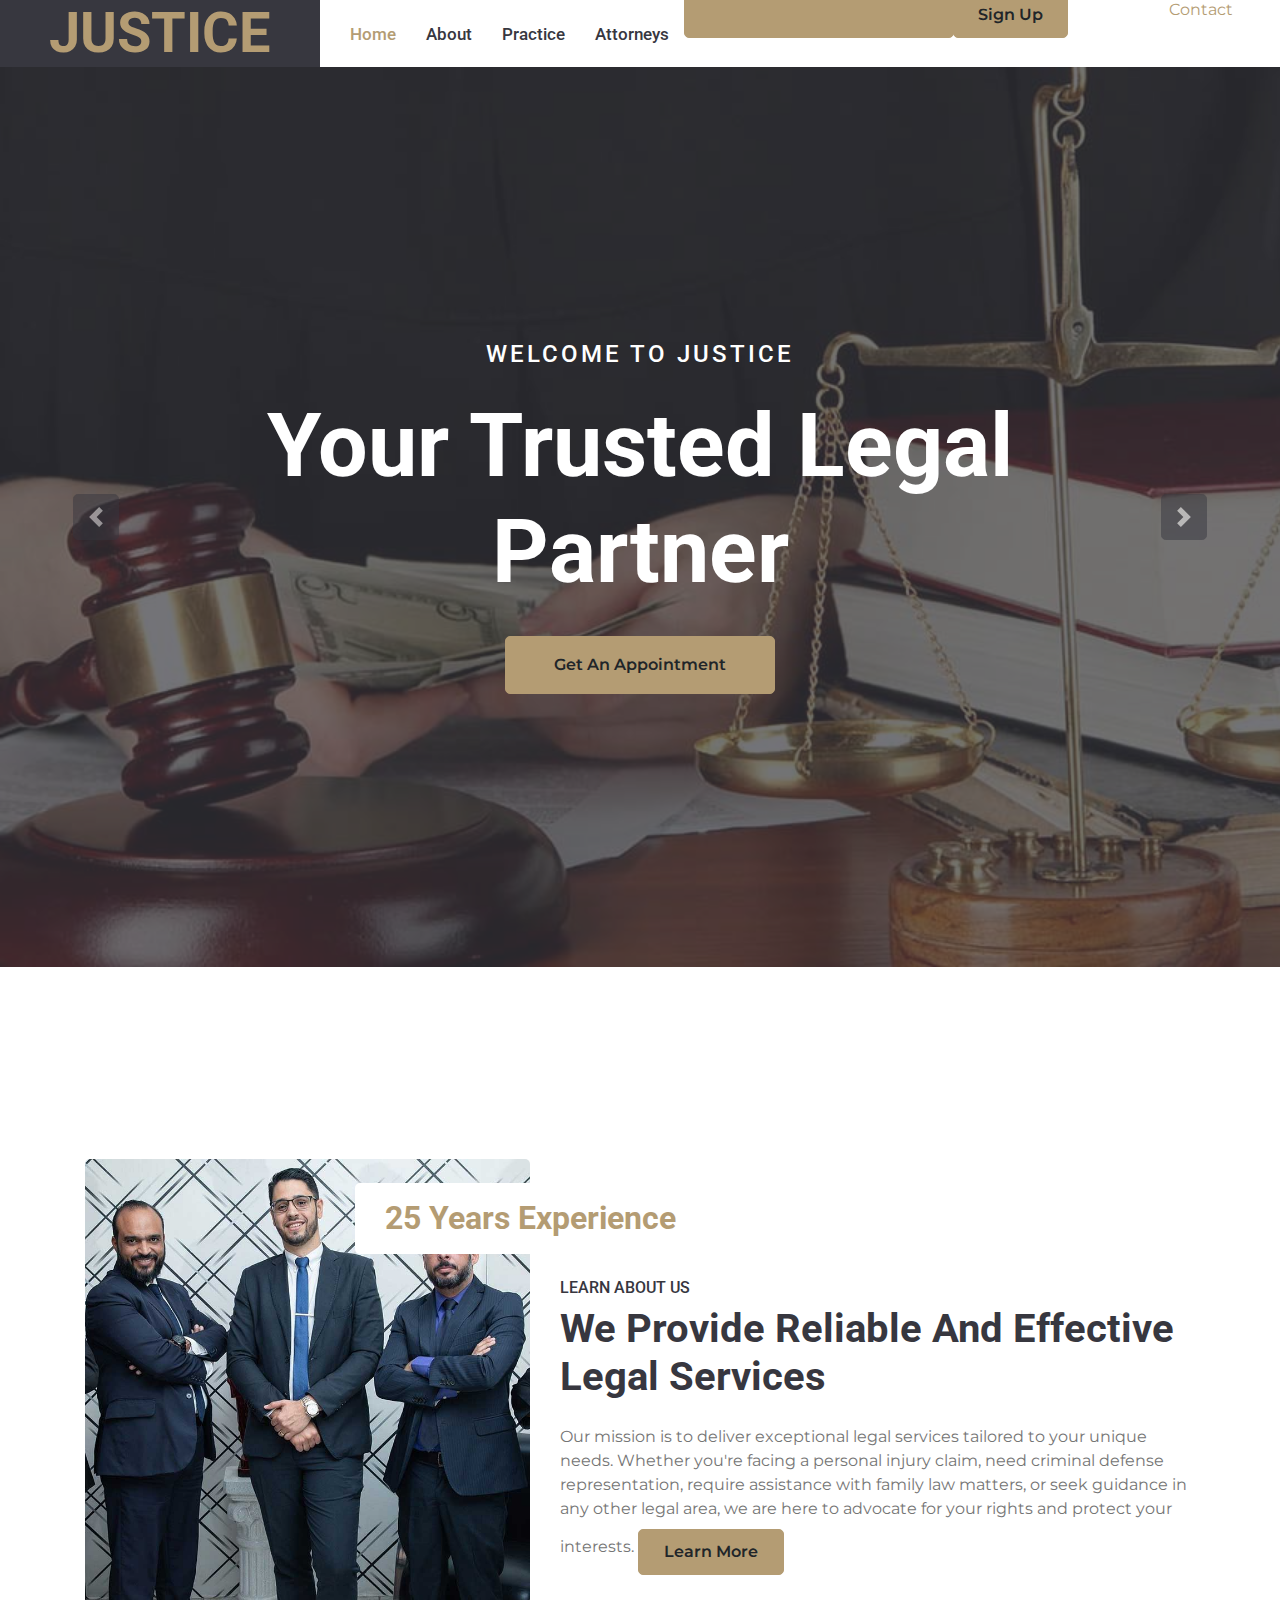
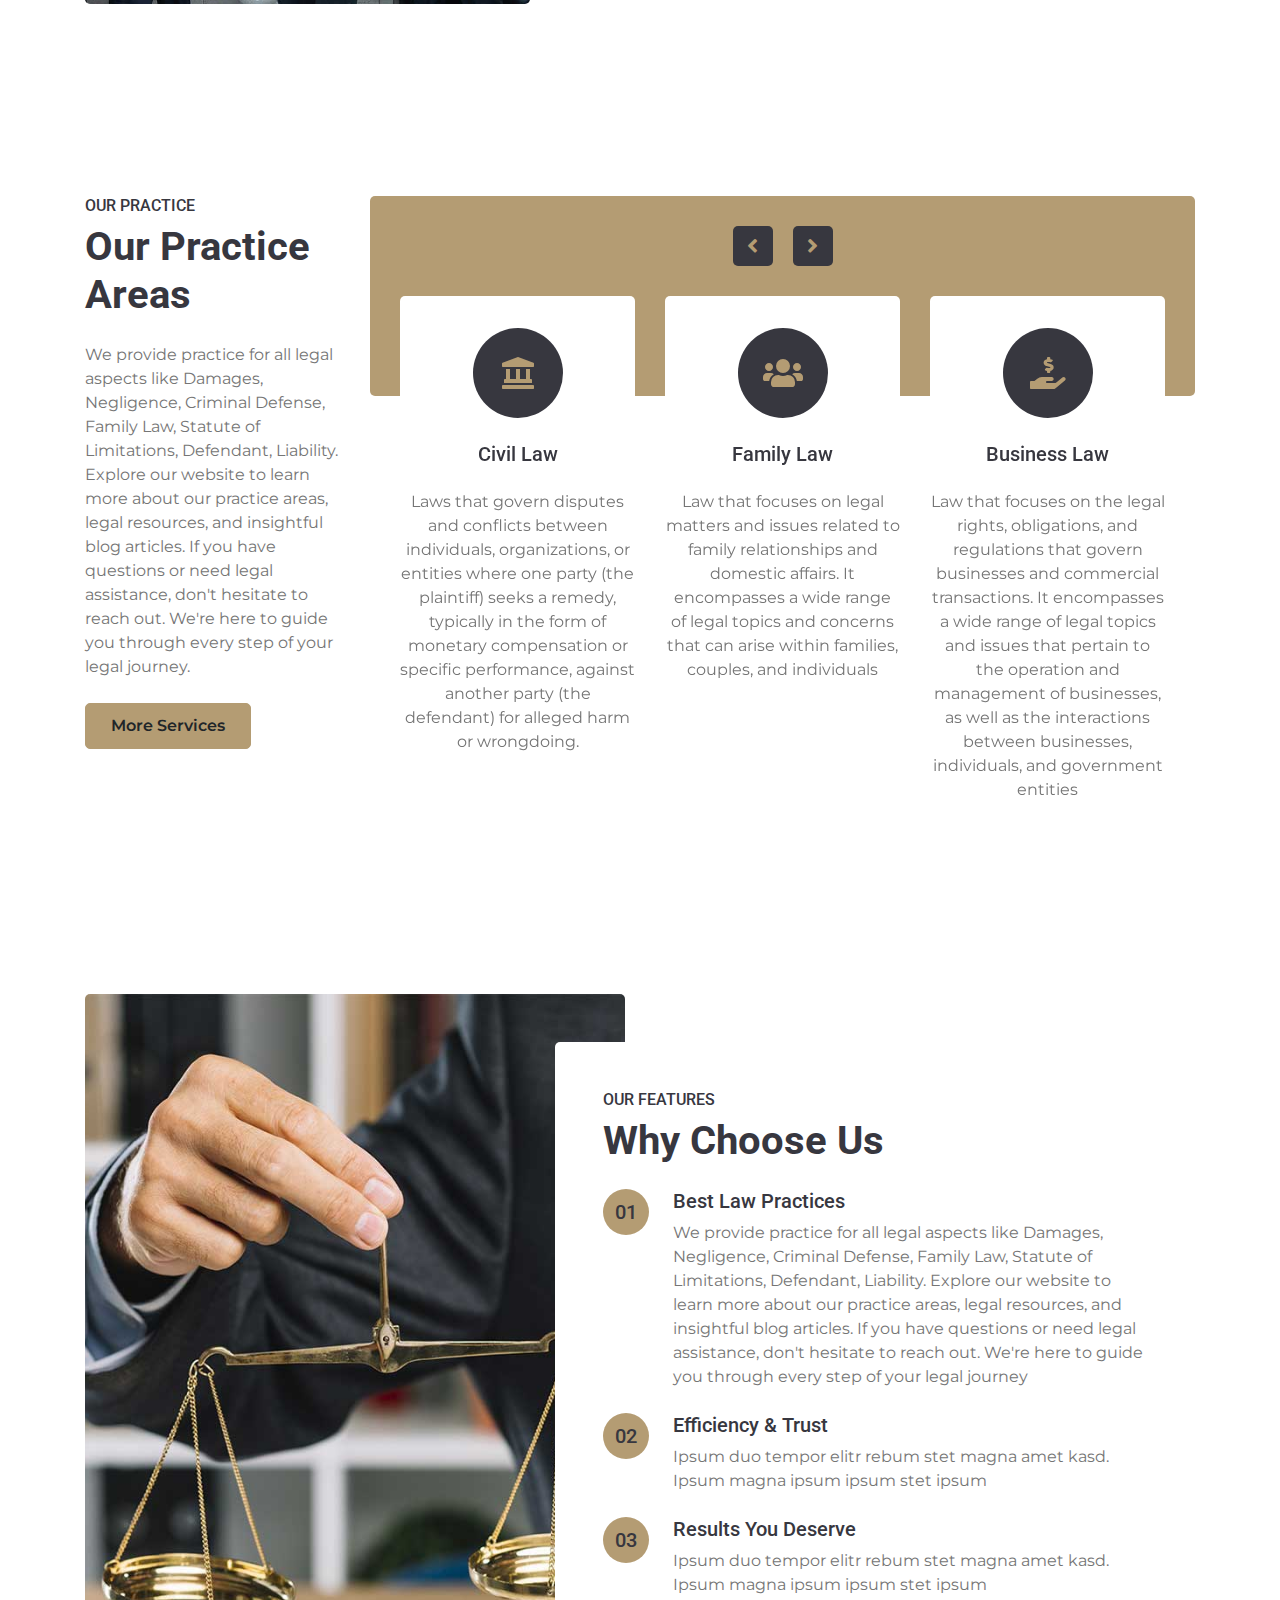
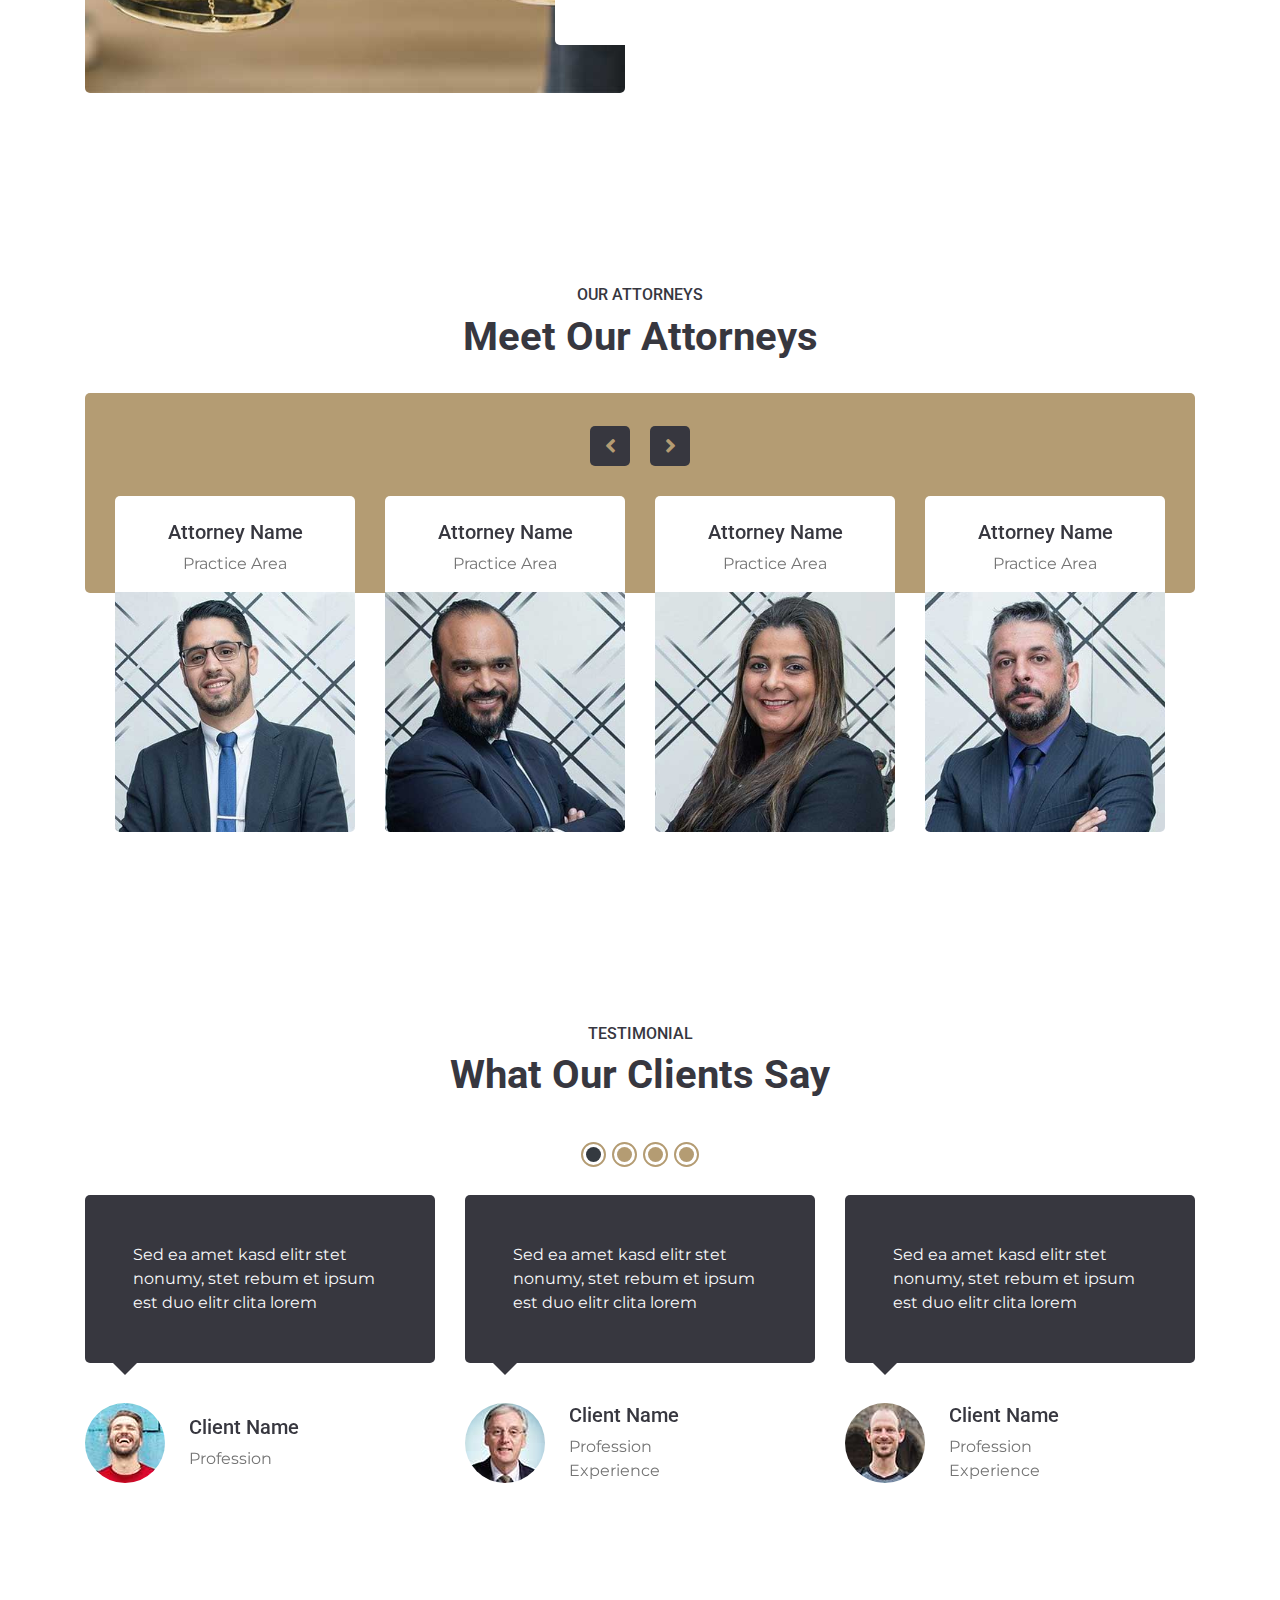
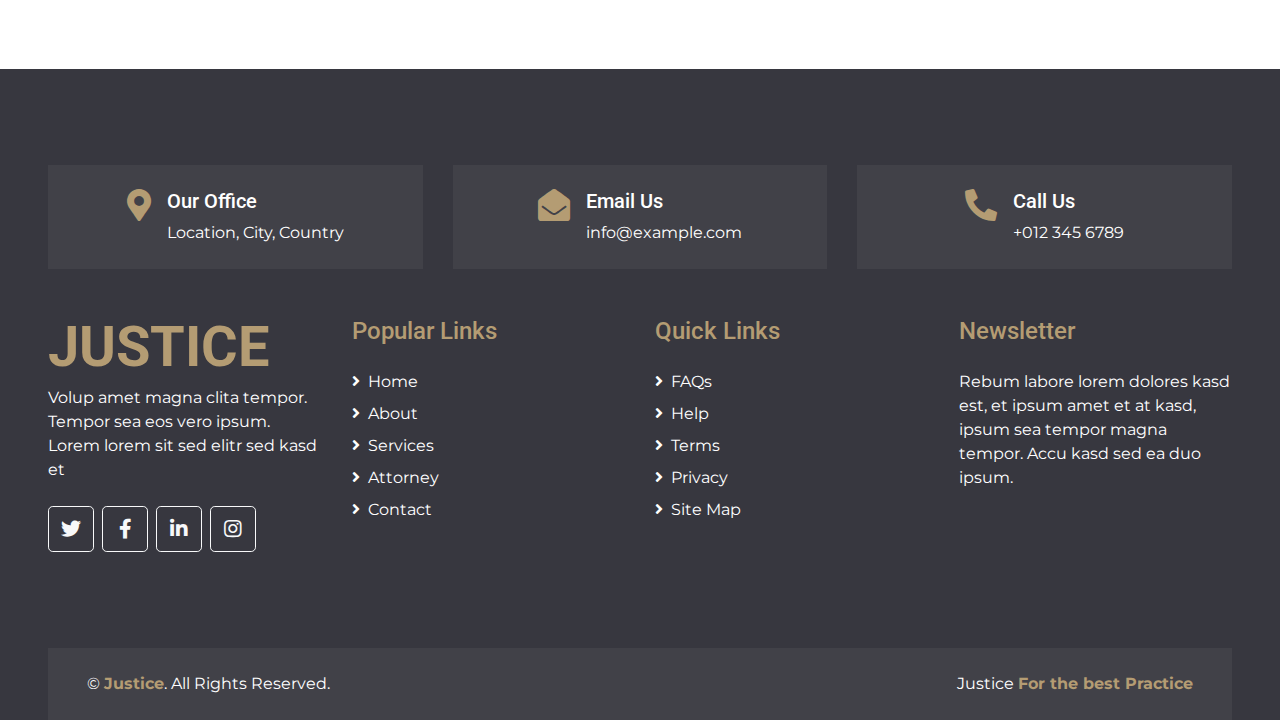
<file: index.html>
<!DOCTYPE html>
<html lang="en">

<head>
    <meta charset="utf-8">
    <title>JUSTICE - Find all Legal Document</title>
    <meta content="width=device-width, initial-scale=1.0" name="viewport">
    <meta content="Free HTML Templates" name="keywords">
    <meta content="Free HTML Templates" name="description">

    <!-- Favicon -->
    <link href="img/favicon.ico" rel="icon">

    <!-- Google Web Fonts -->
    <link rel="preconnect" href="https://fonts.gstatic.com">
    <link href="https://fonts.googleapis.com/css2?family=Montserrat:wght@400;600&family=Roboto:wght@300;500;700&display=swap" rel="stylesheet"> 

    <!-- Font Awesome -->
    <link href="https://cdnjs.cloudflare.com/ajax/libs/font-awesome/5.10.0/css/all.min.css" rel="stylesheet">

    <!-- Libraries Stylesheet -->
    <link href="lib/owlcarousel/assets/owl.carousel.min.css" rel="stylesheet">
    <link href="lib/tempusdominus/css/tempusdominus-bootstrap-4.min.css" rel="stylesheet" />

    <!-- Customized Bootstrap Stylesheet -->
    <link href="css/style.css" rel="stylesheet">
</head>

<body>
    <!-- Header Start -->
    <div class="container-fluid">
        <div class="row">
            <div class="col-lg-3 bg-secondary d-none d-lg-block">
                <a href="index.html" class="navbar-brand w-100 h-100 m-0 p-0 d-flex align-items-center justify-content-center">
                    <h1 class="m-0 display-4 text-primary text-uppercase">Justice</h1>
                </a>
            </div>
            <div class="col-lg-9">
                <!-- <div class="row bg-white border-bottom d-none d-lg-flex">
                    <div class="col-lg-7 text-left">
                        <div class="h-100 d-inline-flex align-items-center py-2 px-3">
                            <i class="fa fa-envelope text-primary mr-2"></i>
                            <small>info@example.com</small>
                        </div>
                        <div class="h-100 d-inline-flex align-items-center py-2 px-2">
                            <i class="fa fa-phone-alt text-primary mr-2"></i>
                            <small>+012 345 6789</small>
                        </div>
                    </div>
                    <div class="col-lg-5 text-right">
                        <div class="d-inline-flex align-items-center p-2">
                            <a class="btn btn-sm btn-outline-primary btn-sm-square mr-2" href="">
                                <i class="fab fa-facebook-f"></i>
                            </a>
                            <a class="btn btn-sm btn-outline-primary btn-sm-square mr-2" href="">
                                <i class="fab fa-twitter"></i>
                            </a>
                            <a class="btn btn-sm btn-outline-primary btn-sm-square mr-2" href="">
                                <i class="fab fa-linkedin-in"></i>
                            </a>
                            <a class="btn btn-sm btn-outline-primary btn-sm-square mr-2" href="">
                                <i class="fab fa-instagram"></i>
                            </a>
                            <a class="btn btn-sm btn-outline-primary btn-sm-square mr-2" href="">
                                <i class="fab fa-youtube"></i>
                            </a>
                        </div>
                    </div>
                </div> -->
                <nav class="navbar navbar-expand-lg bg-white navbar-light p-0">
                    <a href="index.html" class="navbar-brand d-block d-lg-none">
                        <h1 class="m-0 display-4 text-primary text-uppercase">Justice</h1>
                    </a>
                    <button type="button" class="navbar-toggler" data-toggle="collapse" data-target="#navbarCollapse">
                        <span class="navbar-toggler-icon"></span>
                    </button>
                    <div class="collapse navbar-collapse justify-content-between" id="navbarCollapse">
                        <div class="navbar-nav mr-auto py-0" style="margin-top: 50px;">
                            <a href="index.html" class="nav-item nav-link active">Home</a>
                            <a href="about.html" class="nav-item nav-link">About</a>
                            <a href="service.html" class="nav-item nav-link">Practice</a>
                            <a href="team.html" class="nav-item nav-link">Attorneys</a>
                            
                                <div class="w-100">
                                    <div class="input-group">
                                        <input type="text" class="btn btn-primary px-4"><SignIn</button></Signin>
                                        <div class="input-group-append">
                                            <button class="btn btn-primary px-4">Sign Up</button>
                                        </div>
                                    </div>
                                </div>
                            </div>
                            <a href="contact.html" class="nav-item nav-link">Contact</a>
                        </div>
                        <a href="signup.html" class="navbar-brand d-block d-sm-90">
                            <!-- <h1 class="m-0 display-2 text-primary text-uppercase">SignUp</h1> -->
                        </a>
                    </div>
                </nav>
            </div>
        </div>
    </div>
    <!-- Header End -->


    <!-- Carousel Start -->
    <div class="container-fluid p-0 mb-5 pb-5">
        <div id="header-carousel" class="carousel slide carousel-fade" data-ride="carousel">
            <div class="carousel-inner">
                <div class="carousel-item position-relative active" style="height: 100vh; min-height: 400px;">
                    <img class="position-absolute w-100 h-100" src="img/carousel-1.jpg" style="object-fit: cover;">
                    <div class="carousel-caption d-flex flex-column align-items-center justify-content-center">
                        <div class="p-3" style="max-width: 900px;">
                            <h4 class="text-white text-uppercase mb-4" style="letter-spacing: 3px;">Welcome to Justice</h4>
                            <h3 class="display-2 text-capitalize text-white mb-4">Your Trusted legal partner </h3>
                            <a class="btn btn-primary py-3 px-5 mt-2" href="#">Get An Appointment</a>
                        </div>
                    </div>
                </div>
                <div class="carousel-item position-relative" style="height: 100vh; min-height: 400px;">
                    <img class="position-absolute w-100 h-100" src="img/carousel-2.jpg" style="object-fit: cover;">
                    <div class="carousel-caption d-flex flex-column align-items-center justify-content-center">
                        <div class="p-3" style="max-width: 900px;">
                            <h4 class="text-white text-uppercase mb-4" style="letter-spacing: 3px;">Results You Deserve</h4>
                            <h3 class="display-2 text-capitalize text-white mb-4">We prepared to oppose for you</h3>
                            <a class="btn btn-primary py-3 px-5 mt-2" href="#">Call Us Now</a>
                        </div>
                    </div>
                </div>
            </div>
            <a class="carousel-control-prev" href="#header-carousel" data-slide="prev">
                <div class="btn btn-lg btn-secondary btn-lg-square">
                    <span class="carousel-control-prev-icon"></span>
                </div>
            </a>
            <a class="carousel-control-next" href="#header-carousel" data-slide="next">
                <div class="btn btn-lg btn-secondary btn-lg-square">
                    <span class="carousel-control-next-icon"></span>
                </div>
            </a>
        </div>
    </div>
    <!-- Carousel End -->


    <!-- About Start -->
    <div class="container-fluid py-5">
        <div class="container py-5">
            <div class="row">
                <div class="col-lg-5">
                    <img class="img-fluid rounded" src="img/about.jpg" alt="">
                </div>
                <div class="col-lg-7 mt-4 mt-lg-0">
                    <h2 class="position-relative text-center bg-white text-primary rounded p-3 mt-4 mb-4 d-none d-lg-block" style="width: 350px; margin-left: -205px;">25 Years Experience</h2>
                    <h6 class="text-uppercase">Learn About Us</h6>
                    <h1 class="mb-4">We Provide Reliable And Effective Legal Services</h1>
                    <p></p>Our mission is to deliver exceptional legal services tailored to your unique needs. Whether you're facing a personal injury claim, need criminal defense representation, require assistance with family law matters, or seek guidance in any other legal area, we are here to advocate for your rights and protect your interests.
                    <a href="" class="btn btn-primary mt-2">Learn More</a>
                </div>
            </div>
        </div>
    </div>
    <!-- About End -->


    <!-- Services Start -->
    <div class="container-fluid py-5">
        <div class="container py-5">
            <div class="row">
                <div class="col-lg-3">
                    <h6 class="text-uppercase">Our Practice</h6>
                    <h1 class="mb-4">Our Practice Areas</h1>
                    <p>We provide practice for all legal aspects like  Damages, Negligence, Criminal Defense, Family Law, Statute of Limitations,  Defendant, Liability. Explore our website to learn more about our practice areas, legal resources, and insightful blog articles. If you have questions or need legal assistance, don't hesitate to reach out. We're here to guide you through every step of your legal journey.</p>
                    <a href="" class="btn btn-primary mt-2">More Services</a>
                </div>
                <div class="col-lg-9 pt-5 pt-lg-0">
                    <div class="bg-primary rounded" style="height: 200px;"></div>
                    <div class="owl-carousel service-carousel position-relative" style="margin-top: -100px; padding: 0 30px;">
                        <div class="d-flex flex-column align-items-center text-center bg-white rounded pt-4">
                            <div class="icon-box bg-secondary text-primary mt-2 mb-4">
                                <i class="fa fa-2x fa-landmark"></i>
                            </div>
                            <h5 class="mb-4 px-4">Civil Law</h5>
                            <p class="m-0"> Laws that govern disputes and conflicts between individuals, organizations, or entities where one party (the plaintiff) seeks a remedy, typically in the form of monetary compensation or specific performance, against another party (the defendant) for alleged harm or wrongdoing.</p>
                        </div>
                        <div class="d-flex flex-column align-items-center text-center bg-white rounded pt-4">
                            <div class="icon-box bg-secondary text-primary mt-2 mb-4">
                                <i class="fa fa-2x fa-users"></i>
                            </div>
                            <h5 class="mb-4 px-4">Family Law</h5>
                            <p class="m-0">Law that focuses on legal matters and issues related to family relationships and domestic affairs. It encompasses a wide range of legal topics and concerns that can arise within families, couples, and individuals</p>
                        </div>
                        <div class="d-flex flex-column align-items-center text-center bg-white rounded pt-4">
                            <div class="icon-box bg-secondary text-primary mt-2 mb-4">
                                <i class="fa fa-2x fa-hand-holding-usd"></i>
                            </div>
                            <h5 class="mb-4 px-4">Business Law</h5>
                            <p class="m-0">Law that focuses on the legal rights, obligations, and regulations that govern businesses and commercial transactions. It encompasses a wide range of legal topics and issues that pertain to the operation and management of businesses, as well as the interactions between businesses, individuals, and government entities</p>
                        </div>
                        <div class="d-flex flex-column align-items-center text-center bg-white rounded pt-4">
                            <div class="icon-box bg-secondary text-primary mt-2 mb-4">
                                <i class="fa fa-2x fa-gavel"></i>
                            </div>
                            <h5 class="mb-4 px-4">Criminal Law</h5>
                            <p class="m-0">Law that govern behaviors and actions considered harmful to society and subject to punishment by the government. It is concerned with defining crimes, establishing penalties for criminal conduct, and ensuring that individuals accused of committing crimes receive fair legal treatment</p>
                        </div>
                    </div>
                </div>
            </div>
        </div>
    </div>
    <!-- Services End -->


    


    <!-- Features Start -->
    <div class="container-fluid py-5">
        <div class="container py-5">
            <div class="row">
                <div class="col-lg-6" style="min-height: 500px;">
                    <div class="position-relative h-100 rounded overflow-hidden">
                        <img class="position-absolute w-100 h-100" src="img/feature.jpg" style="object-fit: cover;">
                    </div>
                </div>
                <div class="col-lg-6 pt-5 pb-lg-5">
                    <div class="feature-text bg-white rounded p-lg-5">
                        <h6 class="text-uppercase">Our Features</h6>
                        <h1 class="mb-4">Why Choose Us</h1>
                        <div class="d-flex mb-4">
                            <div class="btn-primary btn-lg-square px-3" style="border-radius: 50px;">
                                <h5 class="text-secondary m-0">01</h5>
                            </div>
                            <div class="ml-4">
                                <h5>Best Law Practices</h5>
                                <p class="m-0">We provide practice for all legal aspects like  Damages, Negligence, Criminal Defense, Family Law, Statute of Limitations,  Defendant, Liability. Explore our website to learn more about our practice areas, legal resources, and insightful blog articles. If you have questions or need legal assistance, don't hesitate to reach out. We're here to guide you through every step of your legal journey</p>
                            </div>
                        </div>
                        <div class="d-flex mb-4">
                            <div class="btn-primary btn-lg-square px-3" style="border-radius: 50px;">
                                <h5 class="text-secondary m-0">02</h5>
                            </div>
                            <div class="ml-4">
                                <h5>Efficiency & Trust</h5>
                                <p class="m-0">Ipsum duo tempor elitr rebum stet magna amet kasd. Ipsum magna ipsum ipsum stet ipsum</p>
                            </div>
                        </div>
                        <div class="d-flex">
                            <div class="btn-primary btn-lg-square px-3" style="border-radius: 50px;">
                                <h5 class="text-secondary m-0">03</h5>
                            </div>
                            <div class="ml-4">
                                <h5>Results You Deserve</h5>
                                <p class="m-0">Ipsum duo tempor elitr rebum stet magna amet kasd. Ipsum magna ipsum ipsum stet ipsum</p>
                            </div>
                        </div>
                    </div>
                </div>
            </div>
        </div>
    </div>
    <!-- Features End -->


    


    <!-- Team Start -->
    <div class="container-fluid py-5">
        <div class="container py-5">
            <div class="text-center pb-2">
                <h6 class="text-uppercase">Our Attorneys</h6>
                <h1 class="mb-4">Meet Our Attorneys</h1>
            </div>
            <div class="row">
                <div class="col-12">
                    <div class="bg-primary rounded" style="height: 200px;"></div>
                    <div class="owl-carousel team-carousel position-relative" style="margin-top: -97px; padding: 0 30px;">
                        <div class="team-item text-center bg-white rounded overflow-hidden pt-4">
                            <h5 class="mb-2 px-4">Attorney Name</h5>
                            <p class="mb-3 px-4">Practice Area</p>
                            <div class="team-img position-relative">
                                <img class="img-fluid" src="img/team-1.jpg" alt="">
                                <div class="team-social">
                                    <a class="btn btn-outline-light btn-square mx-1" href="#"><i class="fab fa-twitter"></i></a>
                                    <a class="btn btn-outline-light btn-square mx-1" href="#"><i class="fab fa-facebook-f"></i></a>
                                    <a class="btn btn-outline-light btn-square mx-1" href="#"><i class="fab fa-linkedin-in"></i></a>
                                </div>
                            </div>
                        </div>
                        <div class="team-item text-center bg-white rounded overflow-hidden pt-4">
                            <h5 class="mb-2 px-4">Attorney Name</h5>
                            <p class="mb-3 px-4">Practice Area</p>
                            <div class="team-img position-relative">
                                <img class="img-fluid" src="img/team-2.jpg" alt="">
                                <div class="team-social">
                                    <a class="btn btn-outline-light btn-square mx-1" href="#"><i class="fab fa-twitter"></i></a>
                                    <a class="btn btn-outline-light btn-square mx-1" href="#"><i class="fab fa-facebook-f"></i></a>
                                    <a class="btn btn-outline-light btn-square mx-1" href="#"><i class="fab fa-linkedin-in"></i></a>
                                </div>
                            </div>
                        </div>
                        <div class="team-item text-center bg-white rounded overflow-hidden pt-4">
                            <h5 class="mb-2 px-4">Attorney Name</h5>
                            <p class="mb-3 px-4">Practice Area</p>
                            <div class="team-img position-relative">
                                <img class="img-fluid" src="img/team-3.jpg" alt="">
                                <div class="team-social">
                                    <a class="btn btn-outline-light btn-square mx-1" href="#"><i class="fab fa-twitter"></i></a>
                                    <a class="btn btn-outline-light btn-square mx-1" href="#"><i class="fab fa-facebook-f"></i></a>
                                    <a class="btn btn-outline-light btn-square mx-1" href="#"><i class="fab fa-linkedin-in"></i></a>
                                </div>
                            </div>
                        </div>
                        <div class="team-item text-center bg-white rounded overflow-hidden pt-4">
                            <h5 class="mb-2 px-4">Attorney Name</h5>
                            <p class="mb-3 px-4">Practice Area</p>
                            <div class="team-img position-relative">
                                <img class="img-fluid" src="img/team-4.jpg" alt="">
                                <div class="team-social">
                                    <a class="btn btn-outline-light btn-square mx-1" href="#"><i class="fab fa-twitter"></i></a>
                                    <a class="btn btn-outline-light btn-square mx-1" href="#"><i class="fab fa-facebook-f"></i></a>
                                    <a class="btn btn-outline-light btn-square mx-1" href="#"><i class="fab fa-linkedin-in"></i></a>
                                </div>
                            </div>
                        </div>
                        <div class="team-item text-center bg-white rounded overflow-hidden pt-4">
                            <h5 class="mb-2 px-4">Attorney Name</h5>
                            <p class="mb-3 px-4">Practice Area</p>
                            <div class="team-img position-relative">
                                <img class="img-fluid" src="img/team-5.jpg" alt="">
                                <div class="team-social">
                                    <a class="btn btn-outline-light btn-square mx-1" href="#"><i class="fab fa-twitter"></i></a>
                                    <a class="btn btn-outline-light btn-square mx-1" href="#"><i class="fab fa-facebook-f"></i></a>
                                    <a class="btn btn-outline-light btn-square mx-1" href="#"><i class="fab fa-linkedin-in"></i></a>
                                </div>
                            </div>
                        </div>
                    </div>
                </div>
            </div>
        </div>
    </div>
    <!-- Team End -->


    <!-- Testimonial Start -->
    <div class="container-fluid py-5">
        <div class="container py-5">
            <div class="text-center pb-5">
                <h6 class="text-uppercase">Testimonial</h6>
                <h1 class="mb-5">What Our Clients Say</h1>
            </div>
            <div class="owl-carousel testimonial-carousel">
                <div class="testimonial-item">
                    <div class="testimonial-text position-relative bg-secondary text-light rounded p-5 mb-4">
                        Sed ea amet kasd elitr stet nonumy, stet rebum et ipsum est duo elitr clita lorem
                    </div>
                    <div class="d-flex align-items-center pt-3">
                        <img class="img-fluid rounded-circle" src="img/testimonial-1.jpg" style="width: 80px; height: 80px;" alt="">
                        <div class="pl-4">
                            <h5>Client Name</h5>
                            <p class="m-0">Profession</p>
                            <p class="m-0">Experience</p>
                        </div>
                    </div>
                </div>
                <div class="testimonial-item">
                    <div class="testimonial-text position-relative bg-secondary text-light rounded p-5 mb-4">
                        Sed ea amet kasd elitr stet nonumy, stet rebum et ipsum est duo elitr clita lorem
                    </div>
                    <div class="d-flex align-items-center pt-3">
                        <img class="img-fluid rounded-circle" src="img/testimonial-2.jpg" style="width: 80px; height: 80px;" alt="">
                        <div class="pl-4">
                            <h5>Client Name</h5>
                            <p class="m-0">Profession</p>
                            <p class="m-0">Experience</p>
                        </div>
                    </div>
                </div>
                <div class="testimonial-item">
                    <div class="testimonial-text position-relative bg-secondary text-light rounded p-5 mb-4">
                        Sed ea amet kasd elitr stet nonumy, stet rebum et ipsum est duo elitr clita lorem
                    </div>
                    <div class="d-flex align-items-center pt-3">
                        <img class="img-fluid rounded-circle" src="img/testimonial-3.jpg" style="width: 80px; height: 80px;" alt="">
                        <div class="pl-4">
                            <h5>Client Name</h5>
                            <p class="m-0">Profession</p>
                            <p class="m-0">Profession</p>
                        </div>
                    </div>
                </div>
                <div class="testimonial-item">
                    <div class="testimonial-text position-relative bg-secondary text-light rounded p-5 mb-4">
                        Sed ea amet kasd elitr stet nonumy, stet rebum et ipsum est duo elitr clita lorem
                    </div>
                    <div class="d-flex align-items-center pt-3">
                        <img class="img-fluid rounded-circle" src="img/testimonial-4.jpg" style="width: 80px; height: 80px;" alt="">
                        <div class="pl-4">
                            <h5>Client Name</h5>
                            <p class="m-0">Profession</p>
                        </div>
                    </div>
                </div>
            </div>
        </div>
    </div>
    <!-- Testimonial End -->


    <!-- Footer Start -->
    <div class="container-fluid bg-secondary text-white pt-5 px-sm-3 px-md-5" style="margin-top: 90px;">
        <div class="row mt-5">
            <div class="col-lg-4">
                <div class="d-flex justify-content-lg-center p-4" style="background: rgba(256, 256, 256, .05);">
                    <i class="fa fa-2x fa-map-marker-alt text-primary"></i>
                    <div class="ml-3">
                        <h5 class="text-white">Our Office</h5>
                        <p class="m-0">Location, City, Country</p>
                    </div>
                </div>
            </div>
            <div class="col-lg-4">
                <div class="d-flex justify-content-lg-center p-4" style="background: rgba(256, 256, 256, .05);">
                    <i class="fa fa-2x fa-envelope-open text-primary"></i>
                    <div class="ml-3">
                        <h5 class="text-white">Email Us</h5>
                        <p class="m-0">info@example.com</p>
                    </div>
                </div>
            </div>
            <div class="col-lg-4">
                <div class="d-flex justify-content-lg-center p-4" style="background: rgba(256, 256, 256, .05);">
                    <i class="fa fa-2x fa-phone-alt text-primary"></i>
                    <div class="ml-3">
                        <h5 class="text-white">Call Us</h5>
                        <p class="m-0">+012 345 6789</p>
                    </div>
                </div>
            </div>
        </div>
        <div class="row pt-5">
            <div class="col-lg-3 col-md-6 mb-5">
                <a href="index.html" class="navbar-brand">
                    <h1 class="m-0 mt-n2 display-4 text-primary text-uppercase">Justice</h1>
                </a>
                <p>Volup amet magna clita tempor. Tempor sea eos vero ipsum. Lorem lorem sit sed elitr sed kasd et</p>
                <div class="d-flex justify-content-start mt-4">
                    <a class="btn btn-lg btn-outline-light btn-lg-square mr-2" href="#"><i class="fab fa-twitter"></i></a>
                    <a class="btn btn-lg btn-outline-light btn-lg-square mr-2" href="#"><i class="fab fa-facebook-f"></i></a>
                    <a class="btn btn-lg btn-outline-light btn-lg-square mr-2" href="#"><i class="fab fa-linkedin-in"></i></a>
                    <a class="btn btn-lg btn-outline-light btn-lg-square" href="#"><i class="fab fa-instagram"></i></a>
                </div>
            </div>
            <div class="col-lg-3 col-md-6 mb-5">
                <h4 class="font-weight-semi-bold text-primary mb-4">Popular Links</h4>
                <div class="d-flex flex-column justify-content-start">
                    <a class="text-white mb-2" href="#"><i class="fa fa-angle-right mr-2"></i>Home</a>
                    <a class="text-white mb-2" href="#"><i class="fa fa-angle-right mr-2"></i>About</a>
                    <a class="text-white mb-2" href="#"><i class="fa fa-angle-right mr-2"></i>Services</a>
                    <a class="text-white mb-2" href="#"><i class="fa fa-angle-right mr-2"></i>Attorney</a>
                    <a class="text-white" href="#"><i class="fa fa-angle-right mr-2"></i>Contact</a>
                </div>
            </div>
            <div class="col-lg-3 col-md-6 mb-5">
                <h4 class="font-weight-semi-bold text-primary mb-4">Quick Links</h4>
                <div class="d-flex flex-column justify-content-start">
                    <a class="text-white mb-2" href="#"><i class="fa fa-angle-right mr-2"></i>FAQs</a>
                    <a class="text-white mb-2" href="#"><i class="fa fa-angle-right mr-2"></i>Help</a>
                    <a class="text-white mb-2" href="#"><i class="fa fa-angle-right mr-2"></i>Terms</a>
                    <a class="text-white mb-2" href="#"><i class="fa fa-angle-right mr-2"></i>Privacy</a>
                    <a class="text-white" href="#"><i class="fa fa-angle-right mr-2"></i>Site Map</a>
                </div>
            </div>
            <div class="col-lg-3 col-md-6 mb-5">
                <h4 class="font-weight-semi-bold text-primary mb-4">Newsletter</h4>
                <p>Rebum labore lorem dolores kasd est, et ipsum amet et at kasd, ipsum sea tempor magna tempor. Accu kasd sed ea duo ipsum.</p>
                
            </div>
        </div>
        <div class="row p-4 mt-5 mx-0" style="background: rgba(256, 256, 256, .05);">
            <div class="col-md-6 text-center text-md-left mb-3 mb-md-0">
                <p class="m-0 text-white">&copy; <a class="font-weight-bold" href="#">Justice</a>. All Rights Reserved.</p>
            </div>
            <div class="col-md-6 text-center text-md-right">
                <p class="m-0 text-white">Justice <a class="font-weight-bold" href="https://freewebsitecode.com">For the best Practice</a></p>
            </div>
        </div>
    </div>
    <!-- Footer End -->


    <!-- Back to Top -->
    <a href="#" class="btn btn-primary px-3 back-to-top"><i class="fa fa-angle-double-up"></i></a>


    <!-- JavaScript Libraries -->
    <script src="https://code.jquery.com/jquery-3.4.1.min.js"></script>
    <script src="https://stackpath.bootstrapcdn.com/bootstrap/4.4.1/js/bootstrap.bundle.min.js"></script>
    <script src="lib/easing/easing.min.js"></script>
    <script src="lib/waypoints/waypoints.min.js"></script>
    <script src="lib/owlcarousel/owl.carousel.min.js"></script>
    <script src="lib/tempusdominus/js/moment.min.js"></script>
    <script src="lib/tempusdominus/js/moment-timezone.min.js"></script>
    <script src="lib/tempusdominus/js/tempusdominus-bootstrap-4.min.js"></script>

    <!-- Contact Javascript File -->
    <script src="mail/jqBootstrapValidation.min.js"></script>
    <script src="mail/contact.js"></script>

    <!-- Template Javascript -->
    <script src="js/main.js"></script>
</body>

</html>
</file>
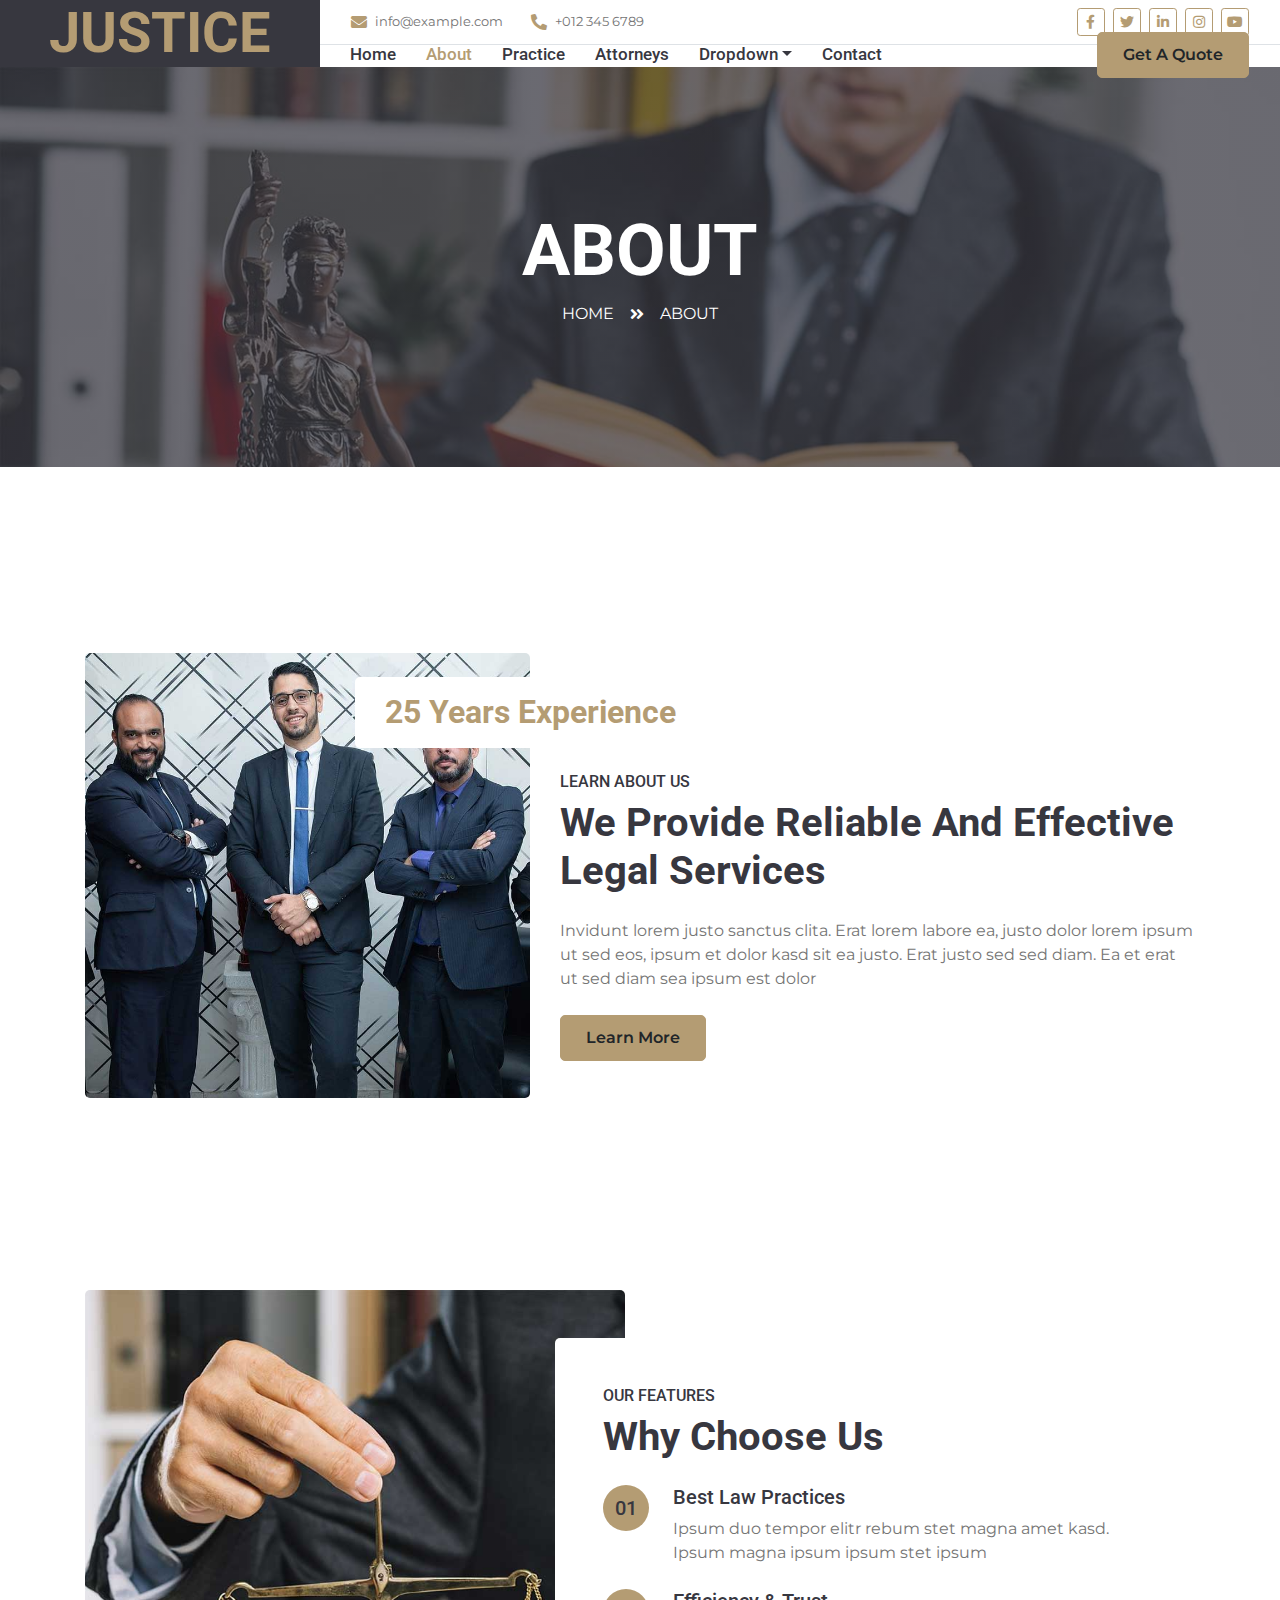
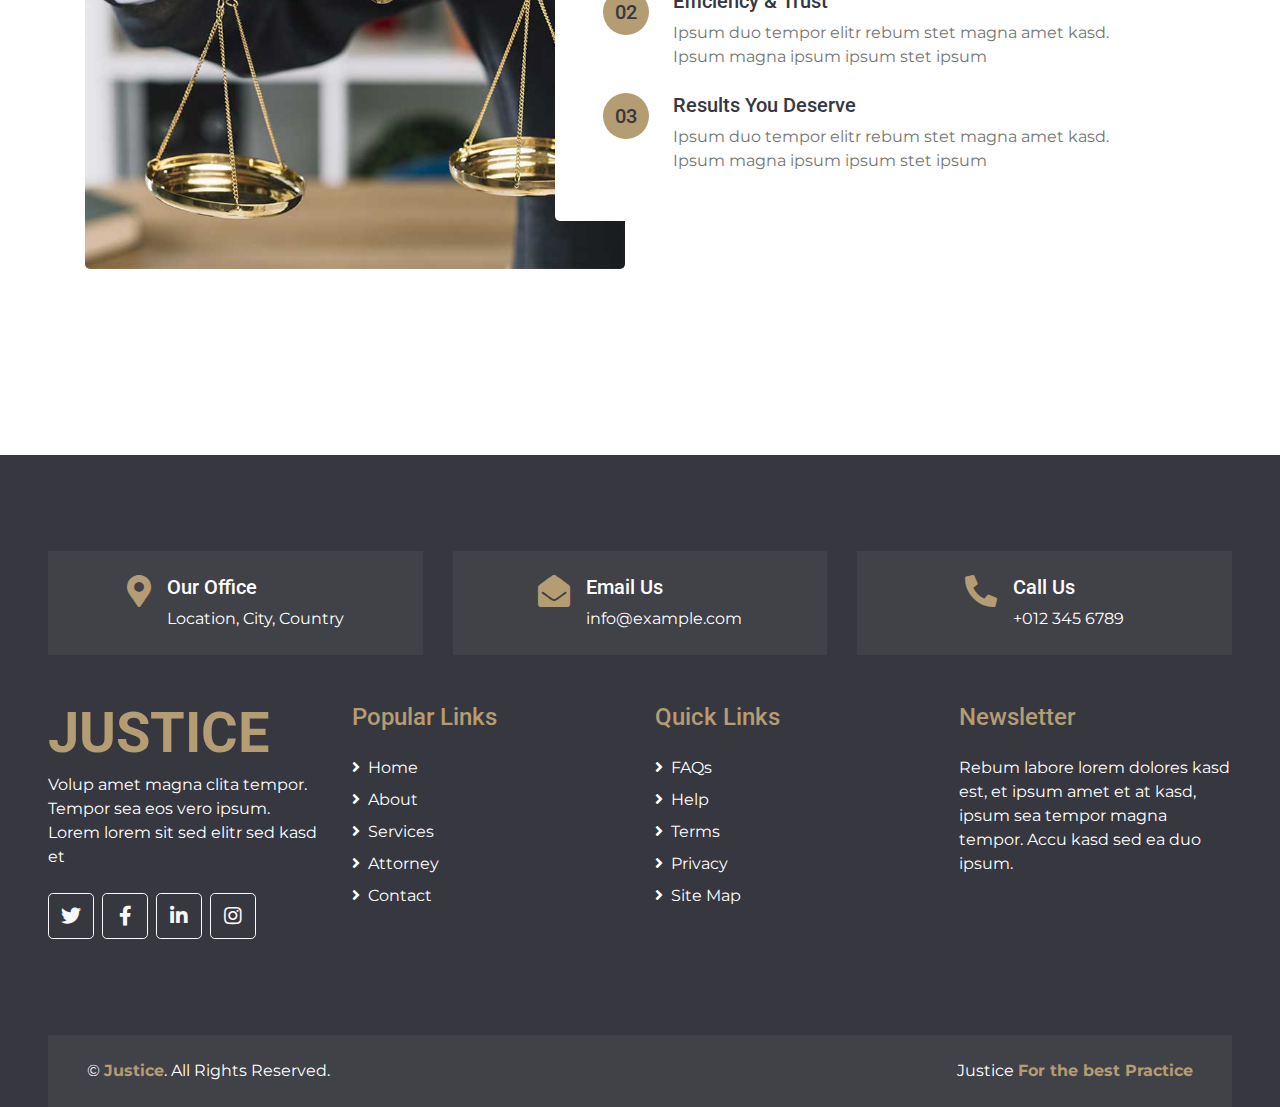
<file: about.html>
<!DOCTYPE html>
<html lang="en">

<head>
    <meta charset="utf-8">
    <title>JUSTICE - Free Lawyer Website Template</title>
    <meta content="width=device-width, initial-scale=1.0" name="viewport">
    <meta content="Free HTML Templates" name="keywords">
    <meta content="Free HTML Templates" name="description">

    <!-- Favicon -->
    <link href="img/favicon.ico" rel="icon">

    <!-- Google Web Fonts -->
    <link rel="preconnect" href="https://fonts.gstatic.com">
    <link href="https://fonts.googleapis.com/css2?family=Montserrat:wght@400;600&family=Roboto:wght@300;500;700&display=swap" rel="stylesheet"> 

    <!-- Font Awesome -->
    <link href="https://cdnjs.cloudflare.com/ajax/libs/font-awesome/5.10.0/css/all.min.css" rel="stylesheet">

    <!-- Libraries Stylesheet -->
    <link href="lib/owlcarousel/assets/owl.carousel.min.css" rel="stylesheet">
    <link href="lib/tempusdominus/css/tempusdominus-bootstrap-4.min.css" rel="stylesheet" />

    <!-- Customized Bootstrap Stylesheet -->
    <link href="css/style.css" rel="stylesheet">
</head>

<body>
    <!-- Header Start -->
    <div class="container-fluid">
        <div class="row">
            <div class="col-lg-3 bg-secondary d-none d-lg-block">
                <a href="index.html" class="navbar-brand w-100 h-100 m-0 p-0 d-flex align-items-center justify-content-center">
                    <h1 class="m-0 display-4 text-primary text-uppercase">Justice</h1>
                </a>
            </div>
            <div class="col-lg-9">
                <div class="row bg-white border-bottom d-none d-lg-flex">
                    <div class="col-lg-7 text-left">
                        <div class="h-100 d-inline-flex align-items-center py-2 px-3">
                            <i class="fa fa-envelope text-primary mr-2"></i>
                            <small>info@example.com</small>
                        </div>
                        <div class="h-100 d-inline-flex align-items-center py-2 px-2">
                            <i class="fa fa-phone-alt text-primary mr-2"></i>
                            <small>+012 345 6789</small>
                        </div>
                    </div>
                    <div class="col-lg-5 text-right">
                        <div class="d-inline-flex align-items-center p-2">
                            <a class="btn btn-sm btn-outline-primary btn-sm-square mr-2" href="">
                                <i class="fab fa-facebook-f"></i>
                            </a>
                            <a class="btn btn-sm btn-outline-primary btn-sm-square mr-2" href="">
                                <i class="fab fa-twitter"></i>
                            </a>
                            <a class="btn btn-sm btn-outline-primary btn-sm-square mr-2" href="">
                                <i class="fab fa-linkedin-in"></i>
                            </a>
                            <a class="btn btn-sm btn-outline-primary btn-sm-square mr-2" href="">
                                <i class="fab fa-instagram"></i>
                            </a>
                            <a class="btn btn-sm btn-outline-primary btn-sm-square mr-2" href="">
                                <i class="fab fa-youtube"></i>
                            </a>
                        </div>
                    </div>
                </div>
                <nav class="navbar navbar-expand-lg bg-white navbar-light p-0">
                    <a href="index.html" class="navbar-brand d-block d-lg-none">
                        <h1 class="m-0 display-4 text-primary text-uppercase">Justice</h1>
                    </a>
                    <button type="button" class="navbar-toggler" data-toggle="collapse" data-target="#navbarCollapse">
                        <span class="navbar-toggler-icon"></span>
                    </button>
                    <div class="collapse navbar-collapse justify-content-between" id="navbarCollapse">
                        <div class="navbar-nav mr-auto py-0">
                            <a href="index.html" class="nav-item nav-link">Home</a>
                            <a href="about.html" class="nav-item nav-link active">About</a>
                            <a href="service.html" class="nav-item nav-link">Practice</a>
                            <a href="team.html" class="nav-item nav-link">Attorneys</a>
                            <div class="nav-item dropdown">
                                <a href="#" class="nav-link dropdown-toggle" data-toggle="dropdown">Dropdown</a>
                                <div class="dropdown-menu rounded-0 m-0">
                                    <a href="#" class="dropdown-item">Menu Item 1</a>
                                    <a href="#" class="dropdown-item">Menu Item 2</a>
                                    <a href="#" class="dropdown-item">Menu Item 3</a>
                                </div>
                            </div>
                            <a href="contact.html" class="nav-item nav-link">Contact</a>
                        </div>
                        <a href="" class="btn btn-primary mr-3 d-none d-lg-block">Get A Quote</a>
                    </div>
                </nav>
            </div>
        </div>
    </div>
    <!-- Header End -->


    <!-- Page Header Start -->
    <div class="container-fluid bg-page-header" style="margin-bottom: 90px;">
        <div class="container">
            <div class="d-flex flex-column align-items-center justify-content-center" style="min-height: 400px">
                <h3 class="display-3 text-white text-uppercase">About</h3>
                <div class="d-inline-flex text-white">
                    <p class="m-0 text-uppercase"><a class="text-white" href="">Home</a></p>
                    <i class="fa fa-angle-double-right pt-1 px-3"></i>
                    <p class="m-0 text-uppercase">About</p>
                </div>
            </div>
        </div>
    </div>
    <!-- Page Header End -->


    <!-- About Start -->
    <div class="container-fluid py-5">
        <div class="container py-5">
            <div class="row">
                <div class="col-lg-5">
                    <img class="img-fluid rounded" src="img/about.jpg" alt="">
                </div>
                <div class="col-lg-7 mt-4 mt-lg-0">
                    <h2 class="position-relative text-center bg-white text-primary rounded p-3 mt-4 mb-4 d-none d-lg-block" style="width: 350px; margin-left: -205px;">25 Years Experience</h2>
                    <h6 class="text-uppercase">Learn About Us</h6>
                    <h1 class="mb-4">We Provide Reliable And Effective Legal Services</h1>
                    <p>Invidunt lorem justo sanctus clita. Erat lorem labore ea, justo dolor lorem ipsum ut sed eos, ipsum et dolor kasd sit ea justo. Erat justo sed sed diam. Ea et erat ut sed diam sea ipsum est dolor</p>
                    <a href="" class="btn btn-primary mt-2">Learn More</a>
                </div>
            </div>
        </div>
    </div>
    <!-- About End -->


    


    <!-- Features Start -->
    <div class="container-fluid py-5">
        <div class="container py-5">
            <div class="row">
                <div class="col-lg-6" style="min-height: 500px;">
                    <div class="position-relative h-100 rounded overflow-hidden">
                        <img class="position-absolute w-100 h-100" src="img/feature.jpg" style="object-fit: cover;">
                    </div>
                </div>
                <div class="col-lg-6 pt-5 pb-lg-5">
                    <div class="feature-text bg-white rounded p-lg-5">
                        <h6 class="text-uppercase">Our Features</h6>
                        <h1 class="mb-4">Why Choose Us</h1>
                        <div class="d-flex mb-4">
                            <div class="btn-primary btn-lg-square px-3" style="border-radius: 50px;">
                                <h5 class="text-secondary m-0">01</h5>
                            </div>
                            <div class="ml-4">
                                <h5>Best Law Practices</h5>
                                <p class="m-0">Ipsum duo tempor elitr rebum stet magna amet kasd. Ipsum magna ipsum ipsum stet ipsum</p>
                            </div>
                        </div>
                        <div class="d-flex mb-4">
                            <div class="btn-primary btn-lg-square px-3" style="border-radius: 50px;">
                                <h5 class="text-secondary m-0">02</h5>
                            </div>
                            <div class="ml-4">
                                <h5>Efficiency & Trust</h5>
                                <p class="m-0">Ipsum duo tempor elitr rebum stet magna amet kasd. Ipsum magna ipsum ipsum stet ipsum</p>
                            </div>
                        </div>
                        <div class="d-flex">
                            <div class="btn-primary btn-lg-square px-3" style="border-radius: 50px;">
                                <h5 class="text-secondary m-0">03</h5>
                            </div>
                            <div class="ml-4">
                                <h5>Results You Deserve</h5>
                                <p class="m-0">Ipsum duo tempor elitr rebum stet magna amet kasd. Ipsum magna ipsum ipsum stet ipsum</p>
                            </div>
                        </div>
                    </div>
                </div>
            </div>
        </div>
    </div>
    <!-- Features End -->


    <!-- Footer Start -->
    <div class="container-fluid bg-secondary text-white pt-5 px-sm-3 px-md-5" style="margin-top: 90px;">
        <div class="row mt-5">
            <div class="col-lg-4">
                <div class="d-flex justify-content-lg-center p-4" style="background: rgba(256, 256, 256, .05);">
                    <i class="fa fa-2x fa-map-marker-alt text-primary"></i>
                    <div class="ml-3">
                        <h5 class="text-white">Our Office</h5>
                        <p class="m-0">Location, City, Country</p>
                    </div>
                </div>
            </div>
            <div class="col-lg-4">
                <div class="d-flex justify-content-lg-center p-4" style="background: rgba(256, 256, 256, .05);">
                    <i class="fa fa-2x fa-envelope-open text-primary"></i>
                    <div class="ml-3">
                        <h5 class="text-white">Email Us</h5>
                        <p class="m-0">info@example.com</p>
                    </div>
                </div>
            </div>
            <div class="col-lg-4">
                <div class="d-flex justify-content-lg-center p-4" style="background: rgba(256, 256, 256, .05);">
                    <i class="fa fa-2x fa-phone-alt text-primary"></i>
                    <div class="ml-3">
                        <h5 class="text-white">Call Us</h5>
                        <p class="m-0">+012 345 6789</p>
                    </div>
                </div>
            </div>
        </div>
        <div class="row pt-5">
            <div class="col-lg-3 col-md-6 mb-5">
                <a href="index.html" class="navbar-brand">
                    <h1 class="m-0 mt-n2 display-4 text-primary text-uppercase">Justice</h1>
                </a>
                <p>Volup amet magna clita tempor. Tempor sea eos vero ipsum. Lorem lorem sit sed elitr sed kasd et</p>
                <div class="d-flex justify-content-start mt-4">
                    <a class="btn btn-lg btn-outline-light btn-lg-square mr-2" href="#"><i class="fab fa-twitter"></i></a>
                    <a class="btn btn-lg btn-outline-light btn-lg-square mr-2" href="#"><i class="fab fa-facebook-f"></i></a>
                    <a class="btn btn-lg btn-outline-light btn-lg-square mr-2" href="#"><i class="fab fa-linkedin-in"></i></a>
                    <a class="btn btn-lg btn-outline-light btn-lg-square" href="#"><i class="fab fa-instagram"></i></a>
                </div>
            </div>
            <div class="col-lg-3 col-md-6 mb-5">
                <h4 class="font-weight-semi-bold text-primary mb-4">Popular Links</h4>
                <div class="d-flex flex-column justify-content-start">
                    <a class="text-white mb-2" href="#"><i class="fa fa-angle-right mr-2"></i>Home</a>
                    <a class="text-white mb-2" href="#"><i class="fa fa-angle-right mr-2"></i>About</a>
                    <a class="text-white mb-2" href="#"><i class="fa fa-angle-right mr-2"></i>Services</a>
                    <a class="text-white mb-2" href="#"><i class="fa fa-angle-right mr-2"></i>Attorney</a>
                    <a class="text-white" href="#"><i class="fa fa-angle-right mr-2"></i>Contact</a>
                </div>
            </div>
            <div class="col-lg-3 col-md-6 mb-5">
                <h4 class="font-weight-semi-bold text-primary mb-4">Quick Links</h4>
                <div class="d-flex flex-column justify-content-start">
                    <a class="text-white mb-2" href="#"><i class="fa fa-angle-right mr-2"></i>FAQs</a>
                    <a class="text-white mb-2" href="#"><i class="fa fa-angle-right mr-2"></i>Help</a>
                    <a class="text-white mb-2" href="#"><i class="fa fa-angle-right mr-2"></i>Terms</a>
                    <a class="text-white mb-2" href="#"><i class="fa fa-angle-right mr-2"></i>Privacy</a>
                    <a class="text-white" href="#"><i class="fa fa-angle-right mr-2"></i>Site Map</a>
                </div>
            </div>
            <div class="col-lg-3 col-md-6 mb-5">
                <h4 class="font-weight-semi-bold text-primary mb-4">Newsletter</h4>
                <p>Rebum labore lorem dolores kasd est, et ipsum amet et at kasd, ipsum sea tempor magna tempor. Accu kasd sed ea duo ipsum.</p>
                
            </div>
        </div>
        <div class="row p-4 mt-5 mx-0" style="background: rgba(256, 256, 256, .05);">
            <div class="col-md-6 text-center text-md-left mb-3 mb-md-0">
                <p class="m-0 text-white">&copy; <a class="font-weight-bold" href="#">Justice</a>. All Rights Reserved.</p>
            </div>
            <div class="col-md-6 text-center text-md-right">
                <p class="m-0 text-white">Justice <a class="font-weight-bold" href="https://freewebsitecode.com">For the best Practice</a></p>
            </div>
        </div>
    </div>
    <!-- Footer End -->


    <!-- Back to Top -->
    <a href="#" class="btn btn-primary px-3 back-to-top"><i class="fa fa-angle-double-up"></i></a>


    <!-- JavaScript Libraries -->
    <script src="https://code.jquery.com/jquery-3.4.1.min.js"></script>
    <script src="https://stackpath.bootstrapcdn.com/bootstrap/4.4.1/js/bootstrap.bundle.min.js"></script>
    <script src="lib/easing/easing.min.js"></script>
    <script src="lib/waypoints/waypoints.min.js"></script>
    <script src="lib/owlcarousel/owl.carousel.min.js"></script>
    <script src="lib/tempusdominus/js/moment.min.js"></script>
    <script src="lib/tempusdominus/js/moment-timezone.min.js"></script>
    <script src="lib/tempusdominus/js/tempusdominus-bootstrap-4.min.js"></script>

    <!-- Contact Javascript File -->
    <script src="mail/jqBootstrapValidation.min.js"></script>
    <script src="mail/contact.js"></script>

    <!-- Template Javascript -->
    <script src="js/main.js"></script>
</body>

</html>
</file>
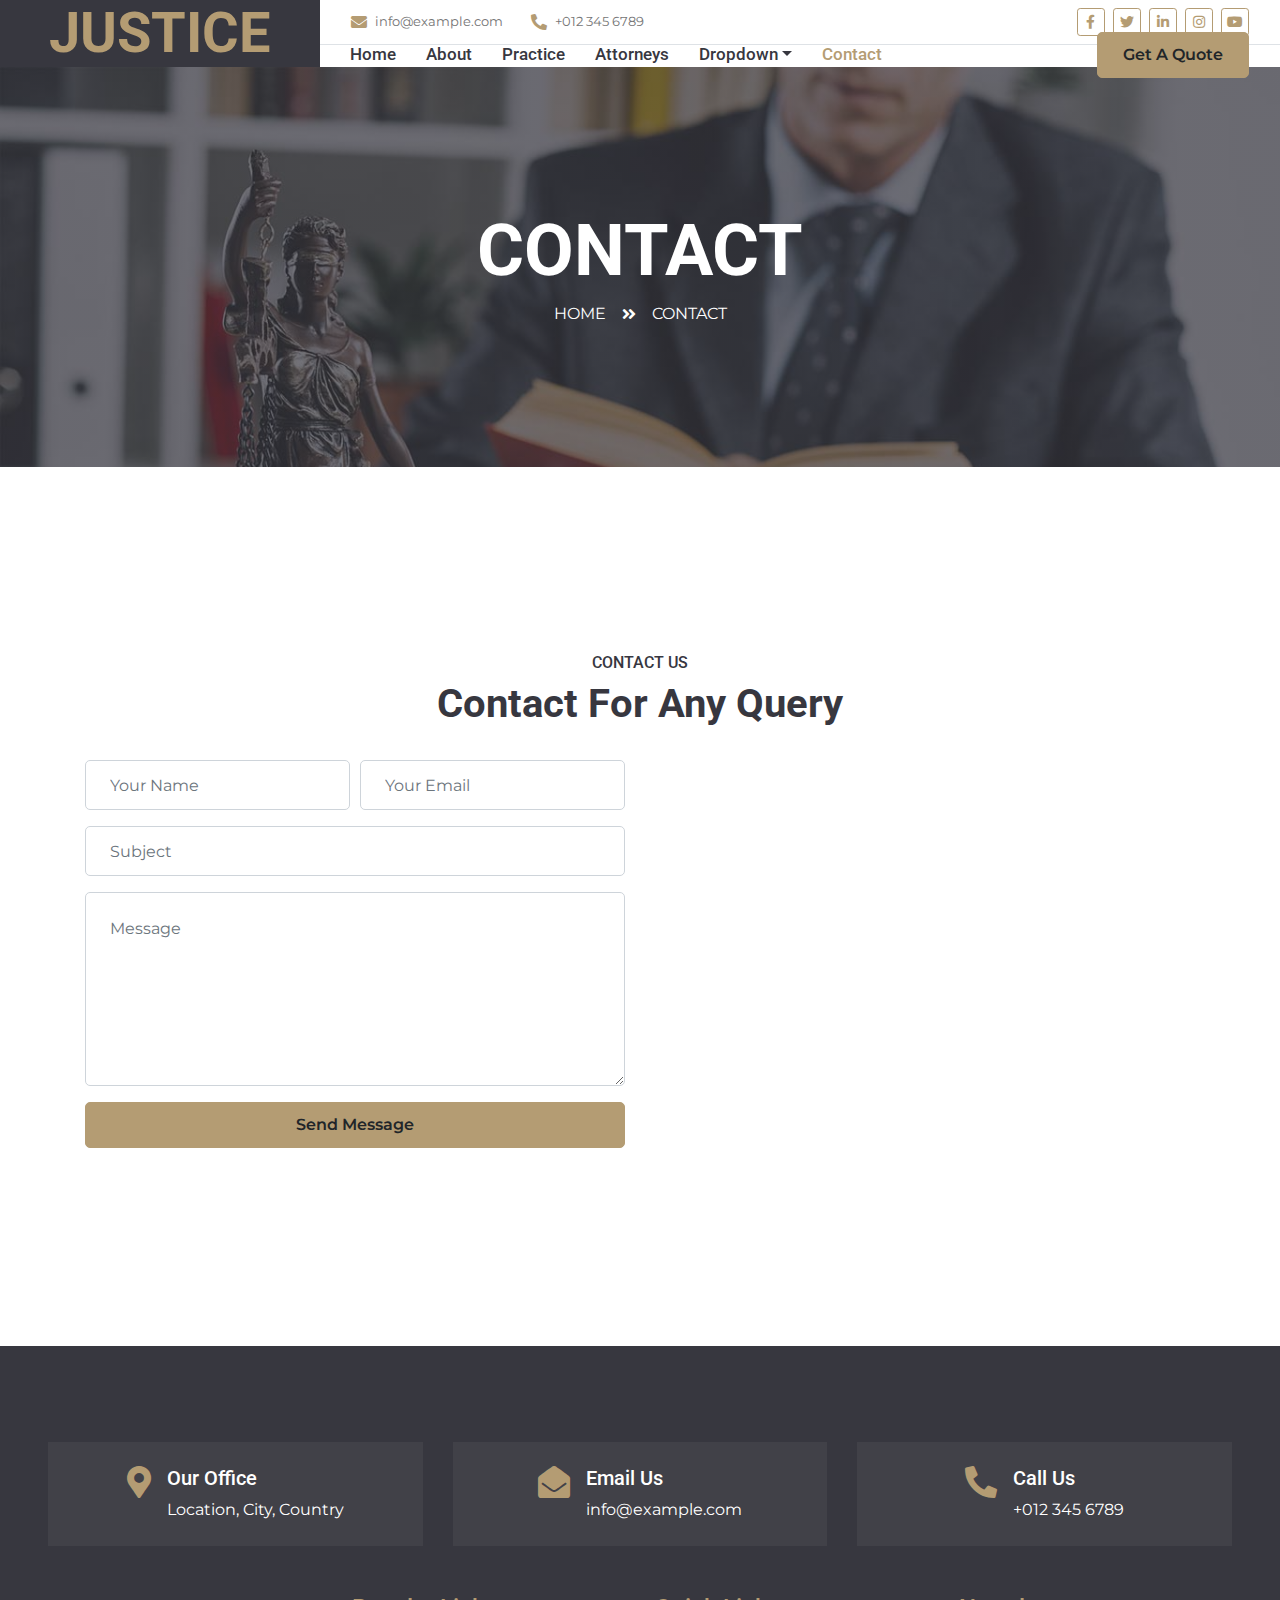
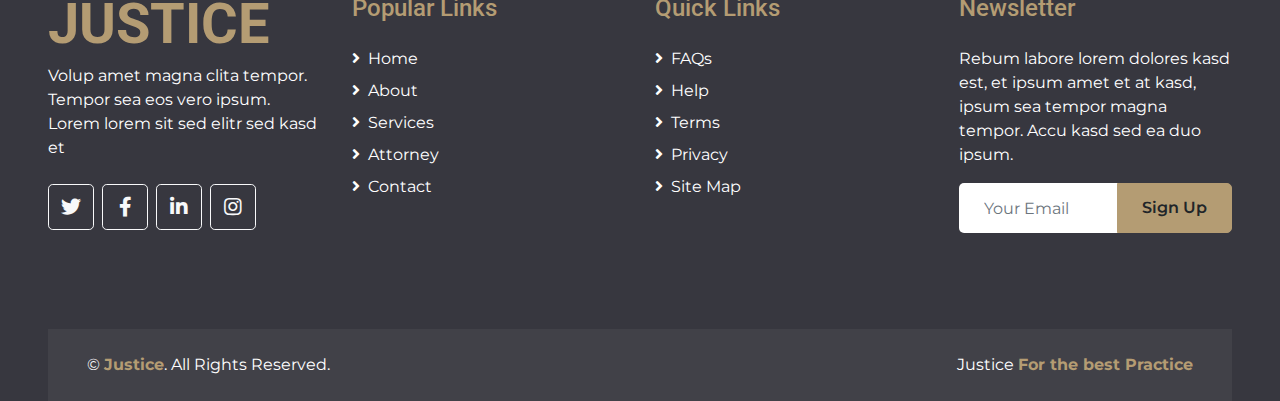
<file: contact.html>
<!DOCTYPE html>
<html lang="en">

<head>
    <meta charset="utf-8">
    <title>JUSTICE - Free Lawyer Website Template</title>
    <meta content="width=device-width, initial-scale=1.0" name="viewport">
    <meta content="Free HTML Templates" name="keywords">
    <meta content="Free HTML Templates" name="description">

    <!-- Favicon -->
    <link href="img/favicon.ico" rel="icon">

    <!-- Google Web Fonts -->
    <link rel="preconnect" href="https://fonts.gstatic.com">
    <link href="https://fonts.googleapis.com/css2?family=Montserrat:wght@400;600&family=Roboto:wght@300;500;700&display=swap" rel="stylesheet"> 

    <!-- Font Awesome -->
    <link href="https://cdnjs.cloudflare.com/ajax/libs/font-awesome/5.10.0/css/all.min.css" rel="stylesheet">

    <!-- Libraries Stylesheet -->
    <link href="lib/owlcarousel/assets/owl.carousel.min.css" rel="stylesheet">
    <link href="lib/tempusdominus/css/tempusdominus-bootstrap-4.min.css" rel="stylesheet" />

    <!-- Customized Bootstrap Stylesheet -->
    <link href="css/style.css" rel="stylesheet">
</head>

<body>
    <!-- Header Start -->
    <div class="container-fluid">
        <div class="row">
            <div class="col-lg-3 bg-secondary d-none d-lg-block">
                <a href="index.html" class="navbar-brand w-100 h-100 m-0 p-0 d-flex align-items-center justify-content-center">
                    <h1 class="m-0 display-4 text-primary text-uppercase">Justice</h1>
                </a>
            </div>
            <div class="col-lg-9">
                <div class="row bg-white border-bottom d-none d-lg-flex">
                    <div class="col-lg-7 text-left">
                        <div class="h-100 d-inline-flex align-items-center py-2 px-3">
                            <i class="fa fa-envelope text-primary mr-2"></i>
                            <small>info@example.com</small>
                        </div>
                        <div class="h-100 d-inline-flex align-items-center py-2 px-2">
                            <i class="fa fa-phone-alt text-primary mr-2"></i>
                            <small>+012 345 6789</small>
                        </div>
                    </div>
                    <div class="col-lg-5 text-right">
                        <div class="d-inline-flex align-items-center p-2">
                            <a class="btn btn-sm btn-outline-primary btn-sm-square mr-2" href="">
                                <i class="fab fa-facebook-f"></i>
                            </a>
                            <a class="btn btn-sm btn-outline-primary btn-sm-square mr-2" href="">
                                <i class="fab fa-twitter"></i>
                            </a>
                            <a class="btn btn-sm btn-outline-primary btn-sm-square mr-2" href="">
                                <i class="fab fa-linkedin-in"></i>
                            </a>
                            <a class="btn btn-sm btn-outline-primary btn-sm-square mr-2" href="">
                                <i class="fab fa-instagram"></i>
                            </a>
                            <a class="btn btn-sm btn-outline-primary btn-sm-square mr-2" href="">
                                <i class="fab fa-youtube"></i>
                            </a>
                        </div>
                    </div>
                </div>
                <nav class="navbar navbar-expand-lg bg-white navbar-light p-0">
                    <a href="index.html" class="navbar-brand d-block d-lg-none">
                        <h1 class="m-0 display-4 text-primary text-uppercase">Justice</h1>
                    </a>
                    <button type="button" class="navbar-toggler" data-toggle="collapse" data-target="#navbarCollapse">
                        <span class="navbar-toggler-icon"></span>
                    </button>
                    <div class="collapse navbar-collapse justify-content-between" id="navbarCollapse">
                        <div class="navbar-nav mr-auto py-0">
                            <a href="index.html" class="nav-item nav-link">Home</a>
                            <a href="about.html" class="nav-item nav-link">About</a>
                            <a href="service.html" class="nav-item nav-link">Practice</a>
                            <a href="team.html" class="nav-item nav-link">Attorneys</a>
                            <div class="nav-item dropdown">
                                <a href="#" class="nav-link dropdown-toggle" data-toggle="dropdown">Dropdown</a>
                                <div class="dropdown-menu rounded-0 m-0">
                                    <a href="#" class="dropdown-item">Menu Item 1</a>
                                    <a href="#" class="dropdown-item">Menu Item 2</a>
                                    <a href="#" class="dropdown-item">Menu Item 3</a>
                                </div>
                            </div>
                            <a href="contact.html" class="nav-item nav-link active">Contact</a>
                        </div>
                        <a href="" class="btn btn-primary mr-3 d-none d-lg-block">Get A Quote</a>
                    </div>
                </nav>
            </div>
        </div>
    </div>
    <!-- Header End -->


    <!-- Page Header Start -->
    <div class="container-fluid bg-page-header" style="margin-bottom: 90px;">
        <div class="container">
            <div class="d-flex flex-column align-items-center justify-content-center" style="min-height: 400px">
                <h3 class="display-3 text-white text-uppercase">Contact</h3>
                <div class="d-inline-flex text-white">
                    <p class="m-0 text-uppercase"><a class="text-white" href="">Home</a></p>
                    <i class="fa fa-angle-double-right pt-1 px-3"></i>
                    <p class="m-0 text-uppercase">Contact</p>
                </div>
            </div>
        </div>
    </div>
    <!-- Page Header End -->


    <!-- Contact Start -->
    <div class="container-fluid py-5">
        <div class="container py-5">
            <div class="text-center pb-2">
                <h6 class="text-uppercase">Contact Us</h6>
                <h1 class="mb-4">Contact For Any Query</h1>
            </div>
            <div class="row">
                <div class="col-lg-6 mb-5 mb-lg-0">
                    <div class="contact-form">
                        <div id="success"></div>
                        <form name="sentMessage" id="contactForm" novalidate="novalidate">
                            <div class="form-row">
                                <div class="col-sm-6 control-group">
                                    <input type="text" class="form-control p-4" id="name" placeholder="Your Name" required="required" data-validation-required-message="Please enter your name" />
                                    <p class="help-block text-danger"></p>
                                </div>
                                <div class="col-sm-6 control-group">
                                    <input type="email" class="form-control p-4" id="email" placeholder="Your Email" required="required" data-validation-required-message="Please enter your email" />
                                    <p class="help-block text-danger"></p>
                                </div>
                            </div>
                            <div class="control-group">
                                <input type="text" class="form-control p-4" id="subject" placeholder="Subject" required="required" data-validation-required-message="Please enter a subject" />
                                <p class="help-block text-danger"></p>
                            </div>
                            <div class="control-group">
                                <textarea class="form-control p-4" rows="6" id="message" placeholder="Message" required="required" data-validation-required-message="Please enter your message"></textarea>
                                <p class="help-block text-danger"></p>
                            </div>
                            <div>
                                <button class="btn btn-primary btn-block" type="submit" id="sendMessageButton">Send Message</button>
                            </div>
                        </form>
                    </div>
                </div>
                <div class="col-lg-6" style="min-height: 400px;">
                    <div class="position-relative h-100 rounded overflow-hidden">
                        <iframe style="width: 100%; height: 100%; object-fit: cover;"
                        src="https://www.google.com/maps/embed?pb=!1m18!1m12!1m3!1d3001156.4288297426!2d-78.01371936852176!3d42.72876761954724!2m3!1f0!2f0!3f0!3m2!1i1024!2i768!4f13.1!3m3!1m2!1s0x4ccc4bf0f123a5a9%3A0xddcfc6c1de189567!2sNew%20York%2C%20USA!5e0!3m2!1sen!2sbd!4v1603794290143!5m2!1sen!2sbd"
                        frameborder="0" style="border:0;" allowfullscreen="" aria-hidden="false" tabindex="0"></iframe>
                    </div>
                </div>
            </div>
        </div>
    </div>
    <!-- Contact End -->


    <!-- Footer Start -->
    <div class="container-fluid bg-secondary text-white pt-5 px-sm-3 px-md-5" style="margin-top: 90px;">
        <div class="row mt-5">
            <div class="col-lg-4">
                <div class="d-flex justify-content-lg-center p-4" style="background: rgba(256, 256, 256, .05);">
                    <i class="fa fa-2x fa-map-marker-alt text-primary"></i>
                    <div class="ml-3">
                        <h5 class="text-white">Our Office</h5>
                        <p class="m-0">Location, City, Country</p>
                    </div>
                </div>
            </div>
            <div class="col-lg-4">
                <div class="d-flex justify-content-lg-center p-4" style="background: rgba(256, 256, 256, .05);">
                    <i class="fa fa-2x fa-envelope-open text-primary"></i>
                    <div class="ml-3">
                        <h5 class="text-white">Email Us</h5>
                        <p class="m-0">info@example.com</p>
                    </div>
                </div>
            </div>
            <div class="col-lg-4">
                <div class="d-flex justify-content-lg-center p-4" style="background: rgba(256, 256, 256, .05);">
                    <i class="fa fa-2x fa-phone-alt text-primary"></i>
                    <div class="ml-3">
                        <h5 class="text-white">Call Us</h5>
                        <p class="m-0">+012 345 6789</p>
                    </div>
                </div>
            </div>
        </div>
        <div class="row pt-5">
            <div class="col-lg-3 col-md-6 mb-5">
                <a href="index.html" class="navbar-brand">
                    <h1 class="m-0 mt-n2 display-4 text-primary text-uppercase">Justice</h1>
                </a>
                <p>Volup amet magna clita tempor. Tempor sea eos vero ipsum. Lorem lorem sit sed elitr sed kasd et</p>
                <div class="d-flex justify-content-start mt-4">
                    <a class="btn btn-lg btn-outline-light btn-lg-square mr-2" href="#"><i class="fab fa-twitter"></i></a>
                    <a class="btn btn-lg btn-outline-light btn-lg-square mr-2" href="#"><i class="fab fa-facebook-f"></i></a>
                    <a class="btn btn-lg btn-outline-light btn-lg-square mr-2" href="#"><i class="fab fa-linkedin-in"></i></a>
                    <a class="btn btn-lg btn-outline-light btn-lg-square" href="#"><i class="fab fa-instagram"></i></a>
                </div>
            </div>
            <div class="col-lg-3 col-md-6 mb-5">
                <h4 class="font-weight-semi-bold text-primary mb-4">Popular Links</h4>
                <div class="d-flex flex-column justify-content-start">
                    <a class="text-white mb-2" href="#"><i class="fa fa-angle-right mr-2"></i>Home</a>
                    <a class="text-white mb-2" href="#"><i class="fa fa-angle-right mr-2"></i>About</a>
                    <a class="text-white mb-2" href="#"><i class="fa fa-angle-right mr-2"></i>Services</a>
                    <a class="text-white mb-2" href="#"><i class="fa fa-angle-right mr-2"></i>Attorney</a>
                    <a class="text-white" href="#"><i class="fa fa-angle-right mr-2"></i>Contact</a>
                </div>
            </div>
            <div class="col-lg-3 col-md-6 mb-5">
                <h4 class="font-weight-semi-bold text-primary mb-4">Quick Links</h4>
                <div class="d-flex flex-column justify-content-start">
                    <a class="text-white mb-2" href="#"><i class="fa fa-angle-right mr-2"></i>FAQs</a>
                    <a class="text-white mb-2" href="#"><i class="fa fa-angle-right mr-2"></i>Help</a>
                    <a class="text-white mb-2" href="#"><i class="fa fa-angle-right mr-2"></i>Terms</a>
                    <a class="text-white mb-2" href="#"><i class="fa fa-angle-right mr-2"></i>Privacy</a>
                    <a class="text-white" href="#"><i class="fa fa-angle-right mr-2"></i>Site Map</a>
                </div>
            </div>
            <div class="col-lg-3 col-md-6 mb-5">
                <h4 class="font-weight-semi-bold text-primary mb-4">Newsletter</h4>
                <p>Rebum labore lorem dolores kasd est, et ipsum amet et at kasd, ipsum sea tempor magna tempor. Accu kasd sed ea duo ipsum.</p>
                <div class="w-100">
                    <div class="input-group">
                        <input type="text" class="form-control border-0" style="padding: 25px;" placeholder="Your Email">
                        <div class="input-group-append">
                            <button class="btn btn-primary px-4">Sign Up</button>
                        </div>
                    </div>
                </div>
            </div>
        </div>
        <div class="row p-4 mt-5 mx-0" style="background: rgba(256, 256, 256, .05);">
            <div class="col-md-6 text-center text-md-left mb-3 mb-md-0">
                <p class="m-0 text-white">&copy; <a class="font-weight-bold" href="#">Justice</a>. All Rights Reserved.</p>
            </div>
            <div class="col-md-6 text-center text-md-right">
                <p class="m-0 text-white">Justice <a class="font-weight-bold" href="https://freewebsitecode.com">For the best Practice</a></p>
            </div>
        </div>
    </div>
    <!-- Footer End -->


    <!-- Back to Top -->
    <a href="#" class="btn btn-primary px-3 back-to-top"><i class="fa fa-angle-double-up"></i></a>


    <!-- JavaScript Libraries -->
    <script src="https://code.jquery.com/jquery-3.4.1.min.js"></script>
    <script src="https://stackpath.bootstrapcdn.com/bootstrap/4.4.1/js/bootstrap.bundle.min.js"></script>
    <script src="lib/easing/easing.min.js"></script>
    <script src="lib/waypoints/waypoints.min.js"></script>
    <script src="lib/owlcarousel/owl.carousel.min.js"></script>
    <script src="lib/tempusdominus/js/moment.min.js"></script>
    <script src="lib/tempusdominus/js/moment-timezone.min.js"></script>
    <script src="lib/tempusdominus/js/tempusdominus-bootstrap-4.min.js"></script>

    <!-- Contact Javascript File -->
    <script src="mail/jqBootstrapValidation.min.js"></script>
    <script src="mail/contact.js"></script>

    <!-- Template Javascript -->
    <script src="js/main.js"></script>
</body>

</html>
</file>
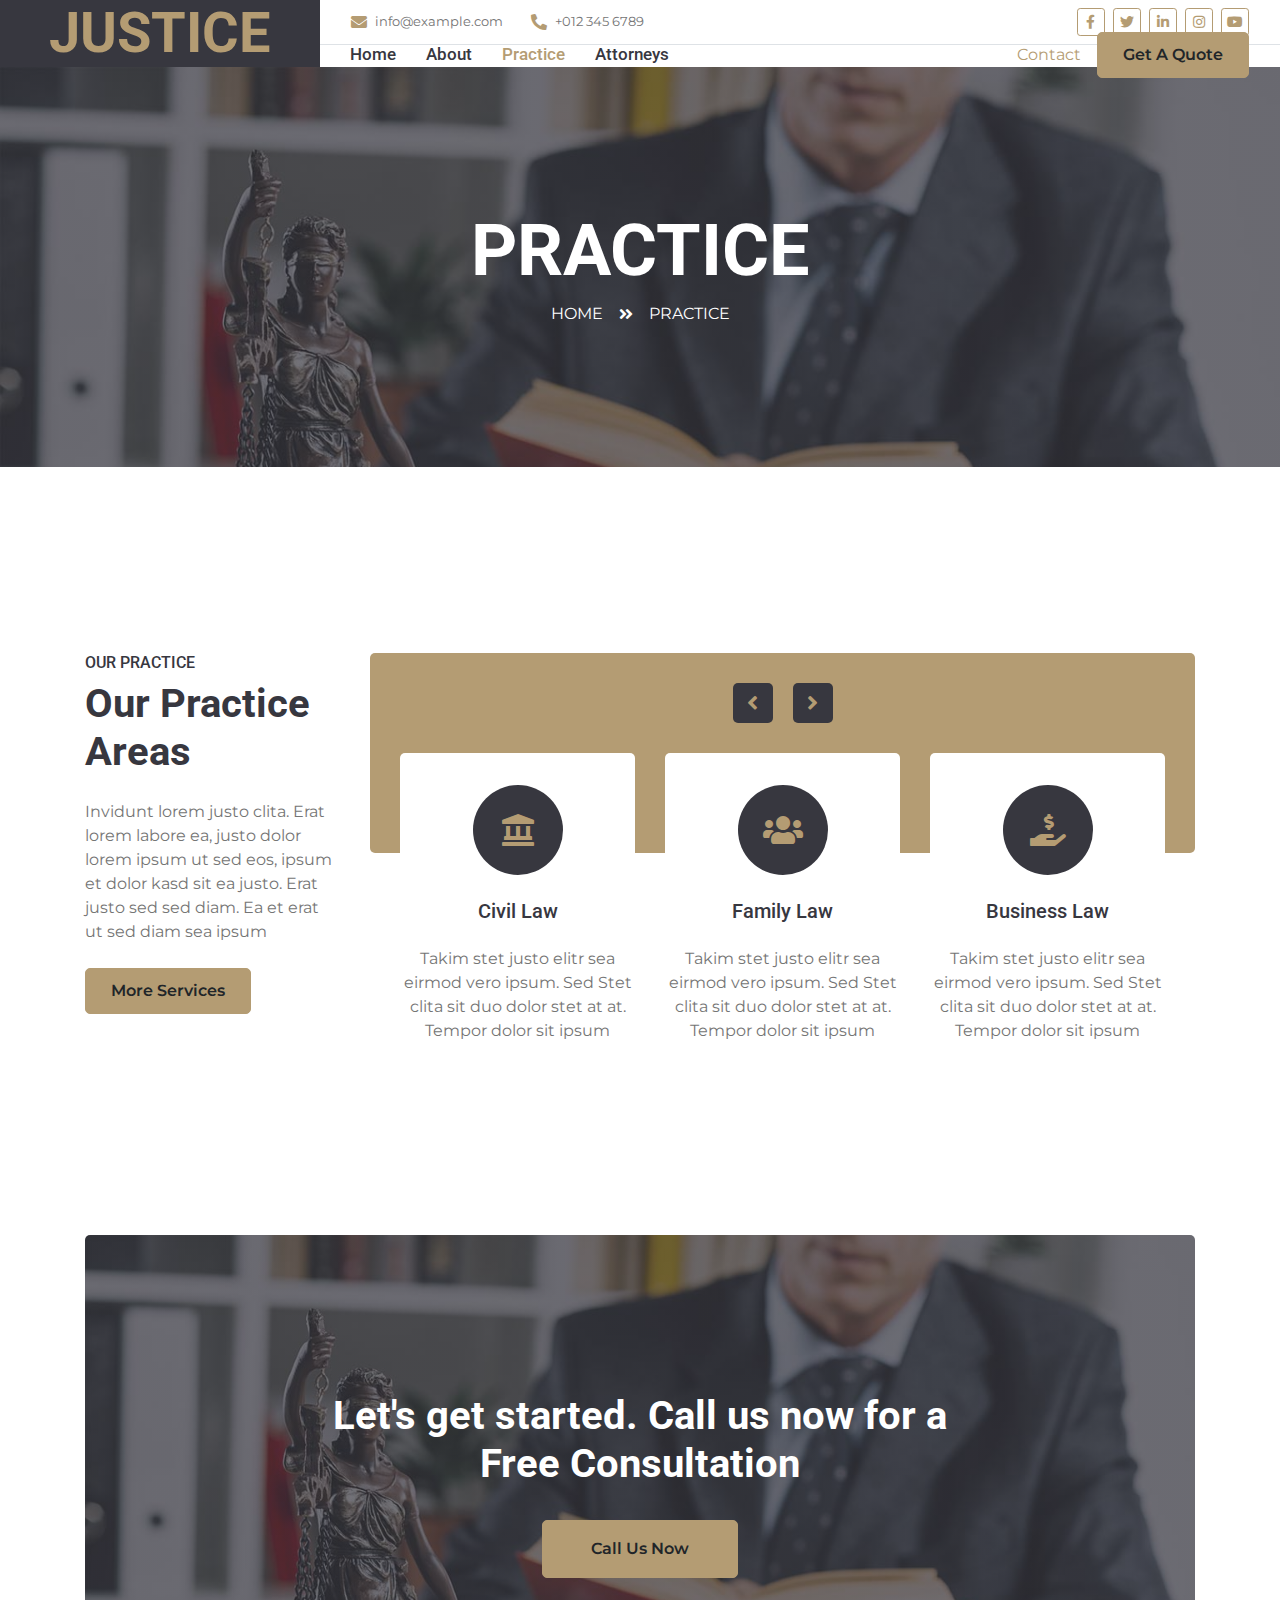
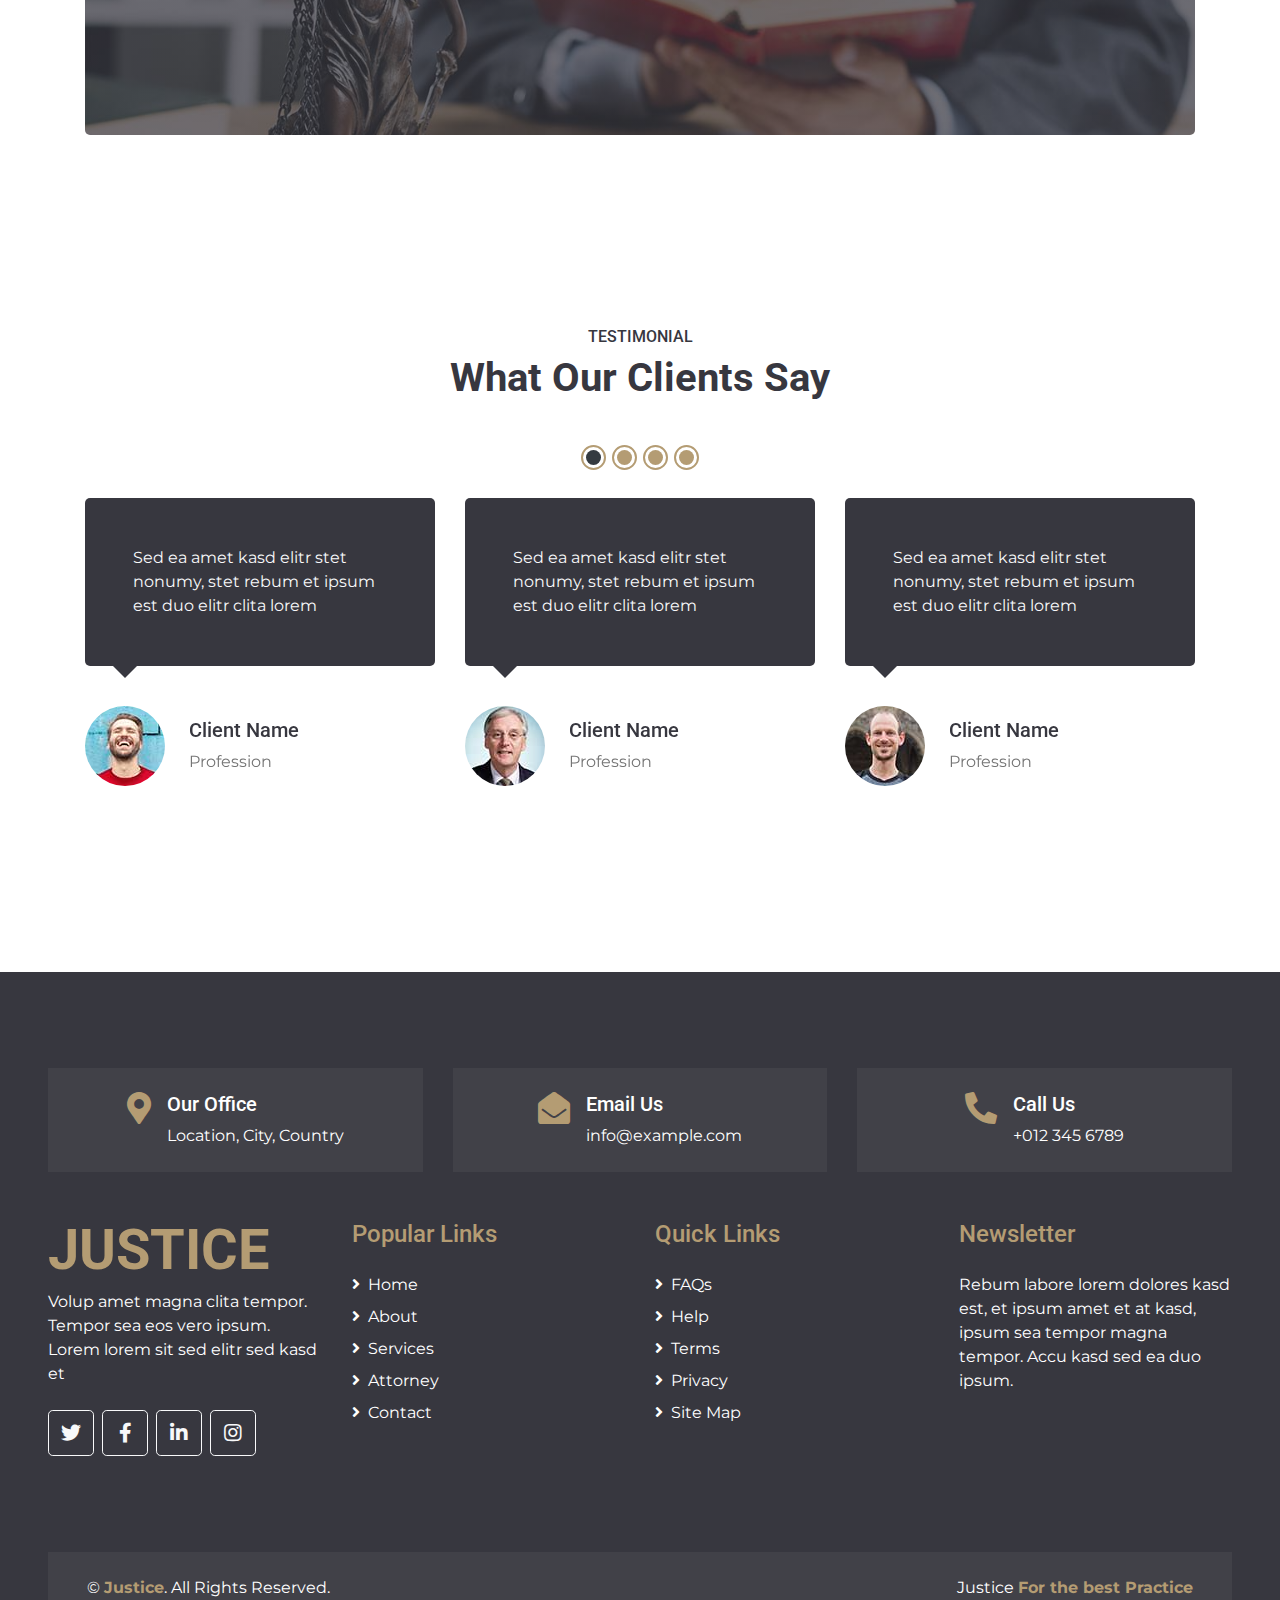
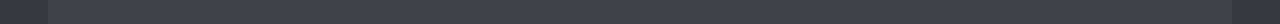
<file: service.html>
<!DOCTYPE html>
<html lang="en">

<head>
    <meta charset="utf-8">
    <title>JUSTICE - Free Lawyer Website Template</title>
    <meta content="width=device-width, initial-scale=1.0" name="viewport">
    <meta content="Free HTML Templates" name="keywords">
    <meta content="Free HTML Templates" name="description">

    <!-- Favicon -->
    <link href="img/favicon.ico" rel="icon">

    <!-- Google Web Fonts -->
    <link rel="preconnect" href="https://fonts.gstatic.com">
    <link href="https://fonts.googleapis.com/css2?family=Montserrat:wght@400;600&family=Roboto:wght@300;500;700&display=swap" rel="stylesheet"> 

    <!-- Font Awesome -->
    <link href="https://cdnjs.cloudflare.com/ajax/libs/font-awesome/5.10.0/css/all.min.css" rel="stylesheet">

    <!-- Libraries Stylesheet -->
    <link href="lib/owlcarousel/assets/owl.carousel.min.css" rel="stylesheet">
    <link href="lib/tempusdominus/css/tempusdominus-bootstrap-4.min.css" rel="stylesheet" />

    <!-- Customized Bootstrap Stylesheet -->
    <link href="css/style.css" rel="stylesheet">
</head>

<body>
    <!-- Header Start -->
    <div class="container-fluid">
        <div class="row">
            <div class="col-lg-3 bg-secondary d-none d-lg-block">
                <a href="index.html" class="navbar-brand w-100 h-100 m-0 p-0 d-flex align-items-center justify-content-center">
                    <h1 class="m-0 display-4 text-primary text-uppercase">Justice</h1>
                </a>
            </div>
            <div class="col-lg-9">
                <div class="row bg-white border-bottom d-none d-lg-flex">
                    <div class="col-lg-7 text-left">
                        <div class="h-100 d-inline-flex align-items-center py-2 px-3">
                            <i class="fa fa-envelope text-primary mr-2"></i>
                            <small>info@example.com</small>
                        </div>
                        <div class="h-100 d-inline-flex align-items-center py-2 px-2">
                            <i class="fa fa-phone-alt text-primary mr-2"></i>
                            <small>+012 345 6789</small>
                        </div>
                    </div>
                    <div class="col-lg-5 text-right">
                        <div class="d-inline-flex align-items-center p-2">
                            <a class="btn btn-sm btn-outline-primary btn-sm-square mr-2" href="">
                                <i class="fab fa-facebook-f"></i>
                            </a>
                            <a class="btn btn-sm btn-outline-primary btn-sm-square mr-2" href="">
                                <i class="fab fa-twitter"></i>
                            </a>
                            <a class="btn btn-sm btn-outline-primary btn-sm-square mr-2" href="">
                                <i class="fab fa-linkedin-in"></i>
                            </a>
                            <a class="btn btn-sm btn-outline-primary btn-sm-square mr-2" href="">
                                <i class="fab fa-instagram"></i>
                            </a>
                            <a class="btn btn-sm btn-outline-primary btn-sm-square mr-2" href="">
                                <i class="fab fa-youtube"></i>
                            </a>
                        </div>
                    </div>
                </div>
                <nav class="navbar navbar-expand-lg bg-white navbar-light p-0">
                    <a href="index.html" class="navbar-brand d-block d-lg-none">
                        <h1 class="m-0 display-4 text-primary text-uppercase">Justice</h1>
                    </a>
                    <button type="button" class="navbar-toggler" data-toggle="collapse" data-target="#navbarCollapse">
                        <span class="navbar-toggler-icon"></span>
                    </button>
                    <div class="collapse navbar-collapse justify-content-between" id="navbarCollapse">
                        <div class="navbar-nav mr-auto py-0">
                            <a href="index.html" class="nav-item nav-link">Home</a>
                            <a href="about.html" class="nav-item nav-link">About</a>
                            <a href="service.html" class="nav-item nav-link active">Practice</a>
                            <a href="team.html" class="nav-item nav-link">Attorneys</a>
                            
                            </div>
                            <a href="contact.html" class="nav-item nav-link">Contact</a>
                        </div>
                        <a href="" class="btn btn-primary mr-3 d-none d-lg-block">Get A Quote</a>
                    </div>
                </nav>
            </div>
        </div>
    </div>
    <!-- Header End -->


    <!-- Page Header Start -->
    <div class="container-fluid bg-page-header" style="margin-bottom: 90px;">
        <div class="container">
            <div class="d-flex flex-column align-items-center justify-content-center" style="min-height: 400px">
                <h3 class="display-3 text-white text-uppercase">Practice</h3>
                <div class="d-inline-flex text-white">
                    <p class="m-0 text-uppercase"><a class="text-white" href="">Home</a></p>
                    <i class="fa fa-angle-double-right pt-1 px-3"></i>
                    <p class="m-0 text-uppercase">Practice</p>
                </div>
            </div>
        </div>
    </div>
    <!-- Page Header End -->


    <!-- Services Start -->
    <div class="container-fluid py-5">
        <div class="container py-5">
            <div class="row">
                <div class="col-lg-3">
                    <h6 class="text-uppercase">Our Practice</h6>
                    <h1 class="mb-4">Our Practice Areas</h1>
                    <p>Invidunt lorem justo clita. Erat lorem labore ea, justo dolor lorem ipsum ut sed eos, ipsum et dolor kasd sit ea justo. Erat justo sed sed diam. Ea et erat ut sed diam sea ipsum</p>
                    <a href="" class="btn btn-primary mt-2">More Services</a>
                </div>
                <div class="col-lg-9 pt-5 pt-lg-0">
                    <div class="bg-primary rounded" style="height: 200px;"></div>
                    <div class="owl-carousel service-carousel position-relative" style="margin-top: -100px; padding: 0 30px;">
                        <div class="d-flex flex-column align-items-center text-center bg-white rounded pt-4">
                            <div class="icon-box bg-secondary text-primary mt-2 mb-4">
                                <i class="fa fa-2x fa-landmark"></i>
                            </div>
                            <h5 class="mb-4 px-4">Civil Law</h5>
                            <p class="m-0">Takim stet justo elitr sea eirmod vero ipsum. Sed Stet clita sit duo dolor stet at at. Tempor dolor sit ipsum</p>
                        </div>
                        <div class="d-flex flex-column align-items-center text-center bg-white rounded pt-4">
                            <div class="icon-box bg-secondary text-primary mt-2 mb-4">
                                <i class="fa fa-2x fa-users"></i>
                            </div>
                            <h5 class="mb-4 px-4">Family Law</h5>
                            <p class="m-0">Takim stet justo elitr sea eirmod vero ipsum. Sed Stet clita sit duo dolor stet at at. Tempor dolor sit ipsum</p>
                        </div>
                        <div class="d-flex flex-column align-items-center text-center bg-white rounded pt-4">
                            <div class="icon-box bg-secondary text-primary mt-2 mb-4">
                                <i class="fa fa-2x fa-hand-holding-usd"></i>
                            </div>
                            <h5 class="mb-4 px-4">Business Law</h5>
                            <p class="m-0">Takim stet justo elitr sea eirmod vero ipsum. Sed Stet clita sit duo dolor stet at at. Tempor dolor sit ipsum</p>
                        </div>
                        <div class="d-flex flex-column align-items-center text-center bg-white rounded pt-4">
                            <div class="icon-box bg-secondary text-primary mt-2 mb-4">
                                <i class="fa fa-2x fa-gavel"></i>
                            </div>
                            <h5 class="mb-4 px-4">Criminal Law</h5>
                            <p class="m-0">Takim stet justo elitr sea eirmod vero ipsum. Sed Stet clita sit duo dolor stet at at. Tempor dolor sit ipsum</p>
                        </div>
                    </div>
                </div>
            </div>
        </div>
    </div>
    <!-- Services End -->


    <!-- Action Start -->
    <div class="container-fluid py-5">
        <div class="container py-5">
            <div class="bg-action rounded" style="height: 500px;">
                <div class="row h-100 align-items-center justify-content-center">
                    <div class="col-lg-7 text-center">
                        <h1 class="text-white mb-4">Let's get started. Call us now for a Free Consultation</h1>
                        <a class="btn btn-primary py-3 px-5 mt-2" href="#">Call Us Now</a>
                    </div>
                </div>
            </div>
        </div>
    </div>
    <!-- Action End -->


    <!-- Testimonial Start -->
    <div class="container-fluid py-5">
        <div class="container py-5">
            <div class="text-center pb-5">
                <h6 class="text-uppercase">Testimonial</h6>
                <h1 class="mb-5">What Our Clients Say</h1>
            </div>
            <div class="owl-carousel testimonial-carousel">
                <div class="testimonial-item">
                    <div class="testimonial-text position-relative bg-secondary text-light rounded p-5 mb-4">
                        Sed ea amet kasd elitr stet nonumy, stet rebum et ipsum est duo elitr clita lorem
                    </div>
                    <div class="d-flex align-items-center pt-3">
                        <img class="img-fluid rounded-circle" src="img/testimonial-1.jpg" style="width: 80px; height: 80px;" alt="">
                        <div class="pl-4">
                            <h5>Client Name</h5>
                            <p class="m-0">Profession</p>
                        </div>
                    </div>
                </div>
                <div class="testimonial-item">
                    <div class="testimonial-text position-relative bg-secondary text-light rounded p-5 mb-4">
                        Sed ea amet kasd elitr stet nonumy, stet rebum et ipsum est duo elitr clita lorem
                    </div>
                    <div class="d-flex align-items-center pt-3">
                        <img class="img-fluid rounded-circle" src="img/testimonial-2.jpg" style="width: 80px; height: 80px;" alt="">
                        <div class="pl-4">
                            <h5>Client Name</h5>
                            <p class="m-0">Profession</p>
                        </div>
                    </div>
                </div>
                <div class="testimonial-item">
                    <div class="testimonial-text position-relative bg-secondary text-light rounded p-5 mb-4">
                        Sed ea amet kasd elitr stet nonumy, stet rebum et ipsum est duo elitr clita lorem
                    </div>
                    <div class="d-flex align-items-center pt-3">
                        <img class="img-fluid rounded-circle" src="img/testimonial-3.jpg" style="width: 80px; height: 80px;" alt="">
                        <div class="pl-4">
                            <h5>Client Name</h5>
                            <p class="m-0">Profession</p>
                        </div>
                    </div>
                </div>
                <div class="testimonial-item">
                    <div class="testimonial-text position-relative bg-secondary text-light rounded p-5 mb-4">
                        Sed ea amet kasd elitr stet nonumy, stet rebum et ipsum est duo elitr clita lorem
                    </div>
                    <div class="d-flex align-items-center pt-3">
                        <img class="img-fluid rounded-circle" src="img/testimonial-4.jpg" style="width: 80px; height: 80px;" alt="">
                        <div class="pl-4">
                            <h5>Client Name</h5>
                            <p class="m-0">Profession</p>
                        </div>
                    </div>
                </div>
            </div>
        </div>
    </div>
    <!-- Testimonial End -->


    <!-- Footer Start -->
    <div class="container-fluid bg-secondary text-white pt-5 px-sm-3 px-md-5" style="margin-top: 90px;">
        <div class="row mt-5">
            <div class="col-lg-4">
                <div class="d-flex justify-content-lg-center p-4" style="background: rgba(256, 256, 256, .05);">
                    <i class="fa fa-2x fa-map-marker-alt text-primary"></i>
                    <div class="ml-3">
                        <h5 class="text-white">Our Office</h5>
                        <p class="m-0">Location, City, Country</p>
                    </div>
                </div>
            </div>
            <div class="col-lg-4">
                <div class="d-flex justify-content-lg-center p-4" style="background: rgba(256, 256, 256, .05);">
                    <i class="fa fa-2x fa-envelope-open text-primary"></i>
                    <div class="ml-3">
                        <h5 class="text-white">Email Us</h5>
                        <p class="m-0">info@example.com</p>
                    </div>
                </div>
            </div>
            <div class="col-lg-4">
                <div class="d-flex justify-content-lg-center p-4" style="background: rgba(256, 256, 256, .05);">
                    <i class="fa fa-2x fa-phone-alt text-primary"></i>
                    <div class="ml-3">
                        <h5 class="text-white">Call Us</h5>
                        <p class="m-0">+012 345 6789</p>
                    </div>
                </div>
            </div>
        </div>
        <div class="row pt-5">
            <div class="col-lg-3 col-md-6 mb-5">
                <a href="index.html" class="navbar-brand">
                    <h1 class="m-0 mt-n2 display-4 text-primary text-uppercase">Justice</h1>
                </a>
                <p>Volup amet magna clita tempor. Tempor sea eos vero ipsum. Lorem lorem sit sed elitr sed kasd et</p>
                <div class="d-flex justify-content-start mt-4">
                    <a class="btn btn-lg btn-outline-light btn-lg-square mr-2" href="#"><i class="fab fa-twitter"></i></a>
                    <a class="btn btn-lg btn-outline-light btn-lg-square mr-2" href="#"><i class="fab fa-facebook-f"></i></a>
                    <a class="btn btn-lg btn-outline-light btn-lg-square mr-2" href="#"><i class="fab fa-linkedin-in"></i></a>
                    <a class="btn btn-lg btn-outline-light btn-lg-square" href="#"><i class="fab fa-instagram"></i></a>
                </div>
            </div>
            <div class="col-lg-3 col-md-6 mb-5">
                <h4 class="font-weight-semi-bold text-primary mb-4">Popular Links</h4>
                <div class="d-flex flex-column justify-content-start">
                    <a class="text-white mb-2" href="#"><i class="fa fa-angle-right mr-2"></i>Home</a>
                    <a class="text-white mb-2" href="#"><i class="fa fa-angle-right mr-2"></i>About</a>
                    <a class="text-white mb-2" href="#"><i class="fa fa-angle-right mr-2"></i>Services</a>
                    <a class="text-white mb-2" href="#"><i class="fa fa-angle-right mr-2"></i>Attorney</a>
                    <a class="text-white" href="#"><i class="fa fa-angle-right mr-2"></i>Contact</a>
                </div>
            </div>
            <div class="col-lg-3 col-md-6 mb-5">
                <h4 class="font-weight-semi-bold text-primary mb-4">Quick Links</h4>
                <div class="d-flex flex-column justify-content-start">
                    <a class="text-white mb-2" href="#"><i class="fa fa-angle-right mr-2"></i>FAQs</a>
                    <a class="text-white mb-2" href="#"><i class="fa fa-angle-right mr-2"></i>Help</a>
                    <a class="text-white mb-2" href="#"><i class="fa fa-angle-right mr-2"></i>Terms</a>
                    <a class="text-white mb-2" href="#"><i class="fa fa-angle-right mr-2"></i>Privacy</a>
                    <a class="text-white" href="#"><i class="fa fa-angle-right mr-2"></i>Site Map</a>
                </div>
            </div>
            <div class="col-lg-3 col-md-6 mb-5">
                <h4 class="font-weight-semi-bold text-primary mb-4">Newsletter</h4>
                <p>Rebum labore lorem dolores kasd est, et ipsum amet et at kasd, ipsum sea tempor magna tempor. Accu kasd sed ea duo ipsum.</p>
                
            </div>
        </div>
        <div class="row p-4 mt-5 mx-0" style="background: rgba(256, 256, 256, .05);">
            <div class="col-md-6 text-center text-md-left mb-3 mb-md-0">
                <p class="m-0 text-white">&copy; <a class="font-weight-bold" href="#">Justice</a>. All Rights Reserved.</p>
            </div>
            <div class="col-md-6 text-center text-md-right">
                <p class="m-0 text-white">Justice <a class="font-weight-bold" href="https://freewebsitecode.com">For the best Practice</a></p>
            </div>
        </div>
    </div>
    <!-- Footer End -->


    <!-- Back to Top -->
    <a href="#" class="btn btn-primary px-3 back-to-top"><i class="fa fa-angle-double-up"></i></a>


    <!-- JavaScript Libraries -->
    <script src="https://code.jquery.com/jquery-3.4.1.min.js"></script>
    <script src="https://stackpath.bootstrapcdn.com/bootstrap/4.4.1/js/bootstrap.bundle.min.js"></script>
    <script src="lib/easing/easing.min.js"></script>
    <script src="lib/waypoints/waypoints.min.js"></script>
    <script src="lib/owlcarousel/owl.carousel.min.js"></script>
    <script src="lib/tempusdominus/js/moment.min.js"></script>
    <script src="lib/tempusdominus/js/moment-timezone.min.js"></script>
    <script src="lib/tempusdominus/js/tempusdominus-bootstrap-4.min.js"></script>

    <!-- Contact Javascript File -->
    <script src="mail/jqBootstrapValidation.min.js"></script>
    <script src="mail/contact.js"></script>

    <!-- Template Javascript -->
    <script src="js/main.js"></script>
</body>

</html>
</file>
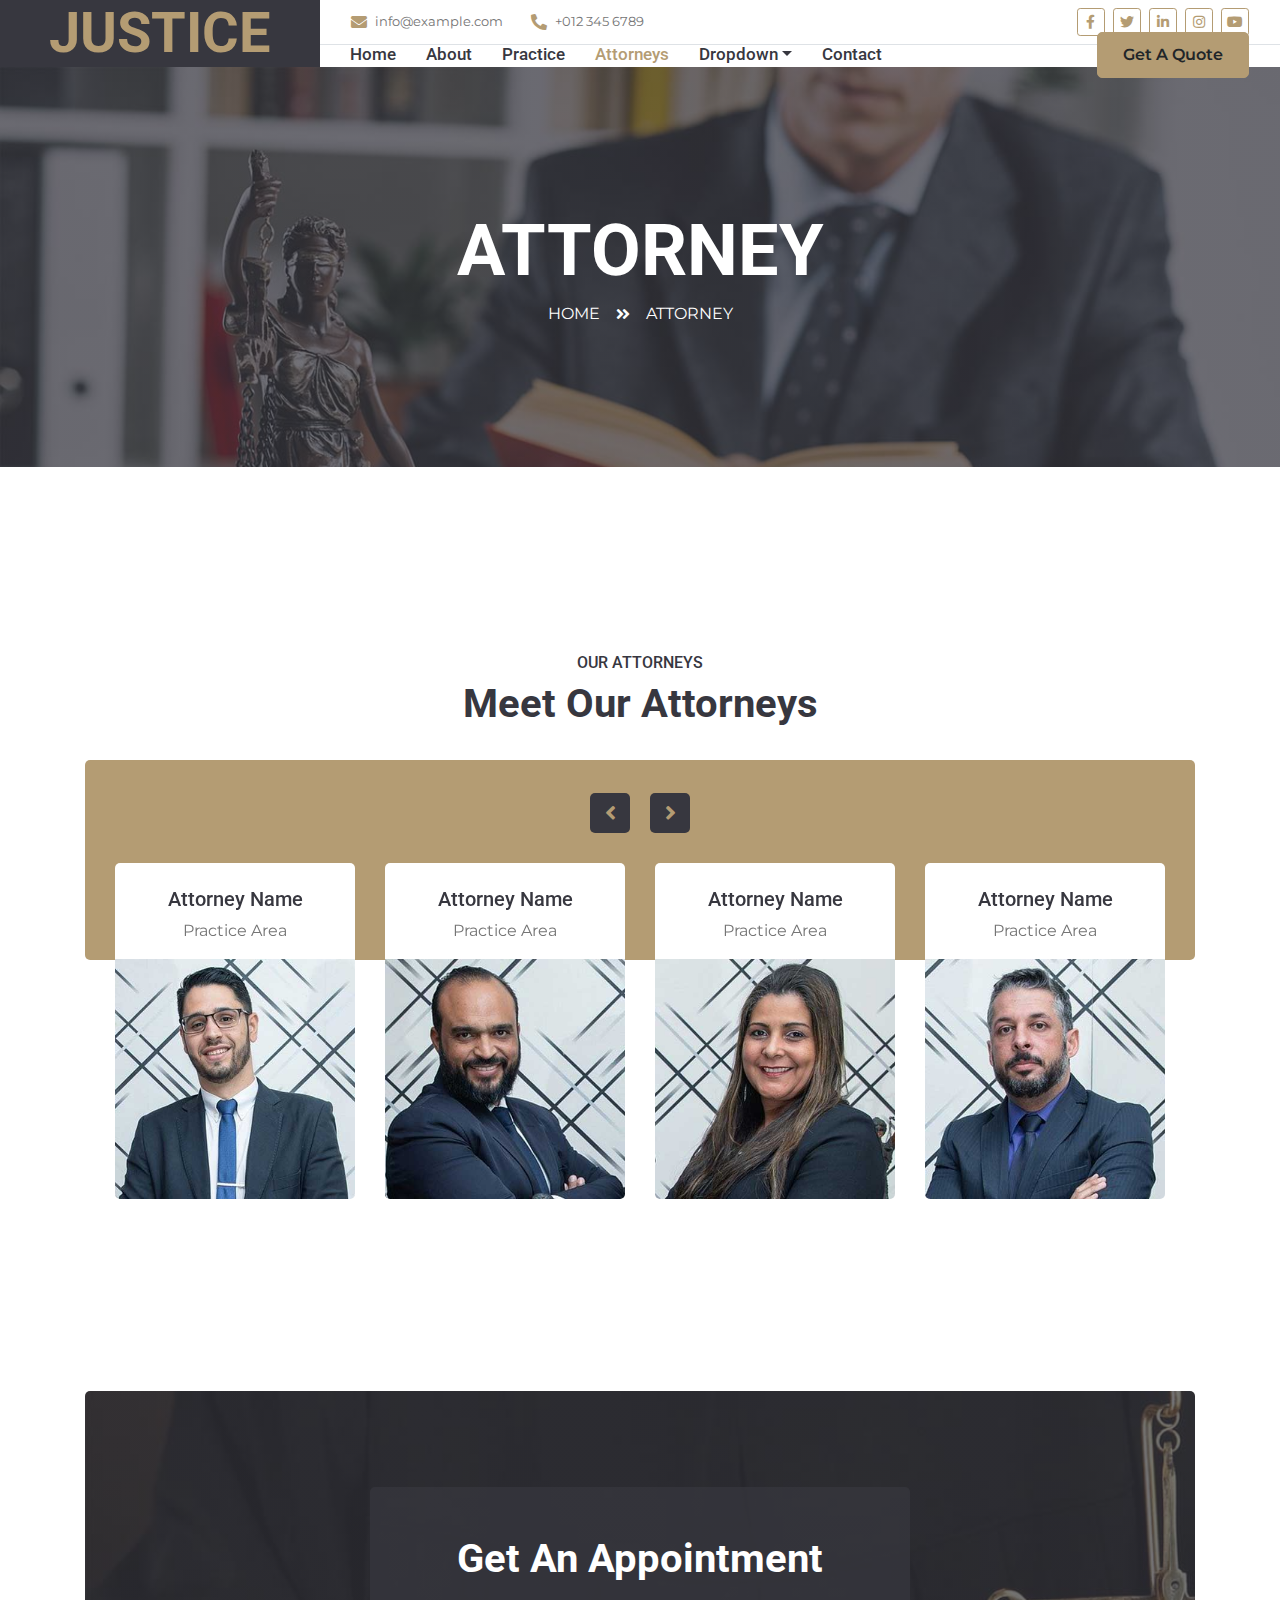
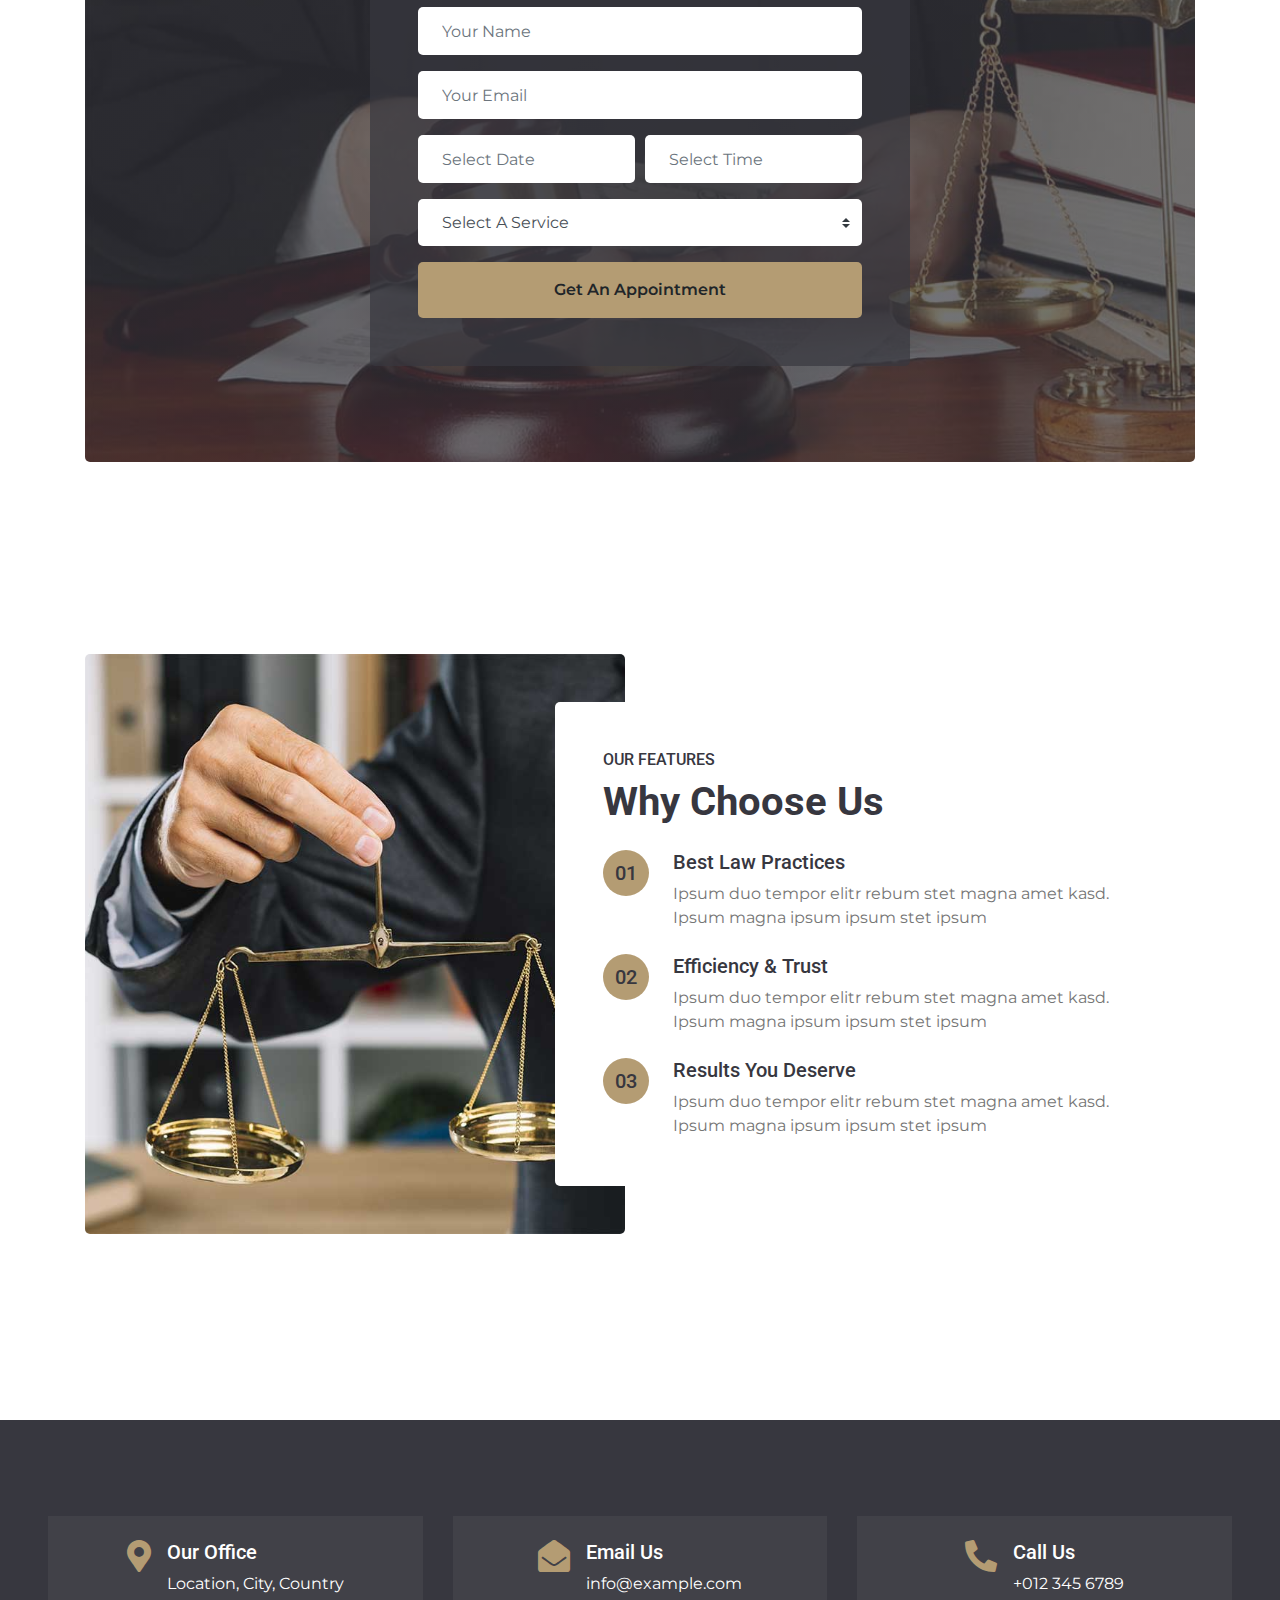
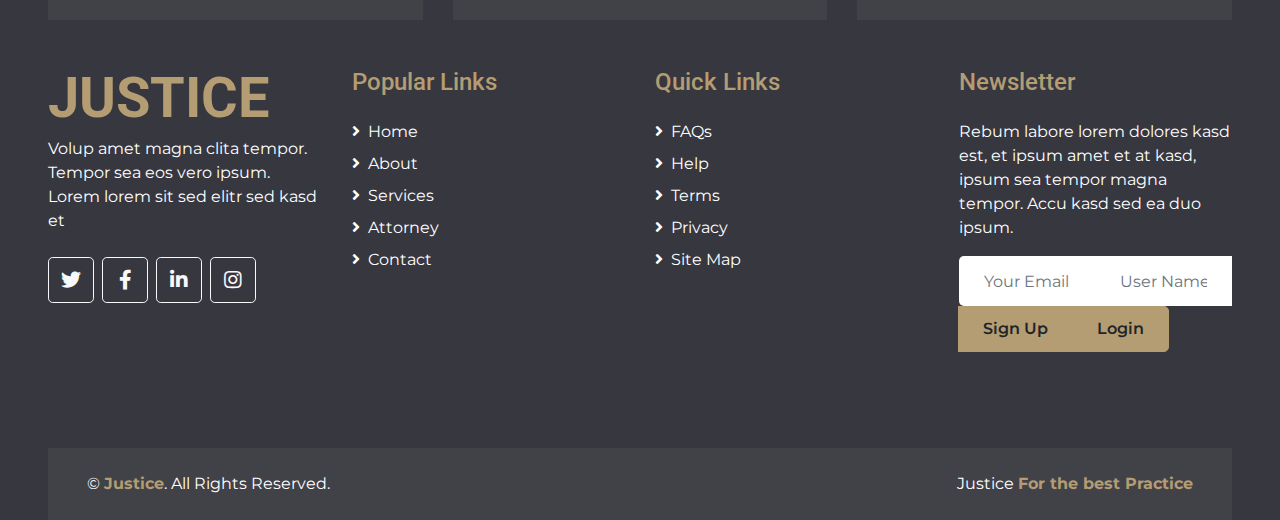
<file: team.html>
<!DOCTYPE html>
<html lang="en">

<head>
    <meta charset="utf-8">
    <title>JUSTICE - Free Lawyer Website Template</title>
    <meta content="width=device-width, initial-scale=1.0" name="viewport">
    <meta content="Free HTML Templates" name="keywords">
    <meta content="Free HTML Templates" name="description">

    <!-- Favicon -->
    <link href="img/favicon.ico" rel="icon">

    <!-- Google Web Fonts -->
    <link rel="preconnect" href="https://fonts.gstatic.com">
    <link href="https://fonts.googleapis.com/css2?family=Montserrat:wght@400;600&family=Roboto:wght@300;500;700&display=swap" rel="stylesheet"> 

    <!-- Font Awesome -->
    <link href="https://cdnjs.cloudflare.com/ajax/libs/font-awesome/5.10.0/css/all.min.css" rel="stylesheet">

    <!-- Libraries Stylesheet -->
    <link href="lib/owlcarousel/assets/owl.carousel.min.css" rel="stylesheet">
    <link href="lib/tempusdominus/css/tempusdominus-bootstrap-4.min.css" rel="stylesheet" />

    <!-- Customized Bootstrap Stylesheet -->
    <link href="css/style.css" rel="stylesheet">
</head>

<body>
    <!-- Header Start -->
    <div class="container-fluid">
        <div class="row">
            <div class="col-lg-3 bg-secondary d-none d-lg-block">
                <a href="index.html" class="navbar-brand w-100 h-100 m-0 p-0 d-flex align-items-center justify-content-center">
                    <h1 class="m-0 display-4 text-primary text-uppercase">Justice</h1>
                </a>
            </div>
            <div class="col-lg-9">
                <div class="row bg-white border-bottom d-none d-lg-flex">
                    <div class="col-lg-7 text-left">
                        <div class="h-100 d-inline-flex align-items-center py-2 px-3">
                            <i class="fa fa-envelope text-primary mr-2"></i>
                            <small>info@example.com</small>
                        </div>
                        <div class="h-100 d-inline-flex align-items-center py-2 px-2">
                            <i class="fa fa-phone-alt text-primary mr-2"></i>
                            <small>+012 345 6789</small>
                        </div>
                    </div>
                    <div class="col-lg-5 text-right">
                        <div class="d-inline-flex align-items-center p-2">
                            <a class="btn btn-sm btn-outline-primary btn-sm-square mr-2" href="">
                                <i class="fab fa-facebook-f"></i>
                            </a>
                            <a class="btn btn-sm btn-outline-primary btn-sm-square mr-2" href="">
                                <i class="fab fa-twitter"></i>
                            </a>
                            <a class="btn btn-sm btn-outline-primary btn-sm-square mr-2" href="">
                                <i class="fab fa-linkedin-in"></i>
                            </a>
                            <a class="btn btn-sm btn-outline-primary btn-sm-square mr-2" href="">
                                <i class="fab fa-instagram"></i>
                            </a>
                            <a class="btn btn-sm btn-outline-primary btn-sm-square mr-2" href="">
                                <i class="fab fa-youtube"></i>
                            </a>
                        </div>
                    </div>
                </div>
                <nav class="navbar navbar-expand-lg bg-white navbar-light p-0">
                    <a href="index.html" class="navbar-brand d-block d-lg-none">
                        <h1 class="m-0 display-4 text-primary text-uppercase">Justice</h1>
                    </a>
                    <button type="button" class="navbar-toggler" data-toggle="collapse" data-target="#navbarCollapse">
                        <span class="navbar-toggler-icon"></span>
                    </button>
                    <div class="collapse navbar-collapse justify-content-between" id="navbarCollapse">
                        <div class="navbar-nav mr-auto py-0">
                            <a href="index.html" class="nav-item nav-link">Home</a>
                            <a href="about.html" class="nav-item nav-link">About</a>
                            <a href="service.html" class="nav-item nav-link">Practice</a>
                            <a href="team.html" class="nav-item nav-link active">Attorneys</a>
                            <div class="nav-item dropdown">
                                <a href="#" class="nav-link dropdown-toggle" data-toggle="dropdown">Dropdown</a>
                                <div class="dropdown-menu rounded-0 m-0">
                                    <a href="#" class="dropdown-item">Menu Item 1</a>
                                    <a href="#" class="dropdown-item">Menu Item 2</a>
                                    <a href="#" class="dropdown-item">Menu Item 3</a>
                                </div>
                            </div>
                            <a href="contact.html" class="nav-item nav-link">Contact</a>
                        </div>
                        <a href="" class="btn btn-primary mr-3 d-none d-lg-block">Get A Quote</a>
                    </div>
                </nav>
            </div>
        </div>
    </div>
    <!-- Header End -->


    <!-- Page Header Start -->
    <div class="container-fluid bg-page-header" style="margin-bottom: 90px;">
        <div class="container">
            <div class="d-flex flex-column align-items-center justify-content-center" style="min-height: 400px">
                <h3 class="display-3 text-white text-uppercase">Attorney</h3>
                <div class="d-inline-flex text-white">
                    <p class="m-0 text-uppercase"><a class="text-white" href="">Home</a></p>
                    <i class="fa fa-angle-double-right pt-1 px-3"></i>
                    <p class="m-0 text-uppercase">Attorney</p>
                </div>
            </div>
        </div>
    </div>
    <!-- Page Header End -->


    <!-- Team Start -->
    <div class="container-fluid py-5">
        <div class="container py-5">
            <div class="text-center pb-2">
                <h6 class="text-uppercase">Our Attorneys</h6>
                <h1 class="mb-4">Meet Our Attorneys</h1>
            </div>
            <div class="row">
                <div class="col-12">
                    <div class="bg-primary rounded" style="height: 200px;"></div>
                    <div class="owl-carousel team-carousel position-relative" style="margin-top: -97px; padding: 0 30px;">
                        <div class="team-item text-center bg-white rounded overflow-hidden pt-4">
                            <h5 class="mb-2 px-4">Attorney Name</h5>
                            <p class="mb-3 px-4">Practice Area</p>
                            <div class="team-img position-relative">
                                <img class="img-fluid" src="img/team-1.jpg" alt="">
                                <div class="team-social">
                                    <a class="btn btn-outline-light btn-square mx-1" href="#"><i class="fab fa-twitter"></i></a>
                                    <a class="btn btn-outline-light btn-square mx-1" href="#"><i class="fab fa-facebook-f"></i></a>
                                    <a class="btn btn-outline-light btn-square mx-1" href="#"><i class="fab fa-linkedin-in"></i></a>
                                </div>
                            </div>
                        </div>
                        <div class="team-item text-center bg-white rounded overflow-hidden pt-4">
                            <h5 class="mb-2 px-4">Attorney Name</h5>
                            <p class="mb-3 px-4">Practice Area</p>
                            <div class="team-img position-relative">
                                <img class="img-fluid" src="img/team-2.jpg" alt="">
                                <div class="team-social">
                                    <a class="btn btn-outline-light btn-square mx-1" href="#"><i class="fab fa-twitter"></i></a>
                                    <a class="btn btn-outline-light btn-square mx-1" href="#"><i class="fab fa-facebook-f"></i></a>
                                    <a class="btn btn-outline-light btn-square mx-1" href="#"><i class="fab fa-linkedin-in"></i></a>
                                </div>
                            </div>
                        </div>
                        <div class="team-item text-center bg-white rounded overflow-hidden pt-4">
                            <h5 class="mb-2 px-4">Attorney Name</h5>
                            <p class="mb-3 px-4">Practice Area</p>
                            <div class="team-img position-relative">
                                <img class="img-fluid" src="img/team-3.jpg" alt="">
                                <div class="team-social">
                                    <a class="btn btn-outline-light btn-square mx-1" href="#"><i class="fab fa-twitter"></i></a>
                                    <a class="btn btn-outline-light btn-square mx-1" href="#"><i class="fab fa-facebook-f"></i></a>
                                    <a class="btn btn-outline-light btn-square mx-1" href="#"><i class="fab fa-linkedin-in"></i></a>
                                </div>
                            </div>
                        </div>
                        <div class="team-item text-center bg-white rounded overflow-hidden pt-4">
                            <h5 class="mb-2 px-4">Attorney Name</h5>
                            <p class="mb-3 px-4">Practice Area</p>
                            <div class="team-img position-relative">
                                <img class="img-fluid" src="img/team-4.jpg" alt="">
                                <div class="team-social">
                                    <a class="btn btn-outline-light btn-square mx-1" href="#"><i class="fab fa-twitter"></i></a>
                                    <a class="btn btn-outline-light btn-square mx-1" href="#"><i class="fab fa-facebook-f"></i></a>
                                    <a class="btn btn-outline-light btn-square mx-1" href="#"><i class="fab fa-linkedin-in"></i></a>
                                </div>
                            </div>
                        </div>
                        <div class="team-item text-center bg-white rounded overflow-hidden pt-4">
                            <h5 class="mb-2 px-4">Attorney Name</h5>
                            <p class="mb-3 px-4">Practice Area</p>
                            <div class="team-img position-relative">
                                <img class="img-fluid" src="img/team-5.jpg" alt="">
                                <div class="team-social">
                                    <a class="btn btn-outline-light btn-square mx-1" href="#"><i class="fab fa-twitter"></i></a>
                                    <a class="btn btn-outline-light btn-square mx-1" href="#"><i class="fab fa-facebook-f"></i></a>
                                    <a class="btn btn-outline-light btn-square mx-1" href="#"><i class="fab fa-linkedin-in"></i></a>
                                </div>
                            </div>
                        </div>
                    </div>
                </div>
            </div>
        </div>
    </div>
    <!-- Team End -->


    <!-- Appointment Start -->
    <div class="container-fluid py-5">
        <div class="container py-5">
            <div class="bg-appointment rounded">
                <div class="row h-100 align-items-center justify-content-center">
                    <div class="col-lg-6 py-5">
                        <div class="rounded p-5 my-5" style="background: rgba(55, 55, 63, .7);">
                            <h1 class="text-center text-white mb-4">Get An Appointment</h1>
                            <form>
                                <div class="form-group">
                                    <input type="text" class="form-control border-0 p-4" placeholder="Your Name" required="required" />
                                </div>
                                <div class="form-group">
                                    <input type="email" class="form-control border-0 p-4" placeholder="Your Email" required="required" />
                                </div>
                                <div class="form-row">
                                    <div class="col-6">
                                        <div class="form-group">
                                            <div class="date" id="date" data-target-input="nearest">
                                                <input type="text" class="form-control border-0 p-4 datetimepicker-input" placeholder="Select Date" data-target="#date" data-toggle="datetimepicker"/>
                                            </div>
                                        </div>
                                    </div>
                                    <div class="col-6">
                                        <div class="form-group">
                                            <div class="time" id="time" data-target-input="nearest">
                                                <input type="text" class="form-control border-0 p-4 datetimepicker-input" placeholder="Select Time" data-target="#time" data-toggle="datetimepicker"/>
                                            </div>
                                        </div>
                                    </div>
                                </div>
                                <div class="form-group">
                                    <select class="custom-select border-0 px-4" style="height: 47px;">
                                        <option selected>Select A Service</option>
                                        <option value="1">Service 1</option>
                                        <option value="2">Service 1</option>
                                        <option value="3">Service 1</option>
                                    </select>
                                </div>
                                <div>
                                    <button class="btn btn-primary btn-block border-0 py-3" type="submit">Get An Appointment</button>
                                </div>
                            </form>
                        </div>
                    </div>
                </div>
            </div>
        </div>
    </div>
    <!-- Appointment End -->


    <!-- Features Start -->
    <div class="container-fluid py-5">
        <div class="container py-5">
            <div class="row">
                <div class="col-lg-6" style="min-height: 500px;">
                    <div class="position-relative h-100 rounded overflow-hidden">
                        <img class="position-absolute w-100 h-100" src="img/feature.jpg" style="object-fit: cover;">
                    </div>
                </div>
                <div class="col-lg-6 pt-5 pb-lg-5">
                    <div class="feature-text bg-white rounded p-lg-5">
                        <h6 class="text-uppercase">Our Features</h6>
                        <h1 class="mb-4">Why Choose Us</h1>
                        <div class="d-flex mb-4">
                            <div class="btn-primary btn-lg-square px-3" style="border-radius: 50px;">
                                <h5 class="text-secondary m-0">01</h5>
                            </div>
                            <div class="ml-4">
                                <h5>Best Law Practices</h5>
                                <p class="m-0">Ipsum duo tempor elitr rebum stet magna amet kasd. Ipsum magna ipsum ipsum stet ipsum</p>
                            </div>
                        </div>
                        <div class="d-flex mb-4">
                            <div class="btn-primary btn-lg-square px-3" style="border-radius: 50px;">
                                <h5 class="text-secondary m-0">02</h5>
                            </div>
                            <div class="ml-4">
                                <h5>Efficiency & Trust</h5>
                                <p class="m-0">Ipsum duo tempor elitr rebum stet magna amet kasd. Ipsum magna ipsum ipsum stet ipsum</p>
                            </div>
                        </div>
                        <div class="d-flex">
                            <div class="btn-primary btn-lg-square px-3" style="border-radius: 50px;">
                                <h5 class="text-secondary m-0">03</h5>
                            </div>
                            <div class="ml-4">
                                <h5>Results You Deserve</h5>
                                <p class="m-0">Ipsum duo tempor elitr rebum stet magna amet kasd. Ipsum magna ipsum ipsum stet ipsum</p>
                            </div>
                        </div>
                    </div>
                </div>
            </div>
        </div>
    </div>
    <!-- Features End -->


    <!-- Footer Start -->
    <div class="container-fluid bg-secondary text-white pt-5 px-sm-3 px-md-5" style="margin-top: 90px;">
        <div class="row mt-5">
            <div class="col-lg-4">
                <div class="d-flex justify-content-lg-center p-4" style="background: rgba(256, 256, 256, .05);">
                    <i class="fa fa-2x fa-map-marker-alt text-primary"></i>
                    <div class="ml-3">
                        <h5 class="text-white">Our Office</h5>
                        <p class="m-0">Location, City, Country</p>
                    </div>
                </div>
            </div>
            <div class="col-lg-4">
                <div class="d-flex justify-content-lg-center p-4" style="background: rgba(256, 256, 256, .05);">
                    <i class="fa fa-2x fa-envelope-open text-primary"></i>
                    <div class="ml-3">
                        <h5 class="text-white">Email Us</h5>
                        <p class="m-0">info@example.com</p>
                    </div>
                </div>
            </div>
            <div class="col-lg-4">
                <div class="d-flex justify-content-lg-center p-4" style="background: rgba(256, 256, 256, .05);">
                    <i class="fa fa-2x fa-phone-alt text-primary"></i>
                    <div class="ml-3">
                        <h5 class="text-white">Call Us</h5>
                        <p class="m-0">+012 345 6789</p>
                    </div>
                </div>
            </div>
        </div>
        <div class="row pt-5">
            <div class="col-lg-3 col-md-6 mb-5">
                <a href="index.html" class="navbar-brand">
                    <h1 class="m-0 mt-n2 display-4 text-primary text-uppercase">Justice</h1>
                </a>
                <p>Volup amet magna clita tempor. Tempor sea eos vero ipsum. Lorem lorem sit sed elitr sed kasd et</p>
                <div class="d-flex justify-content-start mt-4">
                    <a class="btn btn-lg btn-outline-light btn-lg-square mr-2" href="#"><i class="fab fa-twitter"></i></a>
                    <a class="btn btn-lg btn-outline-light btn-lg-square mr-2" href="#"><i class="fab fa-facebook-f"></i></a>
                    <a class="btn btn-lg btn-outline-light btn-lg-square mr-2" href="#"><i class="fab fa-linkedin-in"></i></a>
                    <a class="btn btn-lg btn-outline-light btn-lg-square" href="#"><i class="fab fa-instagram"></i></a>
                </div>
            </div>
            <div class="col-lg-3 col-md-6 mb-5">
                <h4 class="font-weight-semi-bold text-primary mb-4">Popular Links</h4>
                <div class="d-flex flex-column justify-content-start">
                    <a class="text-white mb-2" href="#"><i class="fa fa-angle-right mr-2"></i>Home</a>
                    <a class="text-white mb-2" href="#"><i class="fa fa-angle-right mr-2"></i>About</a>
                    <a class="text-white mb-2" href="#"><i class="fa fa-angle-right mr-2"></i>Services</a>
                    <a class="text-white mb-2" href="#"><i class="fa fa-angle-right mr-2"></i>Attorney</a>
                    <a class="text-white" href="#"><i class="fa fa-angle-right mr-2"></i>Contact</a>
                </div>
            </div>
            <div class="col-lg-3 col-md-6 mb-5">
                <h4 class="font-weight-semi-bold text-primary mb-4">Quick Links</h4>
                <div class="d-flex flex-column justify-content-start">
                    <a class="text-white mb-2" href="#"><i class="fa fa-angle-right mr-2"></i>FAQs</a>
                    <a class="text-white mb-2" href="#"><i class="fa fa-angle-right mr-2"></i>Help</a>
                    <a class="text-white mb-2" href="#"><i class="fa fa-angle-right mr-2"></i>Terms</a>
                    <a class="text-white mb-2" href="#"><i class="fa fa-angle-right mr-2"></i>Privacy</a>
                    <a class="text-white" href="#"><i class="fa fa-angle-right mr-2"></i>Site Map</a>
                </div>
            </div>
            <div class="col-lg-3 col-md-6 mb-5">
                <h4 class="font-weight-semi-bold text-primary mb-4">Newsletter</h4>
                <p>Rebum labore lorem dolores kasd est, et ipsum amet et at kasd, ipsum sea tempor magna tempor. Accu kasd sed ea duo ipsum.</p>
                <div class="w-100">
                    <div class="input-group">
                        <input type="text" class="form-control border-0" style="padding: 25px;" placeholder="Your Email">
                        <input type="text" class="form-control border-0" style="padding: 25px;" placeholder="User Name">
                        <div class="input-group-append">
                            <button class="btn btn-primary px-4">Sign Up</button>
                            <button class="btn btn-primary px-4">Login</button>
                        </div>
                    </div>
                </div>
            </div>
        </div>
        <div class="row p-4 mt-5 mx-0" style="background: rgba(256, 256, 256, .05);">
            <div class="col-md-6 text-center text-md-left mb-3 mb-md-0">
                <p class="m-0 text-white">&copy; <a class="font-weight-bold" href="#">Justice</a>. All Rights Reserved.</p>
            </div>
            <div class="col-md-6 text-center text-md-right">
                <p class="m-0 text-white">Justice <a class="font-weight-bold" href="https://freewebsitecode.com">For the best Practice</a></p>
            </div>
        </div>
    </div>
    <!-- Footer End -->


    <!-- Back to Top -->
    <a href="#" class="btn btn-primary px-3 back-to-top"><i class="fa fa-angle-double-up"></i></a>


    <!-- JavaScript Libraries -->
    <script src="https://code.jquery.com/jquery-3.4.1.min.js"></script>
    <script src="https://stackpath.bootstrapcdn.com/bootstrap/4.4.1/js/bootstrap.bundle.min.js"></script>
    <script src="lib/easing/easing.min.js"></script>
    <script src="lib/waypoints/waypoints.min.js"></script>
    <script src="lib/owlcarousel/owl.carousel.min.js"></script>
    <script src="lib/tempusdominus/js/moment.min.js"></script>
    <script src="lib/tempusdominus/js/moment-timezone.min.js"></script>
    <script src="lib/tempusdominus/js/tempusdominus-bootstrap-4.min.js"></script>

    <!-- Contact Javascript File -->
    <script src="mail/jqBootstrapValidation.min.js"></script>
    <script src="mail/contact.js"></script>

    <!-- Template Javascript -->
    <script src="js/main.js"></script>
</body>

</html>
</file>
<file: css/style.css>
/******* Bootstrap Theming ********/
/*!
 * Bootstrap v4.5.3 (https://getbootstrap.com/)
 * Copyright 2011-2020 The Bootstrap Authors
 * Copyright 2011-2020 Twitter, Inc.
 * Licensed under MIT (https://github.com/twbs/bootstrap/blob/main/LICENSE)
 */
:root {
  --blue: #007bff;
  --indigo: #6610f2;
  --purple: #6f42c1;
  --pink: #e83e8c;
  --red: #dc3545;
  --orange: #fd7e14;
  --yellow: #ffc107;
  --green: #28a745;
  --teal: #20c997;
  --cyan: #17a2b8;
  --white: #fff;
  --gray: #6c757d;
  --gray-dark: #343a40;
  --primary: #B49C73;
  --secondary: #37373F;
  --success: #28a745;
  --info: #17a2b8;
  --warning: #ffc107;
  --danger: #dc3545;
  --light: #f8f9fa;
  --dark: #343a40;
  --breakpoint-xs: 0;
  --breakpoint-sm: 576px;
  --breakpoint-md: 768px;
  --breakpoint-lg: 992px;
  --breakpoint-xl: 1200px;
  --font-family-sans-serif: "Montserrat", sans-serif;
  --font-family-monospace: SFMono-Regular, Menlo, Monaco, Consolas, "Liberation Mono", "Courier New", monospace;
}

*,
*::before,
*::after {
  box-sizing: border-box;
}

html {
  font-family: sans-serif;
  line-height: 1.15;
  -webkit-text-size-adjust: 100%;
  -webkit-tap-highlight-color: rgba(0, 0, 0, 0);
}

article, aside, figcaption, figure, footer, header, hgroup, main, nav, section {
  display: block;
}

body {
  margin: 0;
  font-family: "Montserrat", sans-serif;
  font-size: 1rem;
  font-weight: 400;
  line-height: 1.5;
  color: #757575;
  text-align: left;
  background-color: #fff;
}

[tabindex="-1"]:focus:not(:focus-visible) {
  outline: 0 !important;
}

hr {
  box-sizing: content-box;
  height: 0;
  overflow: visible;
}

h1, h2, h3, h4, h5, h6 {
  margin-top: 0;
  margin-bottom: 0.5rem;
}

p {
  margin-top: 0;
  margin-bottom: 1rem;
}

abbr[title],
abbr[data-original-title] {
  text-decoration: underline;
  text-decoration: underline dotted;
  cursor: help;
  border-bottom: 0;
  text-decoration-skip-ink: none;
}

address {
  margin-bottom: 1rem;
  font-style: normal;
  line-height: inherit;
}

ol,
ul,
dl {
  margin-top: 0;
  margin-bottom: 1rem;
}

ol ol,
ul ul,
ol ul,
ul ol {
  margin-bottom: 0;
}

dt {
  font-weight: 700;
}

dd {
  margin-bottom: .5rem;
  margin-left: 0;
}

blockquote {
  margin: 0 0 1rem;
}

b,
strong {
  font-weight: bolder;
}

small {
  font-size: 80%;
}

sub,
sup {
  position: relative;
  font-size: 75%;
  line-height: 0;
  vertical-align: baseline;
}

sub {
  bottom: -.25em;
}

sup {
  top: -.5em;
}

a {
  color: #B49C73;
  text-decoration: none;
  background-color: transparent;
}

a:hover {
  color: #8e764c;
  text-decoration: underline;
}

a:not([href]):not([class]) {
  color: inherit;
  text-decoration: none;
}

a:not([href]):not([class]):hover {
  color: inherit;
  text-decoration: none;
}

pre,
code,
kbd,
samp {
  font-family: SFMono-Regular, Menlo, Monaco, Consolas, "Liberation Mono", "Courier New", monospace;
  font-size: 1em;
}

pre {
  margin-top: 0;
  margin-bottom: 1rem;
  overflow: auto;
  -ms-overflow-style: scrollbar;
}

figure {
  margin: 0 0 1rem;
}

img {
  vertical-align: middle;
  border-style: none;
}

svg {
  overflow: hidden;
  vertical-align: middle;
}

table {
  border-collapse: collapse;
}

caption {
  padding-top: 0.75rem;
  padding-bottom: 0.75rem;
  color: #6c757d;
  text-align: left;
  caption-side: bottom;
}

th {
  text-align: inherit;
  text-align: -webkit-match-parent;
}

label {
  display: inline-block;
  margin-bottom: 0.5rem;
}

button {
  border-radius: 0;
}

button:focus {
  outline: 1px dotted;
  outline: 5px auto -webkit-focus-ring-color;
}

input,
button,
select,
optgroup,
textarea {
  margin: 0;
  font-family: inherit;
  font-size: inherit;
  line-height: inherit;
}

button,
input {
  overflow: visible;
}

button,
select {
  text-transform: none;
}

[role="button"] {
  cursor: pointer;
}

select {
  word-wrap: normal;
}

button,
[type="button"],
[type="reset"],
[type="submit"] {
  -webkit-appearance: button;
}

button:not(:disabled),
[type="button"]:not(:disabled),
[type="reset"]:not(:disabled),
[type="submit"]:not(:disabled) {
  cursor: pointer;
}

button::-moz-focus-inner,
[type="button"]::-moz-focus-inner,
[type="reset"]::-moz-focus-inner,
[type="submit"]::-moz-focus-inner {
  padding: 0;
  border-style: none;
}

input[type="radio"],
input[type="checkbox"] {
  box-sizing: border-box;
  padding: 0;
}

textarea {
  overflow: auto;
  resize: vertical;
}

fieldset {
  min-width: 0;
  padding: 0;
  margin: 0;
  border: 0;
}

legend {
  display: block;
  width: 100%;
  max-width: 100%;
  padding: 0;
  margin-bottom: .5rem;
  font-size: 1.5rem;
  line-height: inherit;
  color: inherit;
  white-space: normal;
}

@media (max-width: 1200px) {
  legend {
    font-size: calc(1.275rem + 0.3vw) ;
  }
}

progress {
  vertical-align: baseline;
}

[type="number"]::-webkit-inner-spin-button,
[type="number"]::-webkit-outer-spin-button {
  height: auto;
}

[type="search"] {
  outline-offset: -2px;
  -webkit-appearance: none;
}

[type="search"]::-webkit-search-decoration {
  -webkit-appearance: none;
}

::-webkit-file-upload-button {
  font: inherit;
  -webkit-appearance: button;
}

output {
  display: inline-block;
}

summary {
  display: list-item;
  cursor: pointer;
}

template {
  display: none;
}

[hidden] {
  display: none !important;
}

h1, h2, h3, h4, h5, h6,
.h1, .h2, .h3, .h4, .h5, .h6 {
  margin-bottom: 0.5rem;
  font-family: "Roboto", sans-serif;
  font-weight: 500;
  line-height: 1.2;
  color: #37373F;
}

h1, .h1 {
  font-size: 2.5rem;
}

@media (max-width: 1200px) {
  h1, .h1 {
    font-size: calc(1.375rem + 1.5vw) ;
  }
}

h2, .h2 {
  font-size: 2rem;
}

@media (max-width: 1200px) {
  h2, .h2 {
    font-size: calc(1.325rem + 0.9vw) ;
  }
}

h3, .h3 {
  font-size: 1.75rem;
}

@media (max-width: 1200px) {
  h3, .h3 {
    font-size: calc(1.3rem + 0.6vw) ;
  }
}

h4, .h4 {
  font-size: 1.5rem;
}

@media (max-width: 1200px) {
  h4, .h4 {
    font-size: calc(1.275rem + 0.3vw) ;
  }
}

h5, .h5 {
  font-size: 1.25rem;
}

h6, .h6 {
  font-size: 1rem;
}

.lead {
  font-size: 1.25rem;
  font-weight: 300;
}

.display-1 {
  font-size: 6rem;
  font-weight: 300;
  line-height: 1.2;
}

@media (max-width: 1200px) {
  .display-1 {
    font-size: calc(1.725rem + 5.7vw) ;
  }
}

.display-2 {
  font-size: 5.5rem;
  font-weight: 300;
  line-height: 1.2;
}

@media (max-width: 1200px) {
  .display-2 {
    font-size: calc(1.675rem + 5.1vw) ;
  }
}

.display-3 {
  font-size: 4.5rem;
  font-weight: 300;
  line-height: 1.2;
}

@media (max-width: 1200px) {
  .display-3 {
    font-size: calc(1.575rem + 3.9vw) ;
  }
}

.display-4 {
  font-size: 3.5rem;
  font-weight: 300;
  line-height: 1.2;
}

@media (max-width: 1200px) {
  .display-4 {
    font-size: calc(1.475rem + 2.7vw) ;
  }
}

hr {
  margin-top: 1rem;
  margin-bottom: 1rem;
  border: 0;
  border-top: 1px solid rgba(0, 0, 0, 0.1);
}

small,
.small {
  font-size: 80%;
  font-weight: 400;
}

mark,
.mark {
  padding: 0.2em;
  background-color: #fcf8e3;
}

.list-unstyled {
  padding-left: 0;
  list-style: none;
}

.list-inline {
  padding-left: 0;
  list-style: none;
}

.list-inline-item {
  display: inline-block;
}

.list-inline-item:not(:last-child) {
  margin-right: 0.5rem;
}

.initialism {
  font-size: 90%;
  text-transform: uppercase;
}

.blockquote {
  margin-bottom: 1rem;
  font-size: 1.25rem;
}

.blockquote-footer {
  display: block;
  font-size: 80%;
  color: #6c757d;
}

.blockquote-footer::before {
  content: "\2014\00A0";
}

.img-fluid {
  max-width: 100%;
  height: auto;
}

.img-thumbnail {
  padding: 0.25rem;
  background-color: #fff;
  border: 1px solid #dee2e6;
  border-radius: 5px;
  max-width: 100%;
  height: auto;
}

.figure {
  display: inline-block;
}

.figure-img {
  margin-bottom: 0.5rem;
  line-height: 1;
}

.figure-caption {
  font-size: 90%;
  color: #6c757d;
}

code {
  font-size: 87.5%;
  color: #e83e8c;
  word-wrap: break-word;
}

a > code {
  color: inherit;
}

kbd {
  padding: 0.2rem 0.4rem;
  font-size: 87.5%;
  color: #fff;
  background-color: #212529;
  border-radius: 0.2rem;
}

kbd kbd {
  padding: 0;
  font-size: 100%;
  font-weight: 700;
}

pre {
  display: block;
  font-size: 87.5%;
  color: #212529;
}

pre code {
  font-size: inherit;
  color: inherit;
  word-break: normal;
}

.pre-scrollable {
  max-height: 340px;
  overflow-y: scroll;
}

.container,
.container-fluid,
.container-sm,
.container-md,
.container-lg,
.container-xl {
  width: 100%;
  padding-right: 15px;
  padding-left: 15px;
  margin-right: auto;
  margin-left: auto;
}

@media (min-width: 576px) {
  .container, .container-sm {
    max-width: 540px;
  }
}

@media (min-width: 768px) {
  .container, .container-sm, .container-md {
    max-width: 720px;
  }
}

@media (min-width: 992px) {
  .container, .container-sm, .container-md, .container-lg {
    max-width: 960px;
  }
}

@media (min-width: 1200px) {
  .container, .container-sm, .container-md, .container-lg, .container-xl {
    max-width: 1140px;
  }
}

.row {
  display: flex;
  flex-wrap: wrap;
  margin-right: -15px;
  margin-left: -15px;
}

.no-gutters {
  margin-right: 0;
  margin-left: 0;
}

.no-gutters > .col,
.no-gutters > [class*="col-"] {
  padding-right: 0;
  padding-left: 0;
}

.col-1, .col-2, .col-3, .col-4, .col-5, .col-6, .col-7, .col-8, .col-9, .col-10, .col-11, .col-12, .col,
.col-auto, .col-sm-1, .col-sm-2, .col-sm-3, .col-sm-4, .col-sm-5, .col-sm-6, .col-sm-7, .col-sm-8, .col-sm-9, .col-sm-10, .col-sm-11, .col-sm-12, .col-sm,
.col-sm-auto, .col-md-1, .col-md-2, .col-md-3, .col-md-4, .col-md-5, .col-md-6, .col-md-7, .col-md-8, .col-md-9, .col-md-10, .col-md-11, .col-md-12, .col-md,
.col-md-auto, .col-lg-1, .col-lg-2, .col-lg-3, .col-lg-4, .col-lg-5, .col-lg-6, .col-lg-7, .col-lg-8, .col-lg-9, .col-lg-10, .col-lg-11, .col-lg-12, .col-lg,
.col-lg-auto, .col-xl-1, .col-xl-2, .col-xl-3, .col-xl-4, .col-xl-5, .col-xl-6, .col-xl-7, .col-xl-8, .col-xl-9, .col-xl-10, .col-xl-11, .col-xl-12, .col-xl,
.col-xl-auto {
  position: relative;
  width: 100%;
  padding-right: 15px;
  padding-left: 15px;
}

.col {
  flex-basis: 0;
  flex-grow: 1;
  max-width: 100%;
}

.row-cols-1 > * {
  flex: 0 0 100%;
  max-width: 100%;
}

.row-cols-2 > * {
  flex: 0 0 50%;
  max-width: 50%;
}

.row-cols-3 > * {
  flex: 0 0 33.33333%;
  max-width: 33.33333%;
}

.row-cols-4 > * {
  flex: 0 0 25%;
  max-width: 25%;
}

.row-cols-5 > * {
  flex: 0 0 20%;
  max-width: 20%;
}

.row-cols-6 > * {
  flex: 0 0 16.66667%;
  max-width: 16.66667%;
}

.col-auto {
  flex: 0 0 auto;
  width: auto;
  max-width: 100%;
}

.col-1 {
  flex: 0 0 8.33333%;
  max-width: 8.33333%;
}

.col-2 {
  flex: 0 0 16.66667%;
  max-width: 16.66667%;
}

.col-3 {
  flex: 0 0 25%;
  max-width: 25%;
}

.col-4 {
  flex: 0 0 33.33333%;
  max-width: 33.33333%;
}

.col-5 {
  flex: 0 0 41.66667%;
  max-width: 41.66667%;
}

.col-6 {
  flex: 0 0 50%;
  max-width: 50%;
}

.col-7 {
  flex: 0 0 58.33333%;
  max-width: 58.33333%;
}

.col-8 {
  flex: 0 0 66.66667%;
  max-width: 66.66667%;
}

.col-9 {
  flex: 0 0 75%;
  max-width: 75%;
}

.col-10 {
  flex: 0 0 83.33333%;
  max-width: 83.33333%;
}

.col-11 {
  flex: 0 0 91.66667%;
  max-width: 91.66667%;
}

.col-12 {
  flex: 0 0 100%;
  max-width: 100%;
}

.order-first {
  order: -1;
}

.order-last {
  order: 13;
}

.order-0 {
  order: 0;
}

.order-1 {
  order: 1;
}

.order-2 {
  order: 2;
}

.order-3 {
  order: 3;
}

.order-4 {
  order: 4;
}

.order-5 {
  order: 5;
}

.order-6 {
  order: 6;
}

.order-7 {
  order: 7;
}

.order-8 {
  order: 8;
}

.order-9 {
  order: 9;
}

.order-10 {
  order: 10;
}

.order-11 {
  order: 11;
}

.order-12 {
  order: 12;
}

.offset-1 {
  margin-left: 8.33333%;
}

.offset-2 {
  margin-left: 16.66667%;
}

.offset-3 {
  margin-left: 25%;
}

.offset-4 {
  margin-left: 33.33333%;
}

.offset-5 {
  margin-left: 41.66667%;
}

.offset-6 {
  margin-left: 50%;
}

.offset-7 {
  margin-left: 58.33333%;
}

.offset-8 {
  margin-left: 66.66667%;
}

.offset-9 {
  margin-left: 75%;
}

.offset-10 {
  margin-left: 83.33333%;
}

.offset-11 {
  margin-left: 91.66667%;
}

@media (min-width: 576px) {
  .col-sm {
    flex-basis: 0;
    flex-grow: 1;
    max-width: 100%;
  }
  .row-cols-sm-1 > * {
    flex: 0 0 100%;
    max-width: 100%;
  }
  .row-cols-sm-2 > * {
    flex: 0 0 50%;
    max-width: 50%;
  }
  .row-cols-sm-3 > * {
    flex: 0 0 33.33333%;
    max-width: 33.33333%;
  }
  .row-cols-sm-4 > * {
    flex: 0 0 25%;
    max-width: 25%;
  }
  .row-cols-sm-5 > * {
    flex: 0 0 20%;
    max-width: 20%;
  }
  .row-cols-sm-6 > * {
    flex: 0 0 16.66667%;
    max-width: 16.66667%;
  }
  .col-sm-auto {
    flex: 0 0 auto;
    width: auto;
    max-width: 100%;
  }
  .col-sm-1 {
    flex: 0 0 8.33333%;
    max-width: 8.33333%;
  }
  .col-sm-2 {
    flex: 0 0 16.66667%;
    max-width: 16.66667%;
  }
  .col-sm-3 {
    flex: 0 0 25%;
    max-width: 25%;
  }
  .col-sm-4 {
    flex: 0 0 33.33333%;
    max-width: 33.33333%;
  }
  .col-sm-5 {
    flex: 0 0 41.66667%;
    max-width: 41.66667%;
  }
  .col-sm-6 {
    flex: 0 0 50%;
    max-width: 50%;
  }
  .col-sm-7 {
    flex: 0 0 58.33333%;
    max-width: 58.33333%;
  }
  .col-sm-8 {
    flex: 0 0 66.66667%;
    max-width: 66.66667%;
  }
  .col-sm-9 {
    flex: 0 0 75%;
    max-width: 75%;
  }
  .col-sm-10 {
    flex: 0 0 83.33333%;
    max-width: 83.33333%;
  }
  .col-sm-11 {
    flex: 0 0 91.66667%;
    max-width: 91.66667%;
  }
  .col-sm-12 {
    flex: 0 0 100%;
    max-width: 100%;
  }
  .order-sm-first {
    order: -1;
  }
  .order-sm-last {
    order: 13;
  }
  .order-sm-0 {
    order: 0;
  }
  .order-sm-1 {
    order: 1;
  }
  .order-sm-2 {
    order: 2;
  }
  .order-sm-3 {
    order: 3;
  }
  .order-sm-4 {
    order: 4;
  }
  .order-sm-5 {
    order: 5;
  }
  .order-sm-6 {
    order: 6;
  }
  .order-sm-7 {
    order: 7;
  }
  .order-sm-8 {
    order: 8;
  }
  .order-sm-9 {
    order: 9;
  }
  .order-sm-10 {
    order: 10;
  }
  .order-sm-11 {
    order: 11;
  }
  .order-sm-12 {
    order: 12;
  }
  .offset-sm-0 {
    margin-left: 0;
  }
  .offset-sm-1 {
    margin-left: 8.33333%;
  }
  .offset-sm-2 {
    margin-left: 16.66667%;
  }
  .offset-sm-3 {
    margin-left: 25%;
  }
  .offset-sm-4 {
    margin-left: 33.33333%;
  }
  .offset-sm-5 {
    margin-left: 41.66667%;
  }
  .offset-sm-6 {
    margin-left: 50%;
  }
  .offset-sm-7 {
    margin-left: 58.33333%;
  }
  .offset-sm-8 {
    margin-left: 66.66667%;
  }
  .offset-sm-9 {
    margin-left: 75%;
  }
  .offset-sm-10 {
    margin-left: 83.33333%;
  }
  .offset-sm-11 {
    margin-left: 91.66667%;
  }
}

@media (min-width: 768px) {
  .col-md {
    flex-basis: 0;
    flex-grow: 1;
    max-width: 100%;
  }
  .row-cols-md-1 > * {
    flex: 0 0 100%;
    max-width: 100%;
  }
  .row-cols-md-2 > * {
    flex: 0 0 50%;
    max-width: 50%;
  }
  .row-cols-md-3 > * {
    flex: 0 0 33.33333%;
    max-width: 33.33333%;
  }
  .row-cols-md-4 > * {
    flex: 0 0 25%;
    max-width: 25%;
  }
  .row-cols-md-5 > * {
    flex: 0 0 20%;
    max-width: 20%;
  }
  .row-cols-md-6 > * {
    flex: 0 0 16.66667%;
    max-width: 16.66667%;
  }
  .col-md-auto {
    flex: 0 0 auto;
    width: auto;
    max-width: 100%;
  }
  .col-md-1 {
    flex: 0 0 8.33333%;
    max-width: 8.33333%;
  }
  .col-md-2 {
    flex: 0 0 16.66667%;
    max-width: 16.66667%;
  }
  .col-md-3 {
    flex: 0 0 25%;
    max-width: 25%;
  }
  .col-md-4 {
    flex: 0 0 33.33333%;
    max-width: 33.33333%;
  }
  .col-md-5 {
    flex: 0 0 41.66667%;
    max-width: 41.66667%;
  }
  .col-md-6 {
    flex: 0 0 50%;
    max-width: 50%;
  }
  .col-md-7 {
    flex: 0 0 58.33333%;
    max-width: 58.33333%;
  }
  .col-md-8 {
    flex: 0 0 66.66667%;
    max-width: 66.66667%;
  }
  .col-md-9 {
    flex: 0 0 75%;
    max-width: 75%;
  }
  .col-md-10 {
    flex: 0 0 83.33333%;
    max-width: 83.33333%;
  }
  .col-md-11 {
    flex: 0 0 91.66667%;
    max-width: 91.66667%;
  }
  .col-md-12 {
    flex: 0 0 100%;
    max-width: 100%;
  }
  .order-md-first {
    order: -1;
  }
  .order-md-last {
    order: 13;
  }
  .order-md-0 {
    order: 0;
  }
  .order-md-1 {
    order: 1;
  }
  .order-md-2 {
    order: 2;
  }
  .order-md-3 {
    order: 3;
  }
  .order-md-4 {
    order: 4;
  }
  .order-md-5 {
    order: 5;
  }
  .order-md-6 {
    order: 6;
  }
  .order-md-7 {
    order: 7;
  }
  .order-md-8 {
    order: 8;
  }
  .order-md-9 {
    order: 9;
  }
  .order-md-10 {
    order: 10;
  }
  .order-md-11 {
    order: 11;
  }
  .order-md-12 {
    order: 12;
  }
  .offset-md-0 {
    margin-left: 0;
  }
  .offset-md-1 {
    margin-left: 8.33333%;
  }
  .offset-md-2 {
    margin-left: 16.66667%;
  }
  .offset-md-3 {
    margin-left: 25%;
  }
  .offset-md-4 {
    margin-left: 33.33333%;
  }
  .offset-md-5 {
    margin-left: 41.66667%;
  }
  .offset-md-6 {
    margin-left: 50%;
  }
  .offset-md-7 {
    margin-left: 58.33333%;
  }
  .offset-md-8 {
    margin-left: 66.66667%;
  }
  .offset-md-9 {
    margin-left: 75%;
  }
  .offset-md-10 {
    margin-left: 83.33333%;
  }
  .offset-md-11 {
    margin-left: 91.66667%;
  }
}

@media (min-width: 992px) {
  .col-lg {
    flex-basis: 0;
    flex-grow: 1;
    max-width: 100%;
  }
  .row-cols-lg-1 > * {
    flex: 0 0 100%;
    max-width: 100%;
  }
  .row-cols-lg-2 > * {
    flex: 0 0 50%;
    max-width: 50%;
  }
  .row-cols-lg-3 > * {
    flex: 0 0 33.33333%;
    max-width: 33.33333%;
  }
  .row-cols-lg-4 > * {
    flex: 0 0 25%;
    max-width: 25%;
  }
  .row-cols-lg-5 > * {
    flex: 0 0 20%;
    max-width: 20%;
  }
  .row-cols-lg-6 > * {
    flex: 0 0 16.66667%;
    max-width: 16.66667%;
  }
  .col-lg-auto {
    flex: 0 0 auto;
    width: auto;
    max-width: 100%;
  }
  .col-lg-1 {
    flex: 0 0 8.33333%;
    max-width: 8.33333%;
  }
  .col-lg-2 {
    flex: 0 0 16.66667%;
    max-width: 16.66667%;
  }
  .col-lg-3 {
    flex: 0 0 25%;
    max-width: 25%;
  }
  .col-lg-4 {
    flex: 0 0 33.33333%;
    max-width: 33.33333%;
  }
  .col-lg-5 {
    flex: 0 0 41.66667%;
    max-width: 41.66667%;
  }
  .col-lg-6 {
    flex: 0 0 50%;
    max-width: 50%;
  }
  .col-lg-7 {
    flex: 0 0 58.33333%;
    max-width: 58.33333%;
  }
  .col-lg-8 {
    flex: 0 0 66.66667%;
    max-width: 66.66667%;
  }
  .col-lg-9 {
    flex: 0 0 75%;
    max-width: 75%;
  }
  .col-lg-10 {
    flex: 0 0 83.33333%;
    max-width: 83.33333%;
  }
  .col-lg-11 {
    flex: 0 0 91.66667%;
    max-width: 91.66667%;
  }
  .col-lg-12 {
    flex: 0 0 100%;
    max-width: 100%;
  }
  .order-lg-first {
    order: -1;
  }
  .order-lg-last {
    order: 13;
  }
  .order-lg-0 {
    order: 0;
  }
  .order-lg-1 {
    order: 1;
  }
  .order-lg-2 {
    order: 2;
  }
  .order-lg-3 {
    order: 3;
  }
  .order-lg-4 {
    order: 4;
  }
  .order-lg-5 {
    order: 5;
  }
  .order-lg-6 {
    order: 6;
  }
  .order-lg-7 {
    order: 7;
  }
  .order-lg-8 {
    order: 8;
  }
  .order-lg-9 {
    order: 9;
  }
  .order-lg-10 {
    order: 10;
  }
  .order-lg-11 {
    order: 11;
  }
  .order-lg-12 {
    order: 12;
  }
  .offset-lg-0 {
    margin-left: 0;
  }
  .offset-lg-1 {
    margin-left: 8.33333%;
  }
  .offset-lg-2 {
    margin-left: 16.66667%;
  }
  .offset-lg-3 {
    margin-left: 25%;
  }
  .offset-lg-4 {
    margin-left: 33.33333%;
  }
  .offset-lg-5 {
    margin-left: 41.66667%;
  }
  .offset-lg-6 {
    margin-left: 50%;
  }
  .offset-lg-7 {
    margin-left: 58.33333%;
  }
  .offset-lg-8 {
    margin-left: 66.66667%;
  }
  .offset-lg-9 {
    margin-left: 75%;
  }
  .offset-lg-10 {
    margin-left: 83.33333%;
  }
  .offset-lg-11 {
    margin-left: 91.66667%;
  }
}

@media (min-width: 1200px) {
  .col-xl {
    flex-basis: 0;
    flex-grow: 1;
    max-width: 100%;
  }
  .row-cols-xl-1 > * {
    flex: 0 0 100%;
    max-width: 100%;
  }
  .row-cols-xl-2 > * {
    flex: 0 0 50%;
    max-width: 50%;
  }
  .row-cols-xl-3 > * {
    flex: 0 0 33.33333%;
    max-width: 33.33333%;
  }
  .row-cols-xl-4 > * {
    flex: 0 0 25%;
    max-width: 25%;
  }
  .row-cols-xl-5 > * {
    flex: 0 0 20%;
    max-width: 20%;
  }
  .row-cols-xl-6 > * {
    flex: 0 0 16.66667%;
    max-width: 16.66667%;
  }
  .col-xl-auto {
    flex: 0 0 auto;
    width: auto;
    max-width: 100%;
  }
  .col-xl-1 {
    flex: 0 0 8.33333%;
    max-width: 8.33333%;
  }
  .col-xl-2 {
    flex: 0 0 16.66667%;
    max-width: 16.66667%;
  }
  .col-xl-3 {
    flex: 0 0 25%;
    max-width: 25%;
  }
  .col-xl-4 {
    flex: 0 0 33.33333%;
    max-width: 33.33333%;
  }
  .col-xl-5 {
    flex: 0 0 41.66667%;
    max-width: 41.66667%;
  }
  .col-xl-6 {
    flex: 0 0 50%;
    max-width: 50%;
  }
  .col-xl-7 {
    flex: 0 0 58.33333%;
    max-width: 58.33333%;
  }
  .col-xl-8 {
    flex: 0 0 66.66667%;
    max-width: 66.66667%;
  }
  .col-xl-9 {
    flex: 0 0 75%;
    max-width: 75%;
  }
  .col-xl-10 {
    flex: 0 0 83.33333%;
    max-width: 83.33333%;
  }
  .col-xl-11 {
    flex: 0 0 91.66667%;
    max-width: 91.66667%;
  }
  .col-xl-12 {
    flex: 0 0 100%;
    max-width: 100%;
  }
  .order-xl-first {
    order: -1;
  }
  .order-xl-last {
    order: 13;
  }
  .order-xl-0 {
    order: 0;
  }
  .order-xl-1 {
    order: 1;
  }
  .order-xl-2 {
    order: 2;
  }
  .order-xl-3 {
    order: 3;
  }
  .order-xl-4 {
    order: 4;
  }
  .order-xl-5 {
    order: 5;
  }
  .order-xl-6 {
    order: 6;
  }
  .order-xl-7 {
    order: 7;
  }
  .order-xl-8 {
    order: 8;
  }
  .order-xl-9 {
    order: 9;
  }
  .order-xl-10 {
    order: 10;
  }
  .order-xl-11 {
    order: 11;
  }
  .order-xl-12 {
    order: 12;
  }
  .offset-xl-0 {
    margin-left: 0;
  }
  .offset-xl-1 {
    margin-left: 8.33333%;
  }
  .offset-xl-2 {
    margin-left: 16.66667%;
  }
  .offset-xl-3 {
    margin-left: 25%;
  }
  .offset-xl-4 {
    margin-left: 33.33333%;
  }
  .offset-xl-5 {
    margin-left: 41.66667%;
  }
  .offset-xl-6 {
    margin-left: 50%;
  }
  .offset-xl-7 {
    margin-left: 58.33333%;
  }
  .offset-xl-8 {
    margin-left: 66.66667%;
  }
  .offset-xl-9 {
    margin-left: 75%;
  }
  .offset-xl-10 {
    margin-left: 83.33333%;
  }
  .offset-xl-11 {
    margin-left: 91.66667%;
  }
}

.table {
  width: 100%;
  margin-bottom: 1rem;
  color: #757575;
}

.table th,
.table td {
  padding: 0.75rem;
  vertical-align: top;
  border-top: 1px solid #dee2e6;
}

.table thead th {
  vertical-align: bottom;
  border-bottom: 2px solid #dee2e6;
}

.table tbody + tbody {
  border-top: 2px solid #dee2e6;
}

.table-sm th,
.table-sm td {
  padding: 0.3rem;
}

.table-bordered {
  border: 1px solid #dee2e6;
}

.table-bordered th,
.table-bordered td {
  border: 1px solid #dee2e6;
}

.table-bordered thead th,
.table-bordered thead td {
  border-bottom-width: 2px;
}

.table-borderless th,
.table-borderless td,
.table-borderless thead th,
.table-borderless tbody + tbody {
  border: 0;
}

.table-striped tbody tr:nth-of-type(odd) {
  background-color: rgba(0, 0, 0, 0.05);
}

.table-hover tbody tr:hover {
  color: #757575;
  background-color: rgba(0, 0, 0, 0.075);
}

.table-primary,
.table-primary > th,
.table-primary > td {
  background-color: #eae3d8;
}

.table-primary th,
.table-primary td,
.table-primary thead th,
.table-primary tbody + tbody {
  border-color: #d8ccb6;
}

.table-hover .table-primary:hover {
  background-color: #e1d7c7;
}

.table-hover .table-primary:hover > td,
.table-hover .table-primary:hover > th {
  background-color: #e1d7c7;
}

.table-secondary,
.table-secondary > th,
.table-secondary > td {
  background-color: #c7c7c9;
}

.table-secondary th,
.table-secondary td,
.table-secondary thead th,
.table-secondary tbody + tbody {
  border-color: #97979b;
}

.table-hover .table-secondary:hover {
  background-color: #bababc;
}

.table-hover .table-secondary:hover > td,
.table-hover .table-secondary:hover > th {
  background-color: #bababc;
}

.table-success,
.table-success > th,
.table-success > td {
  background-color: #c3e6cb;
}

.table-success th,
.table-success td,
.table-success thead th,
.table-success tbody + tbody {
  border-color: #8fd19e;
}

.table-hover .table-success:hover {
  background-color: #b1dfbb;
}

.table-hover .table-success:hover > td,
.table-hover .table-success:hover > th {
  background-color: #b1dfbb;
}

.table-info,
.table-info > th,
.table-info > td {
  background-color: #bee5eb;
}

.table-info th,
.table-info td,
.table-info thead th,
.table-info tbody + tbody {
  border-color: #86cfda;
}

.table-hover .table-info:hover {
  background-color: #abdde5;
}

.table-hover .table-info:hover > td,
.table-hover .table-info:hover > th {
  background-color: #abdde5;
}

.table-warning,
.table-warning > th,
.table-warning > td {
  background-color: #ffeeba;
}

.table-warning th,
.table-warning td,
.table-warning thead th,
.table-warning tbody + tbody {
  border-color: #ffdf7e;
}

.table-hover .table-warning:hover {
  background-color: #ffe8a1;
}

.table-hover .table-warning:hover > td,
.table-hover .table-warning:hover > th {
  background-color: #ffe8a1;
}

.table-danger,
.table-danger > th,
.table-danger > td {
  background-color: #f5c6cb;
}

.table-danger th,
.table-danger td,
.table-danger thead th,
.table-danger tbody + tbody {
  border-color: #ed969e;
}

.table-hover .table-danger:hover {
  background-color: #f1b0b7;
}

.table-hover .table-danger:hover > td,
.table-hover .table-danger:hover > th {
  background-color: #f1b0b7;
}

.table-light,
.table-light > th,
.table-light > td {
  background-color: #fdfdfe;
}

.table-light th,
.table-light td,
.table-light thead th,
.table-light tbody + tbody {
  border-color: #fbfcfc;
}

.table-hover .table-light:hover {
  background-color: #ececf6;
}

.table-hover .table-light:hover > td,
.table-hover .table-light:hover > th {
  background-color: #ececf6;
}

.table-dark,
.table-dark > th,
.table-dark > td {
  background-color: #c6c8ca;
}

.table-dark th,
.table-dark td,
.table-dark thead th,
.table-dark tbody + tbody {
  border-color: #95999c;
}

.table-hover .table-dark:hover {
  background-color: #b9bbbe;
}

.table-hover .table-dark:hover > td,
.table-hover .table-dark:hover > th {
  background-color: #b9bbbe;
}

.table-active,
.table-active > th,
.table-active > td {
  background-color: rgba(0, 0, 0, 0.075);
}

.table-hover .table-active:hover {
  background-color: rgba(0, 0, 0, 0.075);
}

.table-hover .table-active:hover > td,
.table-hover .table-active:hover > th {
  background-color: rgba(0, 0, 0, 0.075);
}

.table .thead-dark th {
  color: #fff;
  background-color: #343a40;
  border-color: #454d55;
}

.table .thead-light th {
  color: #495057;
  background-color: #e9ecef;
  border-color: #dee2e6;
}

.table-dark {
  color: #fff;
  background-color: #343a40;
}

.table-dark th,
.table-dark td,
.table-dark thead th {
  border-color: #454d55;
}

.table-dark.table-bordered {
  border: 0;
}

.table-dark.table-striped tbody tr:nth-of-type(odd) {
  background-color: rgba(255, 255, 255, 0.05);
}

.table-dark.table-hover tbody tr:hover {
  color: #fff;
  background-color: rgba(255, 255, 255, 0.075);
}

@media (max-width: 575.98px) {
  .table-responsive-sm {
    display: block;
    width: 100%;
    overflow-x: auto;
    -webkit-overflow-scrolling: touch;
  }
  .table-responsive-sm > .table-bordered {
    border: 0;
  }
}

@media (max-width: 767.98px) {
  .table-responsive-md {
    display: block;
    width: 100%;
    overflow-x: auto;
    -webkit-overflow-scrolling: touch;
  }
  .table-responsive-md > .table-bordered {
    border: 0;
  }
}

@media (max-width: 991.98px) {
  .table-responsive-lg {
    display: block;
    width: 100%;
    overflow-x: auto;
    -webkit-overflow-scrolling: touch;
  }
  .table-responsive-lg > .table-bordered {
    border: 0;
  }
}

@media (max-width: 1199.98px) {
  .table-responsive-xl {
    display: block;
    width: 100%;
    overflow-x: auto;
    -webkit-overflow-scrolling: touch;
  }
  .table-responsive-xl > .table-bordered {
    border: 0;
  }
}

.table-responsive {
  display: block;
  width: 100%;
  overflow-x: auto;
  -webkit-overflow-scrolling: touch;
}

.table-responsive > .table-bordered {
  border: 0;
}

.form-control {
  display: block;
  width: 100%;
  height: calc(1.5em + 0.75rem + 2px);
  padding: 0.375rem 0.75rem;
  font-size: 1rem;
  font-weight: 400;
  line-height: 1.5;
  color: #495057;
  background-color: #fff;
  background-clip: padding-box;
  border: 1px solid #ced4da;
  border-radius: 5px;
  transition: border-color 0.15s ease-in-out, box-shadow 0.15s ease-in-out;
}

@media (prefers-reduced-motion: reduce) {
  .form-control {
    transition: none;
  }
}

.form-control::-ms-expand {
  background-color: transparent;
  border: 0;
}

.form-control:-moz-focusring {
  color: transparent;
  text-shadow: 0 0 0 #495057;
}

.form-control:focus {
  color: #495057;
  background-color: #fff;
  border-color: #e0d7c6;
  outline: 0;
  box-shadow: 0 0 0 0.2rem rgba(180, 156, 115, 0.25);
}

.form-control::placeholder {
  color: #6c757d;
  opacity: 1;
}

.form-control:disabled, .form-control[readonly] {
  background-color: #e9ecef;
  opacity: 1;
}

input[type="date"].form-control,
input[type="time"].form-control,
input[type="datetime-local"].form-control,
input[type="month"].form-control {
  appearance: none;
}

select.form-control:focus::-ms-value {
  color: #495057;
  background-color: #fff;
}

.form-control-file,
.form-control-range {
  display: block;
  width: 100%;
}

.col-form-label {
  padding-top: calc(0.375rem + 1px);
  padding-bottom: calc(0.375rem + 1px);
  margin-bottom: 0;
  font-size: inherit;
  line-height: 1.5;
}

.col-form-label-lg {
  padding-top: calc(0.5rem + 1px);
  padding-bottom: calc(0.5rem + 1px);
  font-size: 1.25rem;
  line-height: 1.5;
}

.col-form-label-sm {
  padding-top: calc(0.25rem + 1px);
  padding-bottom: calc(0.25rem + 1px);
  font-size: 0.875rem;
  line-height: 1.5;
}

.form-control-plaintext {
  display: block;
  width: 100%;
  padding: 0.375rem 0;
  margin-bottom: 0;
  font-size: 1rem;
  line-height: 1.5;
  color: #757575;
  background-color: transparent;
  border: solid transparent;
  border-width: 1px 0;
}

.form-control-plaintext.form-control-sm, .form-control-plaintext.form-control-lg {
  padding-right: 0;
  padding-left: 0;
}

.form-control-sm {
  height: calc(1.5em + 0.5rem + 2px);
  padding: 0.25rem 0.5rem;
  font-size: 0.875rem;
  line-height: 1.5;
  border-radius: 0.2rem;
}

.form-control-lg {
  height: calc(1.5em + 1rem + 2px);
  padding: 0.5rem 1rem;
  font-size: 1.25rem;
  line-height: 1.5;
  border-radius: 0.3rem;
}

select.form-control[size], select.form-control[multiple] {
  height: auto;
}

textarea.form-control {
  height: auto;
}

.form-group {
  margin-bottom: 1rem;
}

.form-text {
  display: block;
  margin-top: 0.25rem;
}

.form-row {
  display: flex;
  flex-wrap: wrap;
  margin-right: -5px;
  margin-left: -5px;
}

.form-row > .col,
.form-row > [class*="col-"] {
  padding-right: 5px;
  padding-left: 5px;
}

.form-check {
  position: relative;
  display: block;
  padding-left: 1.25rem;
}

.form-check-input {
  position: absolute;
  margin-top: 0.3rem;
  margin-left: -1.25rem;
}

.form-check-input[disabled] ~ .form-check-label,
.form-check-input:disabled ~ .form-check-label {
  color: #6c757d;
}

.form-check-label {
  margin-bottom: 0;
}

.form-check-inline {
  display: inline-flex;
  align-items: center;
  padding-left: 0;
  margin-right: 0.75rem;
}

.form-check-inline .form-check-input {
  position: static;
  margin-top: 0;
  margin-right: 0.3125rem;
  margin-left: 0;
}

.valid-feedback {
  display: none;
  width: 100%;
  margin-top: 0.25rem;
  font-size: 80%;
  color: #28a745;
}

.valid-tooltip {
  position: absolute;
  top: 100%;
  left: 0;
  z-index: 5;
  display: none;
  max-width: 100%;
  padding: 0.25rem 0.5rem;
  margin-top: .1rem;
  font-size: 0.875rem;
  line-height: 1.5;
  color: #fff;
  background-color: rgba(40, 167, 69, 0.9);
  border-radius: 5px;
}

.was-validated :valid ~ .valid-feedback,
.was-validated :valid ~ .valid-tooltip,
.is-valid ~ .valid-feedback,
.is-valid ~ .valid-tooltip {
  display: block;
}

.was-validated .form-control:valid, .form-control.is-valid {
  border-color: #28a745;
  padding-right: calc(1.5em + 0.75rem);
  background-image: url("data:image/svg+xml,%3csvg xmlns='http://www.w3.org/2000/svg' width='8' height='8' viewBox='0 0 8 8'%3e%3cpath fill='%2328a745' d='M2.3 6.73L.6 4.53c-.4-1.04.46-1.4 1.1-.8l1.1 1.4 3.4-3.8c.6-.63 1.6-.27 1.2.7l-4 4.6c-.43.5-.8.4-1.1.1z'/%3e%3c/svg%3e");
  background-repeat: no-repeat;
  background-position: right calc(0.375em + 0.1875rem) center;
  background-size: calc(0.75em + 0.375rem) calc(0.75em + 0.375rem);
}

.was-validated .form-control:valid:focus, .form-control.is-valid:focus {
  border-color: #28a745;
  box-shadow: 0 0 0 0.2rem rgba(40, 167, 69, 0.25);
}

.was-validated textarea.form-control:valid, textarea.form-control.is-valid {
  padding-right: calc(1.5em + 0.75rem);
  background-position: top calc(0.375em + 0.1875rem) right calc(0.375em + 0.1875rem);
}

.was-validated .custom-select:valid, .custom-select.is-valid {
  border-color: #28a745;
  padding-right: calc(0.75em + 2.3125rem);
  background: url("data:image/svg+xml,%3csvg xmlns='http://www.w3.org/2000/svg' width='4' height='5' viewBox='0 0 4 5'%3e%3cpath fill='%23343a40' d='M2 0L0 2h4zm0 5L0 3h4z'/%3e%3c/svg%3e") no-repeat right 0.75rem center/8px 10px, url("data:image/svg+xml,%3csvg xmlns='http://www.w3.org/2000/svg' width='8' height='8' viewBox='0 0 8 8'%3e%3cpath fill='%2328a745' d='M2.3 6.73L.6 4.53c-.4-1.04.46-1.4 1.1-.8l1.1 1.4 3.4-3.8c.6-.63 1.6-.27 1.2.7l-4 4.6c-.43.5-.8.4-1.1.1z'/%3e%3c/svg%3e") #fff no-repeat center right 1.75rem/calc(0.75em + 0.375rem) calc(0.75em + 0.375rem);
}

.was-validated .custom-select:valid:focus, .custom-select.is-valid:focus {
  border-color: #28a745;
  box-shadow: 0 0 0 0.2rem rgba(40, 167, 69, 0.25);
}

.was-validated .form-check-input:valid ~ .form-check-label, .form-check-input.is-valid ~ .form-check-label {
  color: #28a745;
}

.was-validated .form-check-input:valid ~ .valid-feedback,
.was-validated .form-check-input:valid ~ .valid-tooltip, .form-check-input.is-valid ~ .valid-feedback,
.form-check-input.is-valid ~ .valid-tooltip {
  display: block;
}

.was-validated .custom-control-input:valid ~ .custom-control-label, .custom-control-input.is-valid ~ .custom-control-label {
  color: #28a745;
}

.was-validated .custom-control-input:valid ~ .custom-control-label::before, .custom-control-input.is-valid ~ .custom-control-label::before {
  border-color: #28a745;
}

.was-validated .custom-control-input:valid:checked ~ .custom-control-label::before, .custom-control-input.is-valid:checked ~ .custom-control-label::before {
  border-color: #34ce57;
  background-color: #34ce57;
}

.was-validated .custom-control-input:valid:focus ~ .custom-control-label::before, .custom-control-input.is-valid:focus ~ .custom-control-label::before {
  box-shadow: 0 0 0 0.2rem rgba(40, 167, 69, 0.25);
}

.was-validated .custom-control-input:valid:focus:not(:checked) ~ .custom-control-label::before, .custom-control-input.is-valid:focus:not(:checked) ~ .custom-control-label::before {
  border-color: #28a745;
}

.was-validated .custom-file-input:valid ~ .custom-file-label, .custom-file-input.is-valid ~ .custom-file-label {
  border-color: #28a745;
}

.was-validated .custom-file-input:valid:focus ~ .custom-file-label, .custom-file-input.is-valid:focus ~ .custom-file-label {
  border-color: #28a745;
  box-shadow: 0 0 0 0.2rem rgba(40, 167, 69, 0.25);
}

.invalid-feedback {
  display: none;
  width: 100%;
  margin-top: 0.25rem;
  font-size: 80%;
  color: #dc3545;
}

.invalid-tooltip {
  position: absolute;
  top: 100%;
  left: 0;
  z-index: 5;
  display: none;
  max-width: 100%;
  padding: 0.25rem 0.5rem;
  margin-top: .1rem;
  font-size: 0.875rem;
  line-height: 1.5;
  color: #fff;
  background-color: rgba(220, 53, 69, 0.9);
  border-radius: 5px;
}

.was-validated :invalid ~ .invalid-feedback,
.was-validated :invalid ~ .invalid-tooltip,
.is-invalid ~ .invalid-feedback,
.is-invalid ~ .invalid-tooltip {
  display: block;
}

.was-validated .form-control:invalid, .form-control.is-invalid {
  border-color: #dc3545;
  padding-right: calc(1.5em + 0.75rem);
  background-image: url("data:image/svg+xml,%3csvg xmlns='http://www.w3.org/2000/svg' width='12' height='12' fill='none' stroke='%23dc3545' viewBox='0 0 12 12'%3e%3ccircle cx='6' cy='6' r='4.5'/%3e%3cpath stroke-linejoin='round' d='M5.8 3.6h.4L6 6.5z'/%3e%3ccircle cx='6' cy='8.2' r='.6' fill='%23dc3545' stroke='none'/%3e%3c/svg%3e");
  background-repeat: no-repeat;
  background-position: right calc(0.375em + 0.1875rem) center;
  background-size: calc(0.75em + 0.375rem) calc(0.75em + 0.375rem);
}

.was-validated .form-control:invalid:focus, .form-control.is-invalid:focus {
  border-color: #dc3545;
  box-shadow: 0 0 0 0.2rem rgba(220, 53, 69, 0.25);
}

.was-validated textarea.form-control:invalid, textarea.form-control.is-invalid {
  padding-right: calc(1.5em + 0.75rem);
  background-position: top calc(0.375em + 0.1875rem) right calc(0.375em + 0.1875rem);
}

.was-validated .custom-select:invalid, .custom-select.is-invalid {
  border-color: #dc3545;
  padding-right: calc(0.75em + 2.3125rem);
  background: url("data:image/svg+xml,%3csvg xmlns='http://www.w3.org/2000/svg' width='4' height='5' viewBox='0 0 4 5'%3e%3cpath fill='%23343a40' d='M2 0L0 2h4zm0 5L0 3h4z'/%3e%3c/svg%3e") no-repeat right 0.75rem center/8px 10px, url("data:image/svg+xml,%3csvg xmlns='http://www.w3.org/2000/svg' width='12' height='12' fill='none' stroke='%23dc3545' viewBox='0 0 12 12'%3e%3ccircle cx='6' cy='6' r='4.5'/%3e%3cpath stroke-linejoin='round' d='M5.8 3.6h.4L6 6.5z'/%3e%3ccircle cx='6' cy='8.2' r='.6' fill='%23dc3545' stroke='none'/%3e%3c/svg%3e") #fff no-repeat center right 1.75rem/calc(0.75em + 0.375rem) calc(0.75em + 0.375rem);
}

.was-validated .custom-select:invalid:focus, .custom-select.is-invalid:focus {
  border-color: #dc3545;
  box-shadow: 0 0 0 0.2rem rgba(220, 53, 69, 0.25);
}

.was-validated .form-check-input:invalid ~ .form-check-label, .form-check-input.is-invalid ~ .form-check-label {
  color: #dc3545;
}

.was-validated .form-check-input:invalid ~ .invalid-feedback,
.was-validated .form-check-input:invalid ~ .invalid-tooltip, .form-check-input.is-invalid ~ .invalid-feedback,
.form-check-input.is-invalid ~ .invalid-tooltip {
  display: block;
}

.was-validated .custom-control-input:invalid ~ .custom-control-label, .custom-control-input.is-invalid ~ .custom-control-label {
  color: #dc3545;
}

.was-validated .custom-control-input:invalid ~ .custom-control-label::before, .custom-control-input.is-invalid ~ .custom-control-label::before {
  border-color: #dc3545;
}

.was-validated .custom-control-input:invalid:checked ~ .custom-control-label::before, .custom-control-input.is-invalid:checked ~ .custom-control-label::before {
  border-color: #e4606d;
  background-color: #e4606d;
}

.was-validated .custom-control-input:invalid:focus ~ .custom-control-label::before, .custom-control-input.is-invalid:focus ~ .custom-control-label::before {
  box-shadow: 0 0 0 0.2rem rgba(220, 53, 69, 0.25);
}

.was-validated .custom-control-input:invalid:focus:not(:checked) ~ .custom-control-label::before, .custom-control-input.is-invalid:focus:not(:checked) ~ .custom-control-label::before {
  border-color: #dc3545;
}

.was-validated .custom-file-input:invalid ~ .custom-file-label, .custom-file-input.is-invalid ~ .custom-file-label {
  border-color: #dc3545;
}

.was-validated .custom-file-input:invalid:focus ~ .custom-file-label, .custom-file-input.is-invalid:focus ~ .custom-file-label {
  border-color: #dc3545;
  box-shadow: 0 0 0 0.2rem rgba(220, 53, 69, 0.25);
}

.form-inline {
  display: flex;
  flex-flow: row wrap;
  align-items: center;
}

.form-inline .form-check {
  width: 100%;
}

@media (min-width: 576px) {
  .form-inline label {
    display: flex;
    align-items: center;
    justify-content: center;
    margin-bottom: 0;
  }
  .form-inline .form-group {
    display: flex;
    flex: 0 0 auto;
    flex-flow: row wrap;
    align-items: center;
    margin-bottom: 0;
  }
  .form-inline .form-control {
    display: inline-block;
    width: auto;
    vertical-align: middle;
  }
  .form-inline .form-control-plaintext {
    display: inline-block;
  }
  .form-inline .input-group,
  .form-inline .custom-select {
    width: auto;
  }
  .form-inline .form-check {
    display: flex;
    align-items: center;
    justify-content: center;
    width: auto;
    padding-left: 0;
  }
  .form-inline .form-check-input {
    position: relative;
    flex-shrink: 0;
    margin-top: 0;
    margin-right: 0.25rem;
    margin-left: 0;
  }
  .form-inline .custom-control {
    align-items: center;
    justify-content: center;
  }
  .form-inline .custom-control-label {
    margin-bottom: 0;
  }
}

.btn {
  display: inline-block;
  font-weight: 400;
  color: #757575;
  text-align: center;
  vertical-align: middle;
  user-select: none;
  background-color: transparent;
  border: 1px solid transparent;
  padding: 0.375rem 0.75rem;
  font-size: 1rem;
  line-height: 1.5;
  border-radius: 5px;
  transition: color 0.15s ease-in-out, background-color 0.15s ease-in-out, border-color 0.15s ease-in-out, box-shadow 0.15s ease-in-out;
}

@media (prefers-reduced-motion: reduce) {
  .btn {
    transition: none;
  }
}

.btn:hover {
  color: #757575;
  text-decoration: none;
}

.btn:focus, .btn.focus {
  outline: 0;
  box-shadow: 0 0 0 0.2rem rgba(180, 156, 115, 0.25);
}

.btn.disabled, .btn:disabled {
  opacity: 0.65;
}

.btn:not(:disabled):not(.disabled) {
  cursor: pointer;
}

a.btn.disabled,
fieldset:disabled a.btn {
  pointer-events: none;
}

.btn-primary {
  color: #212529;
  background-color: #B49C73;
  border-color: #B49C73;
}

.btn-primary:hover {
  color: #fff;
  background-color: #a78a5a;
  border-color: #9f8455;
}

.btn-primary:focus, .btn-primary.focus {
  color: #fff;
  background-color: #a78a5a;
  border-color: #9f8455;
  box-shadow: 0 0 0 0.2rem rgba(158, 138, 104, 0.5);
}

.btn-primary.disabled, .btn-primary:disabled {
  color: #212529;
  background-color: #B49C73;
  border-color: #B49C73;
}

.btn-primary:not(:disabled):not(.disabled):active, .btn-primary:not(:disabled):not(.disabled).active,
.show > .btn-primary.dropdown-toggle {
  color: #fff;
  background-color: #9f8455;
  border-color: #977d51;
}

.btn-primary:not(:disabled):not(.disabled):active:focus, .btn-primary:not(:disabled):not(.disabled).active:focus,
.show > .btn-primary.dropdown-toggle:focus {
  box-shadow: 0 0 0 0.2rem rgba(158, 138, 104, 0.5);
}

.btn-secondary {
  color: #fff;
  background-color: #37373F;
  border-color: #37373F;
}

.btn-secondary:hover {
  color: #fff;
  background-color: #25252b;
  border-color: #1f1f24;
}

.btn-secondary:focus, .btn-secondary.focus {
  color: #fff;
  background-color: #25252b;
  border-color: #1f1f24;
  box-shadow: 0 0 0 0.2rem rgba(85, 85, 92, 0.5);
}

.btn-secondary.disabled, .btn-secondary:disabled {
  color: #fff;
  background-color: #37373F;
  border-color: #37373F;
}

.btn-secondary:not(:disabled):not(.disabled):active, .btn-secondary:not(:disabled):not(.disabled).active,
.show > .btn-secondary.dropdown-toggle {
  color: #fff;
  background-color: #1f1f24;
  border-color: #19191d;
}

.btn-secondary:not(:disabled):not(.disabled):active:focus, .btn-secondary:not(:disabled):not(.disabled).active:focus,
.show > .btn-secondary.dropdown-toggle:focus {
  box-shadow: 0 0 0 0.2rem rgba(85, 85, 92, 0.5);
}

.btn-success {
  color: #fff;
  background-color: #28a745;
  border-color: #28a745;
}

.btn-success:hover {
  color: #fff;
  background-color: #218838;
  border-color: #1e7e34;
}

.btn-success:focus, .btn-success.focus {
  color: #fff;
  background-color: #218838;
  border-color: #1e7e34;
  box-shadow: 0 0 0 0.2rem rgba(72, 180, 97, 0.5);
}

.btn-success.disabled, .btn-success:disabled {
  color: #fff;
  background-color: #28a745;
  border-color: #28a745;
}

.btn-success:not(:disabled):not(.disabled):active, .btn-success:not(:disabled):not(.disabled).active,
.show > .btn-success.dropdown-toggle {
  color: #fff;
  background-color: #1e7e34;
  border-color: #1c7430;
}

.btn-success:not(:disabled):not(.disabled):active:focus, .btn-success:not(:disabled):not(.disabled).active:focus,
.show > .btn-success.dropdown-toggle:focus {
  box-shadow: 0 0 0 0.2rem rgba(72, 180, 97, 0.5);
}

.btn-info {
  color: #fff;
  background-color: #17a2b8;
  border-color: #17a2b8;
}

.btn-info:hover {
  color: #fff;
  background-color: #138496;
  border-color: #117a8b;
}

.btn-info:focus, .btn-info.focus {
  color: #fff;
  background-color: #138496;
  border-color: #117a8b;
  box-shadow: 0 0 0 0.2rem rgba(58, 176, 195, 0.5);
}

.btn-info.disabled, .btn-info:disabled {
  color: #fff;
  background-color: #17a2b8;
  border-color: #17a2b8;
}

.btn-info:not(:disabled):not(.disabled):active, .btn-info:not(:disabled):not(.disabled).active,
.show > .btn-info.dropdown-toggle {
  color: #fff;
  background-color: #117a8b;
  border-color: #10707f;
}

.btn-info:not(:disabled):not(.disabled):active:focus, .btn-info:not(:disabled):not(.disabled).active:focus,
.show > .btn-info.dropdown-toggle:focus {
  box-shadow: 0 0 0 0.2rem rgba(58, 176, 195, 0.5);
}

.btn-warning {
  color: #212529;
  background-color: #ffc107;
  border-color: #ffc107;
}

.btn-warning:hover {
  color: #212529;
  background-color: #e0a800;
  border-color: #d39e00;
}

.btn-warning:focus, .btn-warning.focus {
  color: #212529;
  background-color: #e0a800;
  border-color: #d39e00;
  box-shadow: 0 0 0 0.2rem rgba(222, 170, 12, 0.5);
}

.btn-warning.disabled, .btn-warning:disabled {
  color: #212529;
  background-color: #ffc107;
  border-color: #ffc107;
}

.btn-warning:not(:disabled):not(.disabled):active, .btn-warning:not(:disabled):not(.disabled).active,
.show > .btn-warning.dropdown-toggle {
  color: #212529;
  background-color: #d39e00;
  border-color: #c69500;
}

.btn-warning:not(:disabled):not(.disabled):active:focus, .btn-warning:not(:disabled):not(.disabled).active:focus,
.show > .btn-warning.dropdown-toggle:focus {
  box-shadow: 0 0 0 0.2rem rgba(222, 170, 12, 0.5);
}

.btn-danger {
  color: #fff;
  background-color: #dc3545;
  border-color: #dc3545;
}

.btn-danger:hover {
  color: #fff;
  background-color: #c82333;
  border-color: #bd2130;
}

.btn-danger:focus, .btn-danger.focus {
  color: #fff;
  background-color: #c82333;
  border-color: #bd2130;
  box-shadow: 0 0 0 0.2rem rgba(225, 83, 97, 0.5);
}

.btn-danger.disabled, .btn-danger:disabled {
  color: #fff;
  background-color: #dc3545;
  border-color: #dc3545;
}

.btn-danger:not(:disabled):not(.disabled):active, .btn-danger:not(:disabled):not(.disabled).active,
.show > .btn-danger.dropdown-toggle {
  color: #fff;
  background-color: #bd2130;
  border-color: #b21f2d;
}

.btn-danger:not(:disabled):not(.disabled):active:focus, .btn-danger:not(:disabled):not(.disabled).active:focus,
.show > .btn-danger.dropdown-toggle:focus {
  box-shadow: 0 0 0 0.2rem rgba(225, 83, 97, 0.5);
}

.btn-light {
  color: #212529;
  background-color: #f8f9fa;
  border-color: #f8f9fa;
}

.btn-light:hover {
  color: #212529;
  background-color: #e2e6ea;
  border-color: #dae0e5;
}

.btn-light:focus, .btn-light.focus {
  color: #212529;
  background-color: #e2e6ea;
  border-color: #dae0e5;
  box-shadow: 0 0 0 0.2rem rgba(216, 217, 219, 0.5);
}

.btn-light.disabled, .btn-light:disabled {
  color: #212529;
  background-color: #f8f9fa;
  border-color: #f8f9fa;
}

.btn-light:not(:disabled):not(.disabled):active, .btn-light:not(:disabled):not(.disabled).active,
.show > .btn-light.dropdown-toggle {
  color: #212529;
  background-color: #dae0e5;
  border-color: #d3d9df;
}

.btn-light:not(:disabled):not(.disabled):active:focus, .btn-light:not(:disabled):not(.disabled).active:focus,
.show > .btn-light.dropdown-toggle:focus {
  box-shadow: 0 0 0 0.2rem rgba(216, 217, 219, 0.5);
}

.btn-dark {
  color: #fff;
  background-color: #343a40;
  border-color: #343a40;
}

.btn-dark:hover {
  color: #fff;
  background-color: #23272b;
  border-color: #1d2124;
}

.btn-dark:focus, .btn-dark.focus {
  color: #fff;
  background-color: #23272b;
  border-color: #1d2124;
  box-shadow: 0 0 0 0.2rem rgba(82, 88, 93, 0.5);
}

.btn-dark.disabled, .btn-dark:disabled {
  color: #fff;
  background-color: #343a40;
  border-color: #343a40;
}

.btn-dark:not(:disabled):not(.disabled):active, .btn-dark:not(:disabled):not(.disabled).active,
.show > .btn-dark.dropdown-toggle {
  color: #fff;
  background-color: #1d2124;
  border-color: #171a1d;
}

.btn-dark:not(:disabled):not(.disabled):active:focus, .btn-dark:not(:disabled):not(.disabled).active:focus,
.show > .btn-dark.dropdown-toggle:focus {
  box-shadow: 0 0 0 0.2rem rgba(82, 88, 93, 0.5);
}

.btn-outline-primary {
  color: #B49C73;
  border-color: #B49C73;
}

.btn-outline-primary:hover {
  color: #212529;
  background-color: #B49C73;
  border-color: #B49C73;
}

.btn-outline-primary:focus, .btn-outline-primary.focus {
  box-shadow: 0 0 0 0.2rem rgba(180, 156, 115, 0.5);
}

.btn-outline-primary.disabled, .btn-outline-primary:disabled {
  color: #B49C73;
  background-color: transparent;
}

.btn-outline-primary:not(:disabled):not(.disabled):active, .btn-outline-primary:not(:disabled):not(.disabled).active,
.show > .btn-outline-primary.dropdown-toggle {
  color: #212529;
  background-color: #B49C73;
  border-color: #B49C73;
}

.btn-outline-primary:not(:disabled):not(.disabled):active:focus, .btn-outline-primary:not(:disabled):not(.disabled).active:focus,
.show > .btn-outline-primary.dropdown-toggle:focus {
  box-shadow: 0 0 0 0.2rem rgba(180, 156, 115, 0.5);
}

.btn-outline-secondary {
  color: #37373F;
  border-color: #37373F;
}

.btn-outline-secondary:hover {
  color: #fff;
  background-color: #37373F;
  border-color: #37373F;
}

.btn-outline-secondary:focus, .btn-outline-secondary.focus {
  box-shadow: 0 0 0 0.2rem rgba(55, 55, 63, 0.5);
}

.btn-outline-secondary.disabled, .btn-outline-secondary:disabled {
  color: #37373F;
  background-color: transparent;
}

.btn-outline-secondary:not(:disabled):not(.disabled):active, .btn-outline-secondary:not(:disabled):not(.disabled).active,
.show > .btn-outline-secondary.dropdown-toggle {
  color: #fff;
  background-color: #37373F;
  border-color: #37373F;
}

.btn-outline-secondary:not(:disabled):not(.disabled):active:focus, .btn-outline-secondary:not(:disabled):not(.disabled).active:focus,
.show > .btn-outline-secondary.dropdown-toggle:focus {
  box-shadow: 0 0 0 0.2rem rgba(55, 55, 63, 0.5);
}

.btn-outline-success {
  color: #28a745;
  border-color: #28a745;
}

.btn-outline-success:hover {
  color: #fff;
  background-color: #28a745;
  border-color: #28a745;
}

.btn-outline-success:focus, .btn-outline-success.focus {
  box-shadow: 0 0 0 0.2rem rgba(40, 167, 69, 0.5);
}

.btn-outline-success.disabled, .btn-outline-success:disabled {
  color: #28a745;
  background-color: transparent;
}

.btn-outline-success:not(:disabled):not(.disabled):active, .btn-outline-success:not(:disabled):not(.disabled).active,
.show > .btn-outline-success.dropdown-toggle {
  color: #fff;
  background-color: #28a745;
  border-color: #28a745;
}

.btn-outline-success:not(:disabled):not(.disabled):active:focus, .btn-outline-success:not(:disabled):not(.disabled).active:focus,
.show > .btn-outline-success.dropdown-toggle:focus {
  box-shadow: 0 0 0 0.2rem rgba(40, 167, 69, 0.5);
}

.btn-outline-info {
  color: #17a2b8;
  border-color: #17a2b8;
}

.btn-outline-info:hover {
  color: #fff;
  background-color: #17a2b8;
  border-color: #17a2b8;
}

.btn-outline-info:focus, .btn-outline-info.focus {
  box-shadow: 0 0 0 0.2rem rgba(23, 162, 184, 0.5);
}

.btn-outline-info.disabled, .btn-outline-info:disabled {
  color: #17a2b8;
  background-color: transparent;
}

.btn-outline-info:not(:disabled):not(.disabled):active, .btn-outline-info:not(:disabled):not(.disabled).active,
.show > .btn-outline-info.dropdown-toggle {
  color: #fff;
  background-color: #17a2b8;
  border-color: #17a2b8;
}

.btn-outline-info:not(:disabled):not(.disabled):active:focus, .btn-outline-info:not(:disabled):not(.disabled).active:focus,
.show > .btn-outline-info.dropdown-toggle:focus {
  box-shadow: 0 0 0 0.2rem rgba(23, 162, 184, 0.5);
}

.btn-outline-warning {
  color: #ffc107;
  border-color: #ffc107;
}

.btn-outline-warning:hover {
  color: #212529;
  background-color: #ffc107;
  border-color: #ffc107;
}

.btn-outline-warning:focus, .btn-outline-warning.focus {
  box-shadow: 0 0 0 0.2rem rgba(255, 193, 7, 0.5);
}

.btn-outline-warning.disabled, .btn-outline-warning:disabled {
  color: #ffc107;
  background-color: transparent;
}

.btn-outline-warning:not(:disabled):not(.disabled):active, .btn-outline-warning:not(:disabled):not(.disabled).active,
.show > .btn-outline-warning.dropdown-toggle {
  color: #212529;
  background-color: #ffc107;
  border-color: #ffc107;
}

.btn-outline-warning:not(:disabled):not(.disabled):active:focus, .btn-outline-warning:not(:disabled):not(.disabled).active:focus,
.show > .btn-outline-warning.dropdown-toggle:focus {
  box-shadow: 0 0 0 0.2rem rgba(255, 193, 7, 0.5);
}

.btn-outline-danger {
  color: #dc3545;
  border-color: #dc3545;
}

.btn-outline-danger:hover {
  color: #fff;
  background-color: #dc3545;
  border-color: #dc3545;
}

.btn-outline-danger:focus, .btn-outline-danger.focus {
  box-shadow: 0 0 0 0.2rem rgba(220, 53, 69, 0.5);
}

.btn-outline-danger.disabled, .btn-outline-danger:disabled {
  color: #dc3545;
  background-color: transparent;
}

.btn-outline-danger:not(:disabled):not(.disabled):active, .btn-outline-danger:not(:disabled):not(.disabled).active,
.show > .btn-outline-danger.dropdown-toggle {
  color: #fff;
  background-color: #dc3545;
  border-color: #dc3545;
}

.btn-outline-danger:not(:disabled):not(.disabled):active:focus, .btn-outline-danger:not(:disabled):not(.disabled).active:focus,
.show > .btn-outline-danger.dropdown-toggle:focus {
  box-shadow: 0 0 0 0.2rem rgba(220, 53, 69, 0.5);
}

.btn-outline-light {
  color: #f8f9fa;
  border-color: #f8f9fa;
}

.btn-outline-light:hover {
  color: #212529;
  background-color: #f8f9fa;
  border-color: #f8f9fa;
}

.btn-outline-light:focus, .btn-outline-light.focus {
  box-shadow: 0 0 0 0.2rem rgba(248, 249, 250, 0.5);
}

.btn-outline-light.disabled, .btn-outline-light:disabled {
  color: #f8f9fa;
  background-color: transparent;
}

.btn-outline-light:not(:disabled):not(.disabled):active, .btn-outline-light:not(:disabled):not(.disabled).active,
.show > .btn-outline-light.dropdown-toggle {
  color: #212529;
  background-color: #f8f9fa;
  border-color: #f8f9fa;
}

.btn-outline-light:not(:disabled):not(.disabled):active:focus, .btn-outline-light:not(:disabled):not(.disabled).active:focus,
.show > .btn-outline-light.dropdown-toggle:focus {
  box-shadow: 0 0 0 0.2rem rgba(248, 249, 250, 0.5);
}

.btn-outline-dark {
  color: #343a40;
  border-color: #343a40;
}

.btn-outline-dark:hover {
  color: #fff;
  background-color: #343a40;
  border-color: #343a40;
}

.btn-outline-dark:focus, .btn-outline-dark.focus {
  box-shadow: 0 0 0 0.2rem rgba(52, 58, 64, 0.5);
}

.btn-outline-dark.disabled, .btn-outline-dark:disabled {
  color: #343a40;
  background-color: transparent;
}

.btn-outline-dark:not(:disabled):not(.disabled):active, .btn-outline-dark:not(:disabled):not(.disabled).active,
.show > .btn-outline-dark.dropdown-toggle {
  color: #fff;
  background-color: #343a40;
  border-color: #343a40;
}

.btn-outline-dark:not(:disabled):not(.disabled):active:focus, .btn-outline-dark:not(:disabled):not(.disabled).active:focus,
.show > .btn-outline-dark.dropdown-toggle:focus {
  box-shadow: 0 0 0 0.2rem rgba(52, 58, 64, 0.5);
}

.btn-link {
  font-weight: 400;
  color: #B49C73;
  text-decoration: none;
}

.btn-link:hover {
  color: #8e764c;
  text-decoration: underline;
}

.btn-link:focus, .btn-link.focus {
  text-decoration: underline;
}

.btn-link:disabled, .btn-link.disabled {
  color: #6c757d;
  pointer-events: none;
}

.btn-lg, .btn-group-lg > .btn {
  padding: 0.5rem 1rem;
  font-size: 1.25rem;
  line-height: 1.5;
  border-radius: 0.3rem;
}

.btn-sm, .btn-group-sm > .btn {
  padding: 0.25rem 0.5rem;
  font-size: 0.875rem;
  line-height: 1.5;
  border-radius: 0.2rem;
}

.btn-block {
  display: block;
  width: 100%;
}

.btn-block + .btn-block {
  margin-top: 0.5rem;
}

input[type="submit"].btn-block,
input[type="reset"].btn-block,
input[type="button"].btn-block {
  width: 100%;
}

.fade {
  transition: opacity 0.15s linear;
}

@media (prefers-reduced-motion: reduce) {
  .fade {
    transition: none;
  }
}

.fade:not(.show) {
  opacity: 0;
}

.collapse:not(.show) {
  display: none;
}

.collapsing {
  position: relative;
  height: 0;
  overflow: hidden;
  transition: height 0.35s ease;
}

@media (prefers-reduced-motion: reduce) {
  .collapsing {
    transition: none;
  }
}

.dropup,
.dropright,
.dropdown,
.dropleft {
  position: relative;
}

.dropdown-toggle {
  white-space: nowrap;
}

.dropdown-toggle::after {
  display: inline-block;
  margin-left: 0.255em;
  vertical-align: 0.255em;
  content: "";
  border-top: 0.3em solid;
  border-right: 0.3em solid transparent;
  border-bottom: 0;
  border-left: 0.3em solid transparent;
}

.dropdown-toggle:empty::after {
  margin-left: 0;
}

.dropdown-menu {
  position: absolute;
  top: 100%;
  left: 0;
  z-index: 1000;
  display: none;
  float: left;
  min-width: 10rem;
  padding: 0.5rem 0;
  margin: 0.125rem 0 0;
  font-size: 1rem;
  color: #757575;
  text-align: left;
  list-style: none;
  background-color: #fff;
  background-clip: padding-box;
  border: 1px solid rgba(0, 0, 0, 0.15);
  border-radius: 5px;
}

.dropdown-menu-left {
  right: auto;
  left: 0;
}

.dropdown-menu-right {
  right: 0;
  left: auto;
}

@media (min-width: 576px) {
  .dropdown-menu-sm-left {
    right: auto;
    left: 0;
  }
  .dropdown-menu-sm-right {
    right: 0;
    left: auto;
  }
}

@media (min-width: 768px) {
  .dropdown-menu-md-left {
    right: auto;
    left: 0;
  }
  .dropdown-menu-md-right {
    right: 0;
    left: auto;
  }
}

@media (min-width: 992px) {
  .dropdown-menu-lg-left {
    right: auto;
    left: 0;
  }
  .dropdown-menu-lg-right {
    right: 0;
    left: auto;
  }
}

@media (min-width: 1200px) {
  .dropdown-menu-xl-left {
    right: auto;
    left: 0;
  }
  .dropdown-menu-xl-right {
    right: 0;
    left: auto;
  }
}

.dropup .dropdown-menu {
  top: auto;
  bottom: 100%;
  margin-top: 0;
  margin-bottom: 0.125rem;
}

.dropup .dropdown-toggle::after {
  display: inline-block;
  margin-left: 0.255em;
  vertical-align: 0.255em;
  content: "";
  border-top: 0;
  border-right: 0.3em solid transparent;
  border-bottom: 0.3em solid;
  border-left: 0.3em solid transparent;
}

.dropup .dropdown-toggle:empty::after {
  margin-left: 0;
}

.dropright .dropdown-menu {
  top: 0;
  right: auto;
  left: 100%;
  margin-top: 0;
  margin-left: 0.125rem;
}

.dropright .dropdown-toggle::after {
  display: inline-block;
  margin-left: 0.255em;
  vertical-align: 0.255em;
  content: "";
  border-top: 0.3em solid transparent;
  border-right: 0;
  border-bottom: 0.3em solid transparent;
  border-left: 0.3em solid;
}

.dropright .dropdown-toggle:empty::after {
  margin-left: 0;
}

.dropright .dropdown-toggle::after {
  vertical-align: 0;
}

.dropleft .dropdown-menu {
  top: 0;
  right: 100%;
  left: auto;
  margin-top: 0;
  margin-right: 0.125rem;
}

.dropleft .dropdown-toggle::after {
  display: inline-block;
  margin-left: 0.255em;
  vertical-align: 0.255em;
  content: "";
}

.dropleft .dropdown-toggle::after {
  display: none;
}

.dropleft .dropdown-toggle::before {
  display: inline-block;
  margin-right: 0.255em;
  vertical-align: 0.255em;
  content: "";
  border-top: 0.3em solid transparent;
  border-right: 0.3em solid;
  border-bottom: 0.3em solid transparent;
}

.dropleft .dropdown-toggle:empty::after {
  margin-left: 0;
}

.dropleft .dropdown-toggle::before {
  vertical-align: 0;
}

.dropdown-menu[x-placement^="top"], .dropdown-menu[x-placement^="right"], .dropdown-menu[x-placement^="bottom"], .dropdown-menu[x-placement^="left"] {
  right: auto;
  bottom: auto;
}

.dropdown-divider {
  height: 0;
  margin: 0.5rem 0;
  overflow: hidden;
  border-top: 1px solid #e9ecef;
}

.dropdown-item {
  display: block;
  width: 100%;
  padding: 0.25rem 1.5rem;
  clear: both;
  font-weight: 400;
  color: #212529;
  text-align: inherit;
  white-space: nowrap;
  background-color: transparent;
  border: 0;
}

.dropdown-item:hover, .dropdown-item:focus {
  color: #16181b;
  text-decoration: none;
  background-color: #f8f9fa;
}

.dropdown-item.active, .dropdown-item:active {
  color: #fff;
  text-decoration: none;
  background-color: #B49C73;
}

.dropdown-item.disabled, .dropdown-item:disabled {
  color: #6c757d;
  pointer-events: none;
  background-color: transparent;
}

.dropdown-menu.show {
  display: block;
}

.dropdown-header {
  display: block;
  padding: 0.5rem 1.5rem;
  margin-bottom: 0;
  font-size: 0.875rem;
  color: #6c757d;
  white-space: nowrap;
}

.dropdown-item-text {
  display: block;
  padding: 0.25rem 1.5rem;
  color: #212529;
}

.btn-group,
.btn-group-vertical {
  position: relative;
  display: inline-flex;
  vertical-align: middle;
}

.btn-group > .btn,
.btn-group-vertical > .btn {
  position: relative;
  flex: 1 1 auto;
}

.btn-group > .btn:hover,
.btn-group-vertical > .btn:hover {
  z-index: 1;
}

.btn-group > .btn:focus, .btn-group > .btn:active, .btn-group > .btn.active,
.btn-group-vertical > .btn:focus,
.btn-group-vertical > .btn:active,
.btn-group-vertical > .btn.active {
  z-index: 1;
}

.btn-toolbar {
  display: flex;
  flex-wrap: wrap;
  justify-content: flex-start;
}

.btn-toolbar .input-group {
  width: auto;
}

.btn-group > .btn:not(:first-child),
.btn-group > .btn-group:not(:first-child) {
  margin-left: -1px;
}

.btn-group > .btn:not(:last-child):not(.dropdown-toggle),
.btn-group > .btn-group:not(:last-child) > .btn {
  border-top-right-radius: 0;
  border-bottom-right-radius: 0;
}

.btn-group > .btn:not(:first-child),
.btn-group > .btn-group:not(:first-child) > .btn {
  border-top-left-radius: 0;
  border-bottom-left-radius: 0;
}

.dropdown-toggle-split {
  padding-right: 0.5625rem;
  padding-left: 0.5625rem;
}

.dropdown-toggle-split::after,
.dropup .dropdown-toggle-split::after,
.dropright .dropdown-toggle-split::after {
  margin-left: 0;
}

.dropleft .dropdown-toggle-split::before {
  margin-right: 0;
}

.btn-sm + .dropdown-toggle-split, .btn-group-sm > .btn + .dropdown-toggle-split {
  padding-right: 0.375rem;
  padding-left: 0.375rem;
}

.btn-lg + .dropdown-toggle-split, .btn-group-lg > .btn + .dropdown-toggle-split {
  padding-right: 0.75rem;
  padding-left: 0.75rem;
}

.btn-group-vertical {
  flex-direction: column;
  align-items: flex-start;
  justify-content: center;
}

.btn-group-vertical > .btn,
.btn-group-vertical > .btn-group {
  width: 100%;
}

.btn-group-vertical > .btn:not(:first-child),
.btn-group-vertical > .btn-group:not(:first-child) {
  margin-top: -1px;
}

.btn-group-vertical > .btn:not(:last-child):not(.dropdown-toggle),
.btn-group-vertical > .btn-group:not(:last-child) > .btn {
  border-bottom-right-radius: 0;
  border-bottom-left-radius: 0;
}

.btn-group-vertical > .btn:not(:first-child),
.btn-group-vertical > .btn-group:not(:first-child) > .btn {
  border-top-left-radius: 0;
  border-top-right-radius: 0;
}

.btn-group-toggle > .btn,
.btn-group-toggle > .btn-group > .btn {
  margin-bottom: 0;
}

.btn-group-toggle > .btn input[type="radio"],
.btn-group-toggle > .btn input[type="checkbox"],
.btn-group-toggle > .btn-group > .btn input[type="radio"],
.btn-group-toggle > .btn-group > .btn input[type="checkbox"] {
  position: absolute;
  clip: rect(0, 0, 0, 0);
  pointer-events: none;
}

.input-group {
  position: relative;
  display: flex;
  flex-wrap: wrap;
  align-items: stretch;
  width: 100%;
}

.input-group > .form-control,
.input-group > .form-control-plaintext,
.input-group > .custom-select,
.input-group > .custom-file {
  position: relative;
  flex: 1 1 auto;
  width: 1%;
  min-width: 0;
  margin-bottom: 0;
}

.input-group > .form-control + .form-control,
.input-group > .form-control + .custom-select,
.input-group > .form-control + .custom-file,
.input-group > .form-control-plaintext + .form-control,
.input-group > .form-control-plaintext + .custom-select,
.input-group > .form-control-plaintext + .custom-file,
.input-group > .custom-select + .form-control,
.input-group > .custom-select + .custom-select,
.input-group > .custom-select + .custom-file,
.input-group > .custom-file + .form-control,
.input-group > .custom-file + .custom-select,
.input-group > .custom-file + .custom-file {
  margin-left: -1px;
}

.input-group > .form-control:focus,
.input-group > .custom-select:focus,
.input-group > .custom-file .custom-file-input:focus ~ .custom-file-label {
  z-index: 3;
}

.input-group > .custom-file .custom-file-input:focus {
  z-index: 4;
}

.input-group > .form-control:not(:last-child),
.input-group > .custom-select:not(:last-child) {
  border-top-right-radius: 0;
  border-bottom-right-radius: 0;
}

.input-group > .form-control:not(:first-child),
.input-group > .custom-select:not(:first-child) {
  border-top-left-radius: 0;
  border-bottom-left-radius: 0;
}

.input-group > .custom-file {
  display: flex;
  align-items: center;
}

.input-group > .custom-file:not(:last-child) .custom-file-label,
.input-group > .custom-file:not(:last-child) .custom-file-label::after {
  border-top-right-radius: 0;
  border-bottom-right-radius: 0;
}

.input-group > .custom-file:not(:first-child) .custom-file-label {
  border-top-left-radius: 0;
  border-bottom-left-radius: 0;
}

.input-group-prepend,
.input-group-append {
  display: flex;
}

.input-group-prepend .btn,
.input-group-append .btn {
  position: relative;
  z-index: 2;
}

.input-group-prepend .btn:focus,
.input-group-append .btn:focus {
  z-index: 3;
}

.input-group-prepend .btn + .btn,
.input-group-prepend .btn + .input-group-text,
.input-group-prepend .input-group-text + .input-group-text,
.input-group-prepend .input-group-text + .btn,
.input-group-append .btn + .btn,
.input-group-append .btn + .input-group-text,
.input-group-append .input-group-text + .input-group-text,
.input-group-append .input-group-text + .btn {
  margin-left: -1px;
}

.input-group-prepend {
  margin-right: -1px;
}

.input-group-append {
  margin-left: -1px;
}

.input-group-text {
  display: flex;
  align-items: center;
  padding: 0.375rem 0.75rem;
  margin-bottom: 0;
  font-size: 1rem;
  font-weight: 400;
  line-height: 1.5;
  color: #495057;
  text-align: center;
  white-space: nowrap;
  background-color: #e9ecef;
  border: 1px solid #ced4da;
  border-radius: 5px;
}

.input-group-text input[type="radio"],
.input-group-text input[type="checkbox"] {
  margin-top: 0;
}

.input-group-lg > .form-control:not(textarea),
.input-group-lg > .custom-select {
  height: calc(1.5em + 1rem + 2px);
}

.input-group-lg > .form-control,
.input-group-lg > .custom-select,
.input-group-lg > .input-group-prepend > .input-group-text,
.input-group-lg > .input-group-append > .input-group-text,
.input-group-lg > .input-group-prepend > .btn,
.input-group-lg > .input-group-append > .btn {
  padding: 0.5rem 1rem;
  font-size: 1.25rem;
  line-height: 1.5;
  border-radius: 0.3rem;
}

.input-group-sm > .form-control:not(textarea),
.input-group-sm > .custom-select {
  height: calc(1.5em + 0.5rem + 2px);
}

.input-group-sm > .form-control,
.input-group-sm > .custom-select,
.input-group-sm > .input-group-prepend > .input-group-text,
.input-group-sm > .input-group-append > .input-group-text,
.input-group-sm > .input-group-prepend > .btn,
.input-group-sm > .input-group-append > .btn {
  padding: 0.25rem 0.5rem;
  font-size: 0.875rem;
  line-height: 1.5;
  border-radius: 0.2rem;
}

.input-group-lg > .custom-select,
.input-group-sm > .custom-select {
  padding-right: 1.75rem;
}

.input-group > .input-group-prepend > .btn,
.input-group > .input-group-prepend > .input-group-text,
.input-group > .input-group-append:not(:last-child) > .btn,
.input-group > .input-group-append:not(:last-child) > .input-group-text,
.input-group > .input-group-append:last-child > .btn:not(:last-child):not(.dropdown-toggle),
.input-group > .input-group-append:last-child > .input-group-text:not(:last-child) {
  border-top-right-radius: 0;
  border-bottom-right-radius: 0;
}

.input-group > .input-group-append > .btn,
.input-group > .input-group-append > .input-group-text,
.input-group > .input-group-prepend:not(:first-child) > .btn,
.input-group > .input-group-prepend:not(:first-child) > .input-group-text,
.input-group > .input-group-prepend:first-child > .btn:not(:first-child),
.input-group > .input-group-prepend:first-child > .input-group-text:not(:first-child) {
  border-top-left-radius: 0;
  border-bottom-left-radius: 0;
}

.custom-control {
  position: relative;
  z-index: 1;
  display: block;
  min-height: 1.5rem;
  padding-left: 1.5rem;
  color-adjust: exact;
}

.custom-control-inline {
  display: inline-flex;
  margin-right: 1rem;
}

.custom-control-input {
  position: absolute;
  left: 0;
  z-index: -1;
  width: 1rem;
  height: 1.25rem;
  opacity: 0;
}

.custom-control-input:checked ~ .custom-control-label::before {
  color: #fff;
  border-color: #B49C73;
  background-color: #B49C73;
}

.custom-control-input:focus ~ .custom-control-label::before {
  box-shadow: 0 0 0 0.2rem rgba(180, 156, 115, 0.25);
}

.custom-control-input:focus:not(:checked) ~ .custom-control-label::before {
  border-color: #e0d7c6;
}

.custom-control-input:not(:disabled):active ~ .custom-control-label::before {
  color: #fff;
  background-color: #f2eee7;
  border-color: #f2eee7;
}

.custom-control-input[disabled] ~ .custom-control-label, .custom-control-input:disabled ~ .custom-control-label {
  color: #6c757d;
}

.custom-control-input[disabled] ~ .custom-control-label::before, .custom-control-input:disabled ~ .custom-control-label::before {
  background-color: #e9ecef;
}

.custom-control-label {
  position: relative;
  margin-bottom: 0;
  vertical-align: top;
}

.custom-control-label::before {
  position: absolute;
  top: 0.25rem;
  left: -1.5rem;
  display: block;
  width: 1rem;
  height: 1rem;
  pointer-events: none;
  content: "";
  background-color: #fff;
  border: #adb5bd solid 1px;
}

.custom-control-label::after {
  position: absolute;
  top: 0.25rem;
  left: -1.5rem;
  display: block;
  width: 1rem;
  height: 1rem;
  content: "";
  background: no-repeat 50% / 50% 50%;
}

.custom-checkbox .custom-control-label::before {
  border-radius: 5px;
}

.custom-checkbox .custom-control-input:checked ~ .custom-control-label::after {
  background-image: url("data:image/svg+xml,%3csvg xmlns='http://www.w3.org/2000/svg' width='8' height='8' viewBox='0 0 8 8'%3e%3cpath fill='%23fff' d='M6.564.75l-3.59 3.612-1.538-1.55L0 4.26l2.974 2.99L8 2.193z'/%3e%3c/svg%3e");
}

.custom-checkbox .custom-control-input:indeterminate ~ .custom-control-label::before {
  border-color: #B49C73;
  background-color: #B49C73;
}

.custom-checkbox .custom-control-input:indeterminate ~ .custom-control-label::after {
  background-image: url("data:image/svg+xml,%3csvg xmlns='http://www.w3.org/2000/svg' width='4' height='4' viewBox='0 0 4 4'%3e%3cpath stroke='%23fff' d='M0 2h4'/%3e%3c/svg%3e");
}

.custom-checkbox .custom-control-input:disabled:checked ~ .custom-control-label::before {
  background-color: rgba(180, 156, 115, 0.5);
}

.custom-checkbox .custom-control-input:disabled:indeterminate ~ .custom-control-label::before {
  background-color: rgba(180, 156, 115, 0.5);
}

.custom-radio .custom-control-label::before {
  border-radius: 50%;
}

.custom-radio .custom-control-input:checked ~ .custom-control-label::after {
  background-image: url("data:image/svg+xml,%3csvg xmlns='http://www.w3.org/2000/svg' width='12' height='12' viewBox='-4 -4 8 8'%3e%3ccircle r='3' fill='%23fff'/%3e%3c/svg%3e");
}

.custom-radio .custom-control-input:disabled:checked ~ .custom-control-label::before {
  background-color: rgba(180, 156, 115, 0.5);
}

.custom-switch {
  padding-left: 2.25rem;
}

.custom-switch .custom-control-label::before {
  left: -2.25rem;
  width: 1.75rem;
  pointer-events: all;
  border-radius: 0.5rem;
}

.custom-switch .custom-control-label::after {
  top: calc(0.25rem + 2px);
  left: calc(-2.25rem + 2px);
  width: calc(1rem - 4px);
  height: calc(1rem - 4px);
  background-color: #adb5bd;
  border-radius: 0.5rem;
  transition: transform 0.15s ease-in-out, background-color 0.15s ease-in-out, border-color 0.15s ease-in-out, box-shadow 0.15s ease-in-out;
}

@media (prefers-reduced-motion: reduce) {
  .custom-switch .custom-control-label::after {
    transition: none;
  }
}

.custom-switch .custom-control-input:checked ~ .custom-control-label::after {
  background-color: #fff;
  transform: translateX(0.75rem);
}

.custom-switch .custom-control-input:disabled:checked ~ .custom-control-label::before {
  background-color: rgba(180, 156, 115, 0.5);
}

.custom-select {
  display: inline-block;
  width: 100%;
  height: calc(1.5em + 0.75rem + 2px);
  padding: 0.375rem 1.75rem 0.375rem 0.75rem;
  font-size: 1rem;
  font-weight: 400;
  line-height: 1.5;
  color: #495057;
  vertical-align: middle;
  background: #fff url("data:image/svg+xml,%3csvg xmlns='http://www.w3.org/2000/svg' width='4' height='5' viewBox='0 0 4 5'%3e%3cpath fill='%23343a40' d='M2 0L0 2h4zm0 5L0 3h4z'/%3e%3c/svg%3e") no-repeat right 0.75rem center/8px 10px;
  border: 1px solid #ced4da;
  border-radius: 5px;
  appearance: none;
}

.custom-select:focus {
  border-color: #e0d7c6;
  outline: 0;
  box-shadow: 0 0 0 0.2rem rgba(180, 156, 115, 0.25);
}

.custom-select:focus::-ms-value {
  color: #495057;
  background-color: #fff;
}

.custom-select[multiple], .custom-select[size]:not([size="1"]) {
  height: auto;
  padding-right: 0.75rem;
  background-image: none;
}

.custom-select:disabled {
  color: #6c757d;
  background-color: #e9ecef;
}

.custom-select::-ms-expand {
  display: none;
}

.custom-select:-moz-focusring {
  color: transparent;
  text-shadow: 0 0 0 #495057;
}

.custom-select-sm {
  height: calc(1.5em + 0.5rem + 2px);
  padding-top: 0.25rem;
  padding-bottom: 0.25rem;
  padding-left: 0.5rem;
  font-size: 0.875rem;
}

.custom-select-lg {
  height: calc(1.5em + 1rem + 2px);
  padding-top: 0.5rem;
  padding-bottom: 0.5rem;
  padding-left: 1rem;
  font-size: 1.25rem;
}

.custom-file {
  position: relative;
  display: inline-block;
  width: 100%;
  height: calc(1.5em + 0.75rem + 2px);
  margin-bottom: 0;
}

.custom-file-input {
  position: relative;
  z-index: 2;
  width: 100%;
  height: calc(1.5em + 0.75rem + 2px);
  margin: 0;
  opacity: 0;
}

.custom-file-input:focus ~ .custom-file-label {
  border-color: #e0d7c6;
  box-shadow: 0 0 0 0.2rem rgba(180, 156, 115, 0.25);
}

.custom-file-input[disabled] ~ .custom-file-label,
.custom-file-input:disabled ~ .custom-file-label {
  background-color: #e9ecef;
}

.custom-file-input:lang(en) ~ .custom-file-label::after {
  content: "Browse";
}

.custom-file-input ~ .custom-file-label[data-browse]::after {
  content: attr(data-browse);
}

.custom-file-label {
  position: absolute;
  top: 0;
  right: 0;
  left: 0;
  z-index: 1;
  height: calc(1.5em + 0.75rem + 2px);
  padding: 0.375rem 0.75rem;
  font-weight: 400;
  line-height: 1.5;
  color: #495057;
  background-color: #fff;
  border: 1px solid #ced4da;
  border-radius: 5px;
}

.custom-file-label::after {
  position: absolute;
  top: 0;
  right: 0;
  bottom: 0;
  z-index: 3;
  display: block;
  height: calc(1.5em + 0.75rem);
  padding: 0.375rem 0.75rem;
  line-height: 1.5;
  color: #495057;
  content: "Browse";
  background-color: #e9ecef;
  border-left: inherit;
  border-radius: 0 5px 5px 0;
}

.custom-range {
  width: 100%;
  height: 1.4rem;
  padding: 0;
  background-color: transparent;
  appearance: none;
}

.custom-range:focus {
  outline: none;
}

.custom-range:focus::-webkit-slider-thumb {
  box-shadow: 0 0 0 1px #fff, 0 0 0 0.2rem rgba(180, 156, 115, 0.25);
}

.custom-range:focus::-moz-range-thumb {
  box-shadow: 0 0 0 1px #fff, 0 0 0 0.2rem rgba(180, 156, 115, 0.25);
}

.custom-range:focus::-ms-thumb {
  box-shadow: 0 0 0 1px #fff, 0 0 0 0.2rem rgba(180, 156, 115, 0.25);
}

.custom-range::-moz-focus-outer {
  border: 0;
}

.custom-range::-webkit-slider-thumb {
  width: 1rem;
  height: 1rem;
  margin-top: -0.25rem;
  background-color: #B49C73;
  border: 0;
  border-radius: 1rem;
  transition: background-color 0.15s ease-in-out, border-color 0.15s ease-in-out, box-shadow 0.15s ease-in-out;
  appearance: none;
}

@media (prefers-reduced-motion: reduce) {
  .custom-range::-webkit-slider-thumb {
    transition: none;
  }
}

.custom-range::-webkit-slider-thumb:active {
  background-color: #f2eee7;
}

.custom-range::-webkit-slider-runnable-track {
  width: 100%;
  height: 0.5rem;
  color: transparent;
  cursor: pointer;
  background-color: #dee2e6;
  border-color: transparent;
  border-radius: 1rem;
}

.custom-range::-moz-range-thumb {
  width: 1rem;
  height: 1rem;
  background-color: #B49C73;
  border: 0;
  border-radius: 1rem;
  transition: background-color 0.15s ease-in-out, border-color 0.15s ease-in-out, box-shadow 0.15s ease-in-out;
  appearance: none;
}

@media (prefers-reduced-motion: reduce) {
  .custom-range::-moz-range-thumb {
    transition: none;
  }
}

.custom-range::-moz-range-thumb:active {
  background-color: #f2eee7;
}

.custom-range::-moz-range-track {
  width: 100%;
  height: 0.5rem;
  color: transparent;
  cursor: pointer;
  background-color: #dee2e6;
  border-color: transparent;
  border-radius: 1rem;
}

.custom-range::-ms-thumb {
  width: 1rem;
  height: 1rem;
  margin-top: 0;
  margin-right: 0.2rem;
  margin-left: 0.2rem;
  background-color: #B49C73;
  border: 0;
  border-radius: 1rem;
  transition: background-color 0.15s ease-in-out, border-color 0.15s ease-in-out, box-shadow 0.15s ease-in-out;
  appearance: none;
}

@media (prefers-reduced-motion: reduce) {
  .custom-range::-ms-thumb {
    transition: none;
  }
}

.custom-range::-ms-thumb:active {
  background-color: #f2eee7;
}

.custom-range::-ms-track {
  width: 100%;
  height: 0.5rem;
  color: transparent;
  cursor: pointer;
  background-color: transparent;
  border-color: transparent;
  border-width: 0.5rem;
}

.custom-range::-ms-fill-lower {
  background-color: #dee2e6;
  border-radius: 1rem;
}

.custom-range::-ms-fill-upper {
  margin-right: 15px;
  background-color: #dee2e6;
  border-radius: 1rem;
}

.custom-range:disabled::-webkit-slider-thumb {
  background-color: #adb5bd;
}

.custom-range:disabled::-webkit-slider-runnable-track {
  cursor: default;
}

.custom-range:disabled::-moz-range-thumb {
  background-color: #adb5bd;
}

.custom-range:disabled::-moz-range-track {
  cursor: default;
}

.custom-range:disabled::-ms-thumb {
  background-color: #adb5bd;
}

.custom-control-label::before,
.custom-file-label,
.custom-select {
  transition: background-color 0.15s ease-in-out, border-color 0.15s ease-in-out, box-shadow 0.15s ease-in-out;
}

@media (prefers-reduced-motion: reduce) {
  .custom-control-label::before,
  .custom-file-label,
  .custom-select {
    transition: none;
  }
}

.nav {
  display: flex;
  flex-wrap: wrap;
  padding-left: 0;
  margin-bottom: 0;
  list-style: none;
}

.nav-link {
  display: block;
  padding: 0.5rem 1rem;
}

.nav-link:hover, .nav-link:focus {
  text-decoration: none;
}

.nav-link.disabled {
  color: #6c757d;
  pointer-events: none;
  cursor: default;
}

.nav-tabs {
  border-bottom: 1px solid #dee2e6;
}

.nav-tabs .nav-item {
  margin-bottom: -1px;
}

.nav-tabs .nav-link {
  border: 1px solid transparent;
  border-top-left-radius: 5px;
  border-top-right-radius: 5px;
}

.nav-tabs .nav-link:hover, .nav-tabs .nav-link:focus {
  border-color: #e9ecef #e9ecef #dee2e6;
}

.nav-tabs .nav-link.disabled {
  color: #6c757d;
  background-color: transparent;
  border-color: transparent;
}

.nav-tabs .nav-link.active,
.nav-tabs .nav-item.show .nav-link {
  color: #495057;
  background-color: #fff;
  border-color: #dee2e6 #dee2e6 #fff;
}

.nav-tabs .dropdown-menu {
  margin-top: -1px;
  border-top-left-radius: 0;
  border-top-right-radius: 0;
}

.nav-pills .nav-link {
  border-radius: 5px;
}

.nav-pills .nav-link.active,
.nav-pills .show > .nav-link {
  color: #fff;
  background-color: #B49C73;
}

.nav-fill > .nav-link,
.nav-fill .nav-item {
  flex: 1 1 auto;
  text-align: center;
}

.nav-justified > .nav-link,
.nav-justified .nav-item {
  flex-basis: 0;
  flex-grow: 1;
  text-align: center;
}

.tab-content > .tab-pane {
  display: none;
}

.tab-content > .active {
  display: block;
}

.navbar {
  position: relative;
  display: flex;
  flex-wrap: wrap;
  max-height: 20px;
  align-items: center;
  justify-content: space-between;
  padding: 0.5rem 1rem;
}

.navbar .container,
.navbar .container-fluid, .navbar .container-sm, .navbar .container-md, .navbar .container-lg, .navbar .container-xl {
  display: flex;
  flex-wrap: wrap;
  align-items: center;
  justify-content: space-between;
}

.navbar-brand {
  display: inline-block;
  padding-top: 0.3125rem;
  padding-bottom: 0.3125rem;
  margin-right: 1rem;
  font-size: 1.25rem;
  line-height: inherit;
  white-space: nowrap;
}

.navbar-brand:hover, .navbar-brand:focus {
  text-decoration: none;
}

.navbar-nav {
  display: flex;
  flex-direction: column;
  padding-left: 0;
  margin-bottom: 0;
  list-style: none;
}

.navbar-nav .nav-link {
  padding-right: 0;
  padding-left: 0;
}

.navbar-nav .dropdown-menu {
  position: static;
  float: none;
}

.navbar-text {
  display: inline-block;
  padding-top: 0.5rem;
  padding-bottom: 0.5rem;
}

.navbar-collapse {
  flex-basis: 100%;
  flex-grow: 1;
  align-items: center;
}

.navbar-toggler {
  padding: 0.25rem 0.75rem;
  font-size: 1.25rem;
  line-height: 1;
  background-color: transparent;
  border: 1px solid transparent;
  border-radius: 5px;
}

.navbar-toggler:hover, .navbar-toggler:focus {
  text-decoration: none;
}

.navbar-toggler-icon {
  display: inline-block;
  width: 1.5em;
  height: 1.5em;
  vertical-align: middle;
  content: "";
  background: no-repeat center center;
  background-size: 100% 100%;
}

@media (max-width: 575.98px) {
  .navbar-expand-sm > .container,
  .navbar-expand-sm > .container-fluid, .navbar-expand-sm > .container-sm, .navbar-expand-sm > .container-md, .navbar-expand-sm > .container-lg, .navbar-expand-sm > .container-xl {
    padding-right: 0;
    padding-left: 0;
  }
}

@media (min-width: 576px) {
  .navbar-expand-sm {
    flex-flow: row nowrap;
    justify-content: flex-start;
  }
  .navbar-expand-sm .navbar-nav {
    flex-direction: row;
  }
  .navbar-expand-sm .navbar-nav .dropdown-menu {
    position: absolute;
  }
  .navbar-expand-sm .navbar-nav .nav-link {
    padding-right: 0.5rem;
    padding-left: 0.5rem;
  }
  .navbar-expand-sm > .container,
  .navbar-expand-sm > .container-fluid, .navbar-expand-sm > .container-sm, .navbar-expand-sm > .container-md, .navbar-expand-sm > .container-lg, .navbar-expand-sm > .container-xl {
    flex-wrap: nowrap;
  }
  .navbar-expand-sm .navbar-collapse {
    display: flex !important;
    flex-basis: auto;
  }
  .navbar-expand-sm .navbar-toggler {
    display: none;
  }
}

@media (max-width: 767.98px) {
  .navbar-expand-md > .container,
  .navbar-expand-md > .container-fluid, .navbar-expand-md > .container-sm, .navbar-expand-md > .container-md, .navbar-expand-md > .container-lg, .navbar-expand-md > .container-xl {
    padding-right: 0;
    padding-left: 0;
  }
}

@media (min-width: 768px) {
  .navbar-expand-md {
    flex-flow: row nowrap;
    justify-content: flex-start;
  }
  .navbar-expand-md .navbar-nav {
    flex-direction: row;
  }
  .navbar-expand-md .navbar-nav .dropdown-menu {
    position: absolute;
  }
  .navbar-expand-md .navbar-nav .nav-link {
    padding-right: 0.5rem;
    padding-left: 0.5rem;
  }
  .navbar-expand-md > .container,
  .navbar-expand-md > .container-fluid, .navbar-expand-md > .container-sm, .navbar-expand-md > .container-md, .navbar-expand-md > .container-lg, .navbar-expand-md > .container-xl {
    flex-wrap: nowrap;
  }
  .navbar-expand-md .navbar-collapse {
    display: flex !important;
    flex-basis: auto;
  }
  .navbar-expand-md .navbar-toggler {
    display: none;
  }
}

@media (max-width: 991.98px) {
  .navbar-expand-lg > .container,
  .navbar-expand-lg > .container-fluid, .navbar-expand-lg > .container-sm, .navbar-expand-lg > .container-md, .navbar-expand-lg > .container-lg, .navbar-expand-lg > .container-xl {
    padding-right: 0;
    padding-left: 0;
  }
}

@media (min-width: 992px) {
  .navbar-expand-lg {
    flex-flow: row nowrap;
    justify-content: flex-start;
  }
  .navbar-expand-lg .navbar-nav {
    flex-direction: row;
  }
  .navbar-expand-lg .navbar-nav .dropdown-menu {
    position: absolute;
  }
  .navbar-expand-lg .navbar-nav .nav-link {
    padding-right: 0.5rem;
    padding-left: 0.5rem;
  }
  .navbar-expand-lg > .container,
  .navbar-expand-lg > .container-fluid, .navbar-expand-lg > .container-sm, .navbar-expand-lg > .container-md, .navbar-expand-lg > .container-lg, .navbar-expand-lg > .container-xl {
    flex-wrap: nowrap;
  }
  .navbar-expand-lg .navbar-collapse {
    display: flex !important;
    flex-basis: auto;
  }
  .navbar-expand-lg .navbar-toggler {
    display: none;
  }
}

@media (max-width: 1199.98px) {
  .navbar-expand-xl > .container,
  .navbar-expand-xl > .container-fluid, .navbar-expand-xl > .container-sm, .navbar-expand-xl > .container-md, .navbar-expand-xl > .container-lg, .navbar-expand-xl > .container-xl {
    padding-right: 0;
    padding-left: 0;
  }
}

@media (min-width: 1200px) {
  .navbar-expand-xl {
    flex-flow: row nowrap;
    justify-content: flex-start;
  }
  .navbar-expand-xl .navbar-nav {
    flex-direction: row;
  }
  .navbar-expand-xl .navbar-nav .dropdown-menu {
    position: absolute;
  }
  .navbar-expand-xl .navbar-nav .nav-link {
    padding-right: 0.5rem;
    padding-left: 0.5rem;
  }
  .navbar-expand-xl > .container,
  .navbar-expand-xl > .container-fluid, .navbar-expand-xl > .container-sm, .navbar-expand-xl > .container-md, .navbar-expand-xl > .container-lg, .navbar-expand-xl > .container-xl {
    flex-wrap: nowrap;
  }
  .navbar-expand-xl .navbar-collapse {
    display: flex !important;
    flex-basis: auto;
  }
  .navbar-expand-xl .navbar-toggler {
    display: none;
  }
}

.navbar-expand {
  flex-flow: row nowrap;
  justify-content: flex-start;
}

.navbar-expand > .container,
.navbar-expand > .container-fluid, .navbar-expand > .container-sm, .navbar-expand > .container-md, .navbar-expand > .container-lg, .navbar-expand > .container-xl {
  padding-right: 0;
  padding-left: 0;
}

.navbar-expand .navbar-nav {
  flex-direction: row;
}

.navbar-expand .navbar-nav .dropdown-menu {
  position: absolute;
}

.navbar-expand .navbar-nav .nav-link {
  padding-right: 0.5rem;
  padding-left: 0.5rem;
}

.navbar-expand > .container,
.navbar-expand > .container-fluid, .navbar-expand > .container-sm, .navbar-expand > .container-md, .navbar-expand > .container-lg, .navbar-expand > .container-xl {
  flex-wrap: nowrap;
}

.navbar-expand .navbar-collapse {
  display: flex !important;
  flex-basis: auto;
}

.navbar-expand .navbar-toggler {
  display: none;
}

.navbar-light .navbar-brand {
  color: rgba(0, 0, 0, 0.9);
}

.navbar-light .navbar-brand:hover, .navbar-light .navbar-brand:focus {
  color: rgba(0, 0, 0, 0.9);
}

.navbar-light .navbar-nav .nav-link {
  color: rgba(0, 0, 0, 0.5);
}

.navbar-light .navbar-nav .nav-link:hover, .navbar-light .navbar-nav .nav-link:focus {
  color: rgba(0, 0, 0, 0.7);
}

.navbar-light .navbar-nav .nav-link.disabled {
  color: rgba(0, 0, 0, 0.3);
}

.navbar-light .navbar-nav .show > .nav-link,
.navbar-light .navbar-nav .active > .nav-link,
.navbar-light .navbar-nav .nav-link.show,
.navbar-light .navbar-nav .nav-link.active {
  color: rgba(0, 0, 0, 0.9);
}

.navbar-light .navbar-toggler {
  color: rgba(0, 0, 0, 0.5);
  border-color: rgba(0, 0, 0, 0.1);
}

.navbar-light .navbar-toggler-icon {
  background-image: url("data:image/svg+xml,%3csvg xmlns='http://www.w3.org/2000/svg' width='30' height='30' viewBox='0 0 30 30'%3e%3cpath stroke='rgba%280, 0, 0, 0.5%29' stroke-linecap='round' stroke-miterlimit='10' stroke-width='2' d='M4 7h22M4 15h22M4 23h22'/%3e%3c/svg%3e");
}

.navbar-light .navbar-text {
  color: rgba(0, 0, 0, 0.5);
}

.navbar-light .navbar-text a {
  color: rgba(0, 0, 0, 0.9);
}

.navbar-light .navbar-text a:hover, .navbar-light .navbar-text a:focus {
  color: rgba(0, 0, 0, 0.9);
}

.navbar-dark .navbar-brand {
  color: #fff;
}

.navbar-dark .navbar-brand:hover, .navbar-dark .navbar-brand:focus {
  color: #fff;
}

.navbar-dark .navbar-nav .nav-link {
  color: rgba(255, 255, 255, 0.5);
}

.navbar-dark .navbar-nav .nav-link:hover, .navbar-dark .navbar-nav .nav-link:focus {
  color: rgba(255, 255, 255, 0.75);
}

.navbar-dark .navbar-nav .nav-link.disabled {
  color: rgba(255, 255, 255, 0.25);
}

.navbar-dark .navbar-nav .show > .nav-link,
.navbar-dark .navbar-nav .active > .nav-link,
.navbar-dark .navbar-nav .nav-link.show,
.navbar-dark .navbar-nav .nav-link.active {
  color: #fff;
}

.navbar-dark .navbar-toggler {
  color: rgba(255, 255, 255, 0.5);
  border-color: rgba(255, 255, 255, 0.1);
}

.navbar-dark .navbar-toggler-icon {
  background-image: url("data:image/svg+xml,%3csvg xmlns='http://www.w3.org/2000/svg' width='30' height='30' viewBox='0 0 30 30'%3e%3cpath stroke='rgba%28255, 255, 255, 0.5%29' stroke-linecap='round' stroke-miterlimit='10' stroke-width='2' d='M4 7h22M4 15h22M4 23h22'/%3e%3c/svg%3e");
}

.navbar-dark .navbar-text {
  color: rgba(255, 255, 255, 0.5);
}

.navbar-dark .navbar-text a {
  color: #fff;
}

.navbar-dark .navbar-text a:hover, .navbar-dark .navbar-text a:focus {
  color: #fff;
}

.card {
  position: relative;
  display: flex;
  flex-direction: column;
  min-width: 0;
  word-wrap: break-word;
  background-color: #fff;
  background-clip: border-box;
  border: 1px solid rgba(0, 0, 0, 0.125);
  border-radius: 5px;
}

.card > hr {
  margin-right: 0;
  margin-left: 0;
}

.card > .list-group {
  border-top: inherit;
  border-bottom: inherit;
}

.card > .list-group:first-child {
  border-top-width: 0;
  border-top-left-radius: 4px;
  border-top-right-radius: 4px;
}

.card > .list-group:last-child {
  border-bottom-width: 0;
  border-bottom-right-radius: 4px;
  border-bottom-left-radius: 4px;
}

.card > .card-header + .list-group,
.card > .list-group + .card-footer {
  border-top: 0;
}

.card-body {
  flex: 1 1 auto;
  min-height: 1px;
  padding: 1.25rem;
}

.card-title {
  margin-bottom: 0.75rem;
}

.card-subtitle {
  margin-top: -0.375rem;
  margin-bottom: 0;
}

.card-text:last-child {
  margin-bottom: 0;
}

.card-link:hover {
  text-decoration: none;
}

.card-link + .card-link {
  margin-left: 1.25rem;
}

.card-header {
  padding: 0.75rem 1.25rem;
  margin-bottom: 0;
  background-color: rgba(0, 0, 0, 0.03);
  border-bottom: 1px solid rgba(0, 0, 0, 0.125);
}

.card-header:first-child {
  border-radius: 4px 4px 0 0;
}

.card-footer {
  padding: 0.75rem 1.25rem;
  background-color: rgba(0, 0, 0, 0.03);
  border-top: 1px solid rgba(0, 0, 0, 0.125);
}

.card-footer:last-child {
  border-radius: 0 0 4px 4px;
}

.card-header-tabs {
  margin-right: -0.625rem;
  margin-bottom: -0.75rem;
  margin-left: -0.625rem;
  border-bottom: 0;
}

.card-header-pills {
  margin-right: -0.625rem;
  margin-left: -0.625rem;
}

.card-img-overlay {
  position: absolute;
  top: 0;
  right: 0;
  bottom: 0;
  left: 0;
  padding: 1.25rem;
  border-radius: 4px;
}

.card-img,
.card-img-top,
.card-img-bottom {
  flex-shrink: 0;
  width: 100%;
}

.card-img,
.card-img-top {
  border-top-left-radius: 4px;
  border-top-right-radius: 4px;
}

.card-img,
.card-img-bottom {
  border-bottom-right-radius: 4px;
  border-bottom-left-radius: 4px;
}

.card-deck .card {
  margin-bottom: 15px;
}

@media (min-width: 576px) {
  .card-deck {
    display: flex;
    flex-flow: row wrap;
    margin-right: -15px;
    margin-left: -15px;
  }
  .card-deck .card {
    flex: 1 0 0%;
    margin-right: 15px;
    margin-bottom: 0;
    margin-left: 15px;
  }
}

.card-group > .card {
  margin-bottom: 15px;
}

@media (min-width: 576px) {
  .card-group {
    display: flex;
    flex-flow: row wrap;
  }
  .card-group > .card {
    flex: 1 0 0%;
    margin-bottom: 0;
  }
  .card-group > .card + .card {
    margin-left: 0;
    border-left: 0;
  }
  .card-group > .card:not(:last-child) {
    border-top-right-radius: 0;
    border-bottom-right-radius: 0;
  }
  .card-group > .card:not(:last-child) .card-img-top,
  .card-group > .card:not(:last-child) .card-header {
    border-top-right-radius: 0;
  }
  .card-group > .card:not(:last-child) .card-img-bottom,
  .card-group > .card:not(:last-child) .card-footer {
    border-bottom-right-radius: 0;
  }
  .card-group > .card:not(:first-child) {
    border-top-left-radius: 0;
    border-bottom-left-radius: 0;
  }
  .card-group > .card:not(:first-child) .card-img-top,
  .card-group > .card:not(:first-child) .card-header {
    border-top-left-radius: 0;
  }
  .card-group > .card:not(:first-child) .card-img-bottom,
  .card-group > .card:not(:first-child) .card-footer {
    border-bottom-left-radius: 0;
  }
}

.card-columns .card {
  margin-bottom: 0.75rem;
}

@media (min-width: 576px) {
  .card-columns {
    column-count: 3;
    column-gap: 1.25rem;
    orphans: 1;
    widows: 1;
  }
  .card-columns .card {
    display: inline-block;
    width: 100%;
  }
}

.accordion {
  overflow-anchor: none;
}

.accordion > .card {
  overflow: hidden;
}

.accordion > .card:not(:last-of-type) {
  border-bottom: 0;
  border-bottom-right-radius: 0;
  border-bottom-left-radius: 0;
}

.accordion > .card:not(:first-of-type) {
  border-top-left-radius: 0;
  border-top-right-radius: 0;
}

.accordion > .card > .card-header {
  border-radius: 0;
  margin-bottom: -1px;
}

.breadcrumb {
  display: flex;
  flex-wrap: wrap;
  padding: 0.75rem 1rem;
  margin-bottom: 1rem;
  list-style: none;
  background-color: #e9ecef;
  border-radius: 5px;
}

.breadcrumb-item {
  display: flex;
}

.breadcrumb-item + .breadcrumb-item {
  padding-left: 0.5rem;
}

.breadcrumb-item + .breadcrumb-item::before {
  display: inline-block;
  padding-right: 0.5rem;
  color: #6c757d;
  content: "/";
}

.breadcrumb-item + .breadcrumb-item:hover::before {
  text-decoration: underline;
}

.breadcrumb-item + .breadcrumb-item:hover::before {
  text-decoration: none;
}

.breadcrumb-item.active {
  color: #6c757d;
}

.pagination {
  display: flex;
  padding-left: 0;
  list-style: none;
  border-radius: 5px;
}

.page-link {
  position: relative;
  display: block;
  padding: 0.5rem 0.75rem;
  margin-left: -1px;
  line-height: 1.25;
  color: #B49C73;
  background-color: #fff;
  border: 1px solid #dee2e6;
}

.page-link:hover {
  z-index: 2;
  color: #8e764c;
  text-decoration: none;
  background-color: #e9ecef;
  border-color: #dee2e6;
}

.page-link:focus {
  z-index: 3;
  outline: 0;
  box-shadow: 0 0 0 0.2rem rgba(180, 156, 115, 0.25);
}

.page-item:first-child .page-link {
  margin-left: 0;
  border-top-left-radius: 5px;
  border-bottom-left-radius: 5px;
}

.page-item:last-child .page-link {
  border-top-right-radius: 5px;
  border-bottom-right-radius: 5px;
}

.page-item.active .page-link {
  z-index: 3;
  color: #fff;
  background-color: #B49C73;
  border-color: #B49C73;
}

.page-item.disabled .page-link {
  color: #6c757d;
  pointer-events: none;
  cursor: auto;
  background-color: #fff;
  border-color: #dee2e6;
}

.pagination-lg .page-link {
  padding: 0.75rem 1.5rem;
  font-size: 1.25rem;
  line-height: 1.5;
}

.pagination-lg .page-item:first-child .page-link {
  border-top-left-radius: 0.3rem;
  border-bottom-left-radius: 0.3rem;
}

.pagination-lg .page-item:last-child .page-link {
  border-top-right-radius: 0.3rem;
  border-bottom-right-radius: 0.3rem;
}

.pagination-sm .page-link {
  padding: 0.25rem 0.5rem;
  font-size: 0.875rem;
  line-height: 1.5;
}

.pagination-sm .page-item:first-child .page-link {
  border-top-left-radius: 0.2rem;
  border-bottom-left-radius: 0.2rem;
}

.pagination-sm .page-item:last-child .page-link {
  border-top-right-radius: 0.2rem;
  border-bottom-right-radius: 0.2rem;
}

.badge {
  display: inline-block;
  padding: 0.25em 0.4em;
  font-size: 75%;
  font-weight: 700;
  line-height: 1;
  text-align: center;
  white-space: nowrap;
  vertical-align: baseline;
  border-radius: 5px;
  transition: color 0.15s ease-in-out, background-color 0.15s ease-in-out, border-color 0.15s ease-in-out, box-shadow 0.15s ease-in-out;
}

@media (prefers-reduced-motion: reduce) {
  .badge {
    transition: none;
  }
}

a.badge:hover, a.badge:focus {
  text-decoration: none;
}

.badge:empty {
  display: none;
}

.btn .badge {
  position: relative;
  top: -1px;
}

.badge-pill {
  padding-right: 0.6em;
  padding-left: 0.6em;
  border-radius: 10rem;
}

.badge-primary {
  color: #212529;
  background-color: #B49C73;
}

a.badge-primary:hover, a.badge-primary:focus {
  color: #212529;
  background-color: #9f8455;
}

a.badge-primary:focus, a.badge-primary.focus {
  outline: 0;
  box-shadow: 0 0 0 0.2rem rgba(180, 156, 115, 0.5);
}

.badge-secondary {
  color: #fff;
  background-color: #37373F;
}

a.badge-secondary:hover, a.badge-secondary:focus {
  color: #fff;
  background-color: #1f1f24;
}

a.badge-secondary:focus, a.badge-secondary.focus {
  outline: 0;
  box-shadow: 0 0 0 0.2rem rgba(55, 55, 63, 0.5);
}

.badge-success {
  color: #fff;
  background-color: #28a745;
}

a.badge-success:hover, a.badge-success:focus {
  color: #fff;
  background-color: #1e7e34;
}

a.badge-success:focus, a.badge-success.focus {
  outline: 0;
  box-shadow: 0 0 0 0.2rem rgba(40, 167, 69, 0.5);
}

.badge-info {
  color: #fff;
  background-color: #17a2b8;
}

a.badge-info:hover, a.badge-info:focus {
  color: #fff;
  background-color: #117a8b;
}

a.badge-info:focus, a.badge-info.focus {
  outline: 0;
  box-shadow: 0 0 0 0.2rem rgba(23, 162, 184, 0.5);
}

.badge-warning {
  color: #212529;
  background-color: #ffc107;
}

a.badge-warning:hover, a.badge-warning:focus {
  color: #212529;
  background-color: #d39e00;
}

a.badge-warning:focus, a.badge-warning.focus {
  outline: 0;
  box-shadow: 0 0 0 0.2rem rgba(255, 193, 7, 0.5);
}

.badge-danger {
  color: #fff;
  background-color: #dc3545;
}

a.badge-danger:hover, a.badge-danger:focus {
  color: #fff;
  background-color: #bd2130;
}

a.badge-danger:focus, a.badge-danger.focus {
  outline: 0;
  box-shadow: 0 0 0 0.2rem rgba(220, 53, 69, 0.5);
}

.badge-light {
  color: #212529;
  background-color: #f8f9fa;
}

a.badge-light:hover, a.badge-light:focus {
  color: #212529;
  background-color: #dae0e5;
}

a.badge-light:focus, a.badge-light.focus {
  outline: 0;
  box-shadow: 0 0 0 0.2rem rgba(248, 249, 250, 0.5);
}

.badge-dark {
  color: #fff;
  background-color: #343a40;
}

a.badge-dark:hover, a.badge-dark:focus {
  color: #fff;
  background-color: #1d2124;
}

a.badge-dark:focus, a.badge-dark.focus {
  outline: 0;
  box-shadow: 0 0 0 0.2rem rgba(52, 58, 64, 0.5);
}

.jumbotron {
  padding: 2rem 1rem;
  margin-bottom: 2rem;
  background-color: #e9ecef;
  border-radius: 0.3rem;
}

@media (min-width: 576px) {
  .jumbotron {
    padding: 4rem 2rem;
  }
}

.jumbotron-fluid {
  padding-right: 0;
  padding-left: 0;
  border-radius: 0;
}

.alert {
  position: relative;
  padding: 0.75rem 1.25rem;
  margin-bottom: 1rem;
  border: 1px solid transparent;
  border-radius: 5px;
}

.alert-heading {
  color: inherit;
}

.alert-link {
  font-weight: 700;
}

.alert-dismissible {
  padding-right: 4rem;
}

.alert-dismissible .close {
  position: absolute;
  top: 0;
  right: 0;
  z-index: 2;
  padding: 0.75rem 1.25rem;
  color: inherit;
}

.alert-primary {
  color: #5e513c;
  background-color: #f0ebe3;
  border-color: #eae3d8;
}

.alert-primary hr {
  border-top-color: #e1d7c7;
}

.alert-primary .alert-link {
  color: #3f3628;
}

.alert-secondary {
  color: #1d1d21;
  background-color: #d7d7d9;
  border-color: #c7c7c9;
}

.alert-secondary hr {
  border-top-color: #bababc;
}

.alert-secondary .alert-link {
  color: #050506;
}

.alert-success {
  color: #155724;
  background-color: #d4edda;
  border-color: #c3e6cb;
}

.alert-success hr {
  border-top-color: #b1dfbb;
}

.alert-success .alert-link {
  color: #0b2e13;
}

.alert-info {
  color: #0c5460;
  background-color: #d1ecf1;
  border-color: #bee5eb;
}

.alert-info hr {
  border-top-color: #abdde5;
}

.alert-info .alert-link {
  color: #062c33;
}

.alert-warning {
  color: #856404;
  background-color: #fff3cd;
  border-color: #ffeeba;
}

.alert-warning hr {
  border-top-color: #ffe8a1;
}

.alert-warning .alert-link {
  color: #533f03;
}

.alert-danger {
  color: #721c24;
  background-color: #f8d7da;
  border-color: #f5c6cb;
}

.alert-danger hr {
  border-top-color: #f1b0b7;
}

.alert-danger .alert-link {
  color: #491217;
}

.alert-light {
  color: #818182;
  background-color: #fefefe;
  border-color: #fdfdfe;
}

.alert-light hr {
  border-top-color: #ececf6;
}

.alert-light .alert-link {
  color: #686868;
}

.alert-dark {
  color: #1b1e21;
  background-color: #d6d8d9;
  border-color: #c6c8ca;
}

.alert-dark hr {
  border-top-color: #b9bbbe;
}

.alert-dark .alert-link {
  color: #040505;
}

@keyframes progress-bar-stripes {
  from {
    background-position: 1rem 0;
  }
  to {
    background-position: 0 0;
  }
}

.progress {
  display: flex;
  height: 1rem;
  overflow: hidden;
  line-height: 0;
  font-size: 0.75rem;
  background-color: #e9ecef;
  border-radius: 5px;
}

.progress-bar {
  display: flex;
  flex-direction: column;
  justify-content: center;
  overflow: hidden;
  color: #fff;
  text-align: center;
  white-space: nowrap;
  background-color: #B49C73;
  transition: width 0.6s ease;
}

@media (prefers-reduced-motion: reduce) {
  .progress-bar {
    transition: none;
  }
}

.progress-bar-striped {
  background-image: linear-gradient(45deg, rgba(255, 255, 255, 0.15) 25%, transparent 25%, transparent 50%, rgba(255, 255, 255, 0.15) 50%, rgba(255, 255, 255, 0.15) 75%, transparent 75%, transparent);
  background-size: 1rem 1rem;
}

.progress-bar-animated {
  animation: progress-bar-stripes 1s linear infinite;
}

@media (prefers-reduced-motion: reduce) {
  .progress-bar-animated {
    animation: none;
  }
}

.media {
  display: flex;
  align-items: flex-start;
}

.media-body {
  flex: 1;
}

.list-group {
  display: flex;
  flex-direction: column;
  padding-left: 0;
  margin-bottom: 0;
  border-radius: 5px;
}

.list-group-item-action {
  width: 100%;
  color: #495057;
  text-align: inherit;
}

.list-group-item-action:hover, .list-group-item-action:focus {
  z-index: 1;
  color: #495057;
  text-decoration: none;
  background-color: #f8f9fa;
}

.list-group-item-action:active {
  color: #757575;
  background-color: #e9ecef;
}

.list-group-item {
  position: relative;
  display: block;
  padding: 0.75rem 1.25rem;
  background-color: #fff;
  border: 1px solid rgba(0, 0, 0, 0.125);
}

.list-group-item:first-child {
  border-top-left-radius: inherit;
  border-top-right-radius: inherit;
}

.list-group-item:last-child {
  border-bottom-right-radius: inherit;
  border-bottom-left-radius: inherit;
}

.list-group-item.disabled, .list-group-item:disabled {
  color: #6c757d;
  pointer-events: none;
  background-color: #fff;
}

.list-group-item.active {
  z-index: 2;
  color: #fff;
  background-color: #B49C73;
  border-color: #B49C73;
}

.list-group-item + .list-group-item {
  border-top-width: 0;
}

.list-group-item + .list-group-item.active {
  margin-top: -1px;
  border-top-width: 1px;
}

.list-group-horizontal {
  flex-direction: row;
}

.list-group-horizontal > .list-group-item:first-child {
  border-bottom-left-radius: 5px;
  border-top-right-radius: 0;
}

.list-group-horizontal > .list-group-item:last-child {
  border-top-right-radius: 5px;
  border-bottom-left-radius: 0;
}

.list-group-horizontal > .list-group-item.active {
  margin-top: 0;
}

.list-group-horizontal > .list-group-item + .list-group-item {
  border-top-width: 1px;
  border-left-width: 0;
}

.list-group-horizontal > .list-group-item + .list-group-item.active {
  margin-left: -1px;
  border-left-width: 1px;
}

@media (min-width: 576px) {
  .list-group-horizontal-sm {
    flex-direction: row;
  }
  .list-group-horizontal-sm > .list-group-item:first-child {
    border-bottom-left-radius: 5px;
    border-top-right-radius: 0;
  }
  .list-group-horizontal-sm > .list-group-item:last-child {
    border-top-right-radius: 5px;
    border-bottom-left-radius: 0;
  }
  .list-group-horizontal-sm > .list-group-item.active {
    margin-top: 0;
  }
  .list-group-horizontal-sm > .list-group-item + .list-group-item {
    border-top-width: 1px;
    border-left-width: 0;
  }
  .list-group-horizontal-sm > .list-group-item + .list-group-item.active {
    margin-left: -1px;
    border-left-width: 1px;
  }
}

@media (min-width: 768px) {
  .list-group-horizontal-md {
    flex-direction: row;
  }
  .list-group-horizontal-md > .list-group-item:first-child {
    border-bottom-left-radius: 5px;
    border-top-right-radius: 0;
  }
  .list-group-horizontal-md > .list-group-item:last-child {
    border-top-right-radius: 5px;
    border-bottom-left-radius: 0;
  }
  .list-group-horizontal-md > .list-group-item.active {
    margin-top: 0;
  }
  .list-group-horizontal-md > .list-group-item + .list-group-item {
    border-top-width: 1px;
    border-left-width: 0;
  }
  .list-group-horizontal-md > .list-group-item + .list-group-item.active {
    margin-left: -1px;
    border-left-width: 1px;
  }
}

@media (min-width: 992px) {
  .list-group-horizontal-lg {
    flex-direction: row;
  }
  .list-group-horizontal-lg > .list-group-item:first-child {
    border-bottom-left-radius: 5px;
    border-top-right-radius: 0;
  }
  .list-group-horizontal-lg > .list-group-item:last-child {
    border-top-right-radius: 5px;
    border-bottom-left-radius: 0;
  }
  .list-group-horizontal-lg > .list-group-item.active {
    margin-top: 0;
  }
  .list-group-horizontal-lg > .list-group-item + .list-group-item {
    border-top-width: 1px;
    border-left-width: 0;
  }
  .list-group-horizontal-lg > .list-group-item + .list-group-item.active {
    margin-left: -1px;
    border-left-width: 1px;
  }
}

@media (min-width: 1200px) {
  .list-group-horizontal-xl {
    flex-direction: row;
  }
  .list-group-horizontal-xl > .list-group-item:first-child {
    border-bottom-left-radius: 5px;
    border-top-right-radius: 0;
  }
  .list-group-horizontal-xl > .list-group-item:last-child {
    border-top-right-radius: 5px;
    border-bottom-left-radius: 0;
  }
  .list-group-horizontal-xl > .list-group-item.active {
    margin-top: 0;
  }
  .list-group-horizontal-xl > .list-group-item + .list-group-item {
    border-top-width: 1px;
    border-left-width: 0;
  }
  .list-group-horizontal-xl > .list-group-item + .list-group-item.active {
    margin-left: -1px;
    border-left-width: 1px;
  }
}

.list-group-flush {
  border-radius: 0;
}

.list-group-flush > .list-group-item {
  border-width: 0 0 1px;
}

.list-group-flush > .list-group-item:last-child {
  border-bottom-width: 0;
}

.list-group-item-primary {
  color: #5e513c;
  background-color: #eae3d8;
}

.list-group-item-primary.list-group-item-action:hover, .list-group-item-primary.list-group-item-action:focus {
  color: #5e513c;
  background-color: #e1d7c7;
}

.list-group-item-primary.list-group-item-action.active {
  color: #fff;
  background-color: #5e513c;
  border-color: #5e513c;
}

.list-group-item-secondary {
  color: #1d1d21;
  background-color: #c7c7c9;
}

.list-group-item-secondary.list-group-item-action:hover, .list-group-item-secondary.list-group-item-action:focus {
  color: #1d1d21;
  background-color: #bababc;
}

.list-group-item-secondary.list-group-item-action.active {
  color: #fff;
  background-color: #1d1d21;
  border-color: #1d1d21;
}

.list-group-item-success {
  color: #155724;
  background-color: #c3e6cb;
}

.list-group-item-success.list-group-item-action:hover, .list-group-item-success.list-group-item-action:focus {
  color: #155724;
  background-color: #b1dfbb;
}

.list-group-item-success.list-group-item-action.active {
  color: #fff;
  background-color: #155724;
  border-color: #155724;
}

.list-group-item-info {
  color: #0c5460;
  background-color: #bee5eb;
}

.list-group-item-info.list-group-item-action:hover, .list-group-item-info.list-group-item-action:focus {
  color: #0c5460;
  background-color: #abdde5;
}

.list-group-item-info.list-group-item-action.active {
  color: #fff;
  background-color: #0c5460;
  border-color: #0c5460;
}

.list-group-item-warning {
  color: #856404;
  background-color: #ffeeba;
}

.list-group-item-warning.list-group-item-action:hover, .list-group-item-warning.list-group-item-action:focus {
  color: #856404;
  background-color: #ffe8a1;
}

.list-group-item-warning.list-group-item-action.active {
  color: #fff;
  background-color: #856404;
  border-color: #856404;
}

.list-group-item-danger {
  color: #721c24;
  background-color: #f5c6cb;
}

.list-group-item-danger.list-group-item-action:hover, .list-group-item-danger.list-group-item-action:focus {
  color: #721c24;
  background-color: #f1b0b7;
}

.list-group-item-danger.list-group-item-action.active {
  color: #fff;
  background-color: #721c24;
  border-color: #721c24;
}

.list-group-item-light {
  color: #818182;
  background-color: #fdfdfe;
}

.list-group-item-light.list-group-item-action:hover, .list-group-item-light.list-group-item-action:focus {
  color: #818182;
  background-color: #ececf6;
}

.list-group-item-light.list-group-item-action.active {
  color: #fff;
  background-color: #818182;
  border-color: #818182;
}

.list-group-item-dark {
  color: #1b1e21;
  background-color: #c6c8ca;
}

.list-group-item-dark.list-group-item-action:hover, .list-group-item-dark.list-group-item-action:focus {
  color: #1b1e21;
  background-color: #b9bbbe;
}

.list-group-item-dark.list-group-item-action.active {
  color: #fff;
  background-color: #1b1e21;
  border-color: #1b1e21;
}

.close {
  float: right;
  font-size: 1.5rem;
  font-weight: 700;
  line-height: 1;
  color: #000;
  text-shadow: 0 1px 0 #fff;
  opacity: .5;
}

@media (max-width: 1200px) {
  .close {
    font-size: calc(1.275rem + 0.3vw) ;
  }
}

.close:hover {
  color: #000;
  text-decoration: none;
}

.close:not(:disabled):not(.disabled):hover, .close:not(:disabled):not(.disabled):focus {
  opacity: .75;
}

button.close {
  padding: 0;
  background-color: transparent;
  border: 0;
}

a.close.disabled {
  pointer-events: none;
}

.toast {
  flex-basis: 350px;
  max-width: 350px;
  font-size: 0.875rem;
  background-color: rgba(255, 255, 255, 0.85);
  background-clip: padding-box;
  border: 1px solid rgba(0, 0, 0, 0.1);
  box-shadow: 0 0.25rem 0.75rem rgba(0, 0, 0, 0.1);
  opacity: 0;
  border-radius: 0.25rem;
}

.toast:not(:last-child) {
  margin-bottom: 0.75rem;
}

.toast.showing {
  opacity: 1;
}

.toast.show {
  display: block;
  opacity: 1;
}

.toast.hide {
  display: none;
}

.toast-header {
  display: flex;
  align-items: center;
  padding: 0.25rem 0.75rem;
  color: #6c757d;
  background-color: rgba(255, 255, 255, 0.85);
  background-clip: padding-box;
  border-bottom: 1px solid rgba(0, 0, 0, 0.05);
  border-top-left-radius: calc(0.25rem - 1px);
  border-top-right-radius: calc(0.25rem - 1px);
}

.toast-body {
  padding: 0.75rem;
}

.modal-open {
  overflow: hidden;
}

.modal-open .modal {
  overflow-x: hidden;
  overflow-y: auto;
}

.modal {
  position: fixed;
  top: 0;
  left: 0;
  z-index: 1050;
  display: none;
  width: 100%;
  height: 100%;
  overflow: hidden;
  outline: 0;
}

.modal-dialog {
  position: relative;
  width: auto;
  margin: 0.5rem;
  pointer-events: none;
}

.modal.fade .modal-dialog {
  transition: transform 0.3s ease-out;
  transform: translate(0, -50px);
}

@media (prefers-reduced-motion: reduce) {
  .modal.fade .modal-dialog {
    transition: none;
  }
}

.modal.show .modal-dialog {
  transform: none;
}

.modal.modal-static .modal-dialog {
  transform: scale(1.02);
}

.modal-dialog-scrollable {
  display: flex;
  max-height: calc(100% - 1rem);
}

.modal-dialog-scrollable .modal-content {
  max-height: calc(100vh - 1rem);
  overflow: hidden;
}

.modal-dialog-scrollable .modal-header,
.modal-dialog-scrollable .modal-footer {
  flex-shrink: 0;
}

.modal-dialog-scrollable .modal-body {
  overflow-y: auto;
}

.modal-dialog-centered {
  display: flex;
  align-items: center;
  min-height: calc(100% - 1rem);
}

.modal-dialog-centered::before {
  display: block;
  height: calc(100vh - 1rem);
  height: min-content;
  content: "";
}

.modal-dialog-centered.modal-dialog-scrollable {
  flex-direction: column;
  justify-content: center;
  height: 100%;
}

.modal-dialog-centered.modal-dialog-scrollable .modal-content {
  max-height: none;
}

.modal-dialog-centered.modal-dialog-scrollable::before {
  content: none;
}

.modal-content {
  position: relative;
  display: flex;
  flex-direction: column;
  width: 100%;
  pointer-events: auto;
  background-color: #fff;
  background-clip: padding-box;
  border: 1px solid rgba(0, 0, 0, 0.2);
  border-radius: 0.3rem;
  outline: 0;
}

.modal-backdrop {
  position: fixed;
  top: 0;
  left: 0;
  z-index: 1040;
  width: 100vw;
  height: 100vh;
  background-color: #000;
}

.modal-backdrop.fade {
  opacity: 0;
}

.modal-backdrop.show {
  opacity: 0.5;
}

.modal-header {
  display: flex;
  align-items: flex-start;
  justify-content: space-between;
  padding: 1rem 1rem;
  border-bottom: 1px solid #dee2e6;
  border-top-left-radius: calc(0.3rem - 1px);
  border-top-right-radius: calc(0.3rem - 1px);
}

.modal-header .close {
  padding: 1rem 1rem;
  margin: -1rem -1rem -1rem auto;
}

.modal-title {
  margin-bottom: 0;
  line-height: 1.5;
}

.modal-body {
  position: relative;
  flex: 1 1 auto;
  padding: 1rem;
}

.modal-footer {
  display: flex;
  flex-wrap: wrap;
  align-items: center;
  justify-content: flex-end;
  padding: 0.75rem;
  border-top: 1px solid #dee2e6;
  border-bottom-right-radius: calc(0.3rem - 1px);
  border-bottom-left-radius: calc(0.3rem - 1px);
}

.modal-footer > * {
  margin: 0.25rem;
}

.modal-scrollbar-measure {
  position: absolute;
  top: -9999px;
  width: 50px;
  height: 50px;
  overflow: scroll;
}

@media (min-width: 576px) {
  .modal-dialog {
    max-width: 500px;
    margin: 1.75rem auto;
  }
  .modal-dialog-scrollable {
    max-height: calc(100% - 3.5rem);
  }
  .modal-dialog-scrollable .modal-content {
    max-height: calc(100vh - 3.5rem);
  }
  .modal-dialog-centered {
    min-height: calc(100% - 3.5rem);
  }
  .modal-dialog-centered::before {
    height: calc(100vh - 3.5rem);
    height: min-content;
  }
  .modal-sm {
    max-width: 300px;
  }
}

@media (min-width: 992px) {
  .modal-lg,
  .modal-xl {
    max-width: 800px;
  }
}

@media (min-width: 1200px) {
  .modal-xl {
    max-width: 1140px;
  }
}

.tooltip {
  position: absolute;
  z-index: 1070;
  display: block;
  margin: 0;
  font-family: "Montserrat", sans-serif;
  font-style: normal;
  font-weight: 400;
  line-height: 1.5;
  text-align: left;
  text-align: start;
  text-decoration: none;
  text-shadow: none;
  text-transform: none;
  letter-spacing: normal;
  word-break: normal;
  word-spacing: normal;
  white-space: normal;
  line-break: auto;
  font-size: 0.875rem;
  word-wrap: break-word;
  opacity: 0;
}

.tooltip.show {
  opacity: 0.9;
}

.tooltip .arrow {
  position: absolute;
  display: block;
  width: 0.8rem;
  height: 0.4rem;
}

.tooltip .arrow::before {
  position: absolute;
  content: "";
  border-color: transparent;
  border-style: solid;
}

.bs-tooltip-top, .bs-tooltip-auto[x-placement^="top"] {
  padding: 0.4rem 0;
}

.bs-tooltip-top .arrow, .bs-tooltip-auto[x-placement^="top"] .arrow {
  bottom: 0;
}

.bs-tooltip-top .arrow::before, .bs-tooltip-auto[x-placement^="top"] .arrow::before {
  top: 0;
  border-width: 0.4rem 0.4rem 0;
  border-top-color: #000;
}

.bs-tooltip-right, .bs-tooltip-auto[x-placement^="right"] {
  padding: 0 0.4rem;
}

.bs-tooltip-right .arrow, .bs-tooltip-auto[x-placement^="right"] .arrow {
  left: 0;
  width: 0.4rem;
  height: 0.8rem;
}

.bs-tooltip-right .arrow::before, .bs-tooltip-auto[x-placement^="right"] .arrow::before {
  right: 0;
  border-width: 0.4rem 0.4rem 0.4rem 0;
  border-right-color: #000;
}

.bs-tooltip-bottom, .bs-tooltip-auto[x-placement^="bottom"] {
  padding: 0.4rem 0;
}

.bs-tooltip-bottom .arrow, .bs-tooltip-auto[x-placement^="bottom"] .arrow {
  top: 0;
}

.bs-tooltip-bottom .arrow::before, .bs-tooltip-auto[x-placement^="bottom"] .arrow::before {
  bottom: 0;
  border-width: 0 0.4rem 0.4rem;
  border-bottom-color: #000;
}

.bs-tooltip-left, .bs-tooltip-auto[x-placement^="left"] {
  padding: 0 0.4rem;
}

.bs-tooltip-left .arrow, .bs-tooltip-auto[x-placement^="left"] .arrow {
  right: 0;
  width: 0.4rem;
  height: 0.8rem;
}

.bs-tooltip-left .arrow::before, .bs-tooltip-auto[x-placement^="left"] .arrow::before {
  left: 0;
  border-width: 0.4rem 0 0.4rem 0.4rem;
  border-left-color: #000;
}

.tooltip-inner {
  max-width: 200px;
  padding: 0.25rem 0.5rem;
  color: #fff;
  text-align: center;
  background-color: #000;
  border-radius: 5px;
}

.popover {
  position: absolute;
  top: 0;
  left: 0;
  z-index: 1060;
  display: block;
  max-width: 276px;
  font-family: "Montserrat", sans-serif;
  font-style: normal;
  font-weight: 400;
  line-height: 1.5;
  text-align: left;
  text-align: start;
  text-decoration: none;
  text-shadow: none;
  text-transform: none;
  letter-spacing: normal;
  word-break: normal;
  word-spacing: normal;
  white-space: normal;
  line-break: auto;
  font-size: 0.875rem;
  word-wrap: break-word;
  background-color: #fff;
  background-clip: padding-box;
  border: 1px solid rgba(0, 0, 0, 0.2);
  border-radius: 0.3rem;
}

.popover .arrow {
  position: absolute;
  display: block;
  width: 1rem;
  height: 0.5rem;
  margin: 0 0.3rem;
}

.popover .arrow::before, .popover .arrow::after {
  position: absolute;
  display: block;
  content: "";
  border-color: transparent;
  border-style: solid;
}

.bs-popover-top, .bs-popover-auto[x-placement^="top"] {
  margin-bottom: 0.5rem;
}

.bs-popover-top > .arrow, .bs-popover-auto[x-placement^="top"] > .arrow {
  bottom: calc(-0.5rem - 1px);
}

.bs-popover-top > .arrow::before, .bs-popover-auto[x-placement^="top"] > .arrow::before {
  bottom: 0;
  border-width: 0.5rem 0.5rem 0;
  border-top-color: rgba(0, 0, 0, 0.25);
}

.bs-popover-top > .arrow::after, .bs-popover-auto[x-placement^="top"] > .arrow::after {
  bottom: 1px;
  border-width: 0.5rem 0.5rem 0;
  border-top-color: #fff;
}

.bs-popover-right, .bs-popover-auto[x-placement^="right"] {
  margin-left: 0.5rem;
}

.bs-popover-right > .arrow, .bs-popover-auto[x-placement^="right"] > .arrow {
  left: calc(-0.5rem - 1px);
  width: 0.5rem;
  height: 1rem;
  margin: 0.3rem 0;
}

.bs-popover-right > .arrow::before, .bs-popover-auto[x-placement^="right"] > .arrow::before {
  left: 0;
  border-width: 0.5rem 0.5rem 0.5rem 0;
  border-right-color: rgba(0, 0, 0, 0.25);
}

.bs-popover-right > .arrow::after, .bs-popover-auto[x-placement^="right"] > .arrow::after {
  left: 1px;
  border-width: 0.5rem 0.5rem 0.5rem 0;
  border-right-color: #fff;
}

.bs-popover-bottom, .bs-popover-auto[x-placement^="bottom"] {
  margin-top: 0.5rem;
}

.bs-popover-bottom > .arrow, .bs-popover-auto[x-placement^="bottom"] > .arrow {
  top: calc(-0.5rem - 1px);
}

.bs-popover-bottom > .arrow::before, .bs-popover-auto[x-placement^="bottom"] > .arrow::before {
  top: 0;
  border-width: 0 0.5rem 0.5rem 0.5rem;
  border-bottom-color: rgba(0, 0, 0, 0.25);
}

.bs-popover-bottom > .arrow::after, .bs-popover-auto[x-placement^="bottom"] > .arrow::after {
  top: 1px;
  border-width: 0 0.5rem 0.5rem 0.5rem;
  border-bottom-color: #fff;
}

.bs-popover-bottom .popover-header::before, .bs-popover-auto[x-placement^="bottom"] .popover-header::before {
  position: absolute;
  top: 0;
  left: 50%;
  display: block;
  width: 1rem;
  margin-left: -0.5rem;
  content: "";
  border-bottom: 1px solid #f7f7f7;
}

.bs-popover-left, .bs-popover-auto[x-placement^="left"] {
  margin-right: 0.5rem;
}

.bs-popover-left > .arrow, .bs-popover-auto[x-placement^="left"] > .arrow {
  right: calc(-0.5rem - 1px);
  width: 0.5rem;
  height: 1rem;
  margin: 0.3rem 0;
}

.bs-popover-left > .arrow::before, .bs-popover-auto[x-placement^="left"] > .arrow::before {
  right: 0;
  border-width: 0.5rem 0 0.5rem 0.5rem;
  border-left-color: rgba(0, 0, 0, 0.25);
}

.bs-popover-left > .arrow::after, .bs-popover-auto[x-placement^="left"] > .arrow::after {
  right: 1px;
  border-width: 0.5rem 0 0.5rem 0.5rem;
  border-left-color: #fff;
}

.popover-header {
  padding: 0.5rem 0.75rem;
  margin-bottom: 0;
  font-size: 1rem;
  color: #37373F;
  background-color: #f7f7f7;
  border-bottom: 1px solid #ebebeb;
  border-top-left-radius: calc(0.3rem - 1px);
  border-top-right-radius: calc(0.3rem - 1px);
}

.popover-header:empty {
  display: none;
}

.popover-body {
  padding: 0.5rem 0.75rem;
  color: #757575;
}

.carousel {
  position: relative;
}

.carousel.pointer-event {
  touch-action: pan-y;
}

.carousel-inner {
  position: relative;
  width: 100%;
  overflow: hidden;
}

.carousel-inner::after {
  display: block;
  clear: both;
  content: "";
}

.carousel-item {
  position: relative;
  display: none;
  float: left;
  width: 100%;
  margin-right: -100%;
  backface-visibility: hidden;
  transition: transform 0.6s ease-in-out;
}

@media (prefers-reduced-motion: reduce) {
  .carousel-item {
    transition: none;
  }
}

.carousel-item.active,
.carousel-item-next,
.carousel-item-prev {
  display: block;
}

.carousel-item-next:not(.carousel-item-left),
.active.carousel-item-right {
  transform: translateX(100%);
}

.carousel-item-prev:not(.carousel-item-right),
.active.carousel-item-left {
  transform: translateX(-100%);
}

.carousel-fade .carousel-item {
  opacity: 0;
  transition-property: opacity;
  transform: none;
}

.carousel-fade .carousel-item.active,
.carousel-fade .carousel-item-next.carousel-item-left,
.carousel-fade .carousel-item-prev.carousel-item-right {
  z-index: 1;
  opacity: 1;
}

.carousel-fade .active.carousel-item-left,
.carousel-fade .active.carousel-item-right {
  z-index: 0;
  opacity: 0;
  transition: opacity 0s 0.6s;
}

@media (prefers-reduced-motion: reduce) {
  .carousel-fade .active.carousel-item-left,
  .carousel-fade .active.carousel-item-right {
    transition: none;
  }
}

.carousel-control-prev,
.carousel-control-next {
  position: absolute;
  top: 0;
  bottom: 0;
  z-index: 1;
  display: flex;
  align-items: center;
  justify-content: center;
  width: 15%;
  color: #fff;
  text-align: center;
  opacity: 0.5;
  transition: opacity 0.15s ease;
}

@media (prefers-reduced-motion: reduce) {
  .carousel-control-prev,
  .carousel-control-next {
    transition: none;
  }
}

.carousel-control-prev:hover, .carousel-control-prev:focus,
.carousel-control-next:hover,
.carousel-control-next:focus {
  color: #fff;
  text-decoration: none;
  outline: 0;
  opacity: 0.9;
}

.carousel-control-prev {
  left: 0;
}

.carousel-control-next {
  right: 0;
}

.carousel-control-prev-icon,
.carousel-control-next-icon {
  display: inline-block;
  width: 20px;
  height: 20px;
  background: no-repeat 50% / 100% 100%;
}

.carousel-control-prev-icon {
  background-image: url("data:image/svg+xml,%3csvg xmlns='http://www.w3.org/2000/svg' fill='%23fff' width='8' height='8' viewBox='0 0 8 8'%3e%3cpath d='M5.25 0l-4 4 4 4 1.5-1.5L4.25 4l2.5-2.5L5.25 0z'/%3e%3c/svg%3e");
}

.carousel-control-next-icon {
  background-image: url("data:image/svg+xml,%3csvg xmlns='http://www.w3.org/2000/svg' fill='%23fff' width='8' height='8' viewBox='0 0 8 8'%3e%3cpath d='M2.75 0l-1.5 1.5L3.75 4l-2.5 2.5L2.75 8l4-4-4-4z'/%3e%3c/svg%3e");
}

.carousel-indicators {
  position: absolute;
  right: 0;
  bottom: 0;
  left: 0;
  z-index: 15;
  display: flex;
  justify-content: center;
  padding-left: 0;
  margin-right: 15%;
  margin-left: 15%;
  list-style: none;
}

.carousel-indicators li {
  box-sizing: content-box;
  flex: 0 1 auto;
  width: 30px;
  height: 3px;
  margin-right: 3px;
  margin-left: 3px;
  text-indent: -999px;
  cursor: pointer;
  background-color: #fff;
  background-clip: padding-box;
  border-top: 10px solid transparent;
  border-bottom: 10px solid transparent;
  opacity: .5;
  transition: opacity 0.6s ease;
}

@media (prefers-reduced-motion: reduce) {
  .carousel-indicators li {
    transition: none;
  }
}

.carousel-indicators .active {
  opacity: 1;
}

.carousel-caption {
  position: absolute;
  right: 15%;
  bottom: 20px;
  left: 15%;
  z-index: 10;
  padding-top: 20px;
  padding-bottom: 20px;
  color: #fff;
  text-align: center;
}

@keyframes spinner-border {
  to {
    transform: rotate(360deg);
  }
}

.spinner-border {
  display: inline-block;
  width: 2rem;
  height: 2rem;
  vertical-align: text-bottom;
  border: 0.25em solid currentColor;
  border-right-color: transparent;
  border-radius: 50%;
  animation: spinner-border .75s linear infinite;
}

.spinner-border-sm {
  width: 1rem;
  height: 1rem;
  border-width: 0.2em;
}

@keyframes spinner-grow {
  0% {
    transform: scale(0);
  }
  50% {
    opacity: 1;
    transform: none;
  }
}

.spinner-grow {
  display: inline-block;
  width: 2rem;
  height: 2rem;
  vertical-align: text-bottom;
  background-color: currentColor;
  border-radius: 50%;
  opacity: 0;
  animation: spinner-grow .75s linear infinite;
}

.spinner-grow-sm {
  width: 1rem;
  height: 1rem;
}

.align-baseline {
  vertical-align: baseline !important;
}

.align-top {
  vertical-align: top !important;
}

.align-middle {
  vertical-align: middle !important;
}

.align-bottom {
  vertical-align: bottom !important;
}

.align-text-bottom {
  vertical-align: text-bottom !important;
}

.align-text-top {
  vertical-align: text-top !important;
}

.bg-primary {
  background-color: #B49C73 !important;
}

a.bg-primary:hover, a.bg-primary:focus,
button.bg-primary:hover,
button.bg-primary:focus {
  background-color: #9f8455 !important;
}

.bg-secondary {
  background-color: #37373F !important;
}

a.bg-secondary:hover, a.bg-secondary:focus,
button.bg-secondary:hover,
button.bg-secondary:focus {
  background-color: #1f1f24 !important;
}

.bg-success {
  background-color: #28a745 !important;
}

a.bg-success:hover, a.bg-success:focus,
button.bg-success:hover,
button.bg-success:focus {
  background-color: #1e7e34 !important;
}

.bg-info {
  background-color: #17a2b8 !important;
}

a.bg-info:hover, a.bg-info:focus,
button.bg-info:hover,
button.bg-info:focus {
  background-color: #117a8b !important;
}

.bg-warning {
  background-color: #ffc107 !important;
}

a.bg-warning:hover, a.bg-warning:focus,
button.bg-warning:hover,
button.bg-warning:focus {
  background-color: #d39e00 !important;
}

.bg-danger {
  background-color: #dc3545 !important;
}

a.bg-danger:hover, a.bg-danger:focus,
button.bg-danger:hover,
button.bg-danger:focus {
  background-color: #bd2130 !important;
}

.bg-light {
  background-color: #f8f9fa !important;
}

a.bg-light:hover, a.bg-light:focus,
button.bg-light:hover,
button.bg-light:focus {
  background-color: #dae0e5 !important;
}

.bg-dark {
  background-color: #343a40 !important;
}

a.bg-dark:hover, a.bg-dark:focus,
button.bg-dark:hover,
button.bg-dark:focus {
  background-color: #1d2124 !important;
}

.bg-white {
  background-color: #fff !important;
}

.bg-transparent {
  background-color: transparent !important;
}

.border {
  border: 1px solid #dee2e6 !important;
}

.border-top {
  border-top: 1px solid #dee2e6 !important;
}

.border-right {
  border-right: 1px solid #dee2e6 !important;
}

.border-bottom {
  border-bottom: 1px solid #dee2e6 !important;
}

.border-left {
  border-left: 1px solid #dee2e6 !important;
}

.border-0 {
  border: 0 !important;
}

.border-top-0 {
  border-top: 0 !important;
}

.border-right-0 {
  border-right: 0 !important;
}

.border-bottom-0 {
  border-bottom: 0 !important;
}

.border-left-0 {
  border-left: 0 !important;
}

.border-primary {
  border-color: #B49C73 !important;
}

.border-secondary {
  border-color: #37373F !important;
}

.border-success {
  border-color: #28a745 !important;
}

.border-info {
  border-color: #17a2b8 !important;
}

.border-warning {
  border-color: #ffc107 !important;
}

.border-danger {
  border-color: #dc3545 !important;
}

.border-light {
  border-color: #f8f9fa !important;
}

.border-dark {
  border-color: #343a40 !important;
}

.border-white {
  border-color: #fff !important;
}

.rounded-sm {
  border-radius: 0.2rem !important;
}

.rounded {
  border-radius: 5px !important;
}

.rounded-top {
  border-top-left-radius: 5px !important;
  border-top-right-radius: 5px !important;
}

.rounded-right {
  border-top-right-radius: 5px !important;
  border-bottom-right-radius: 5px !important;
}

.rounded-bottom {
  border-bottom-right-radius: 5px !important;
  border-bottom-left-radius: 5px !important;
}

.rounded-left {
  border-top-left-radius: 5px !important;
  border-bottom-left-radius: 5px !important;
}

.rounded-lg {
  border-radius: 0.3rem !important;
}

.rounded-circle {
  border-radius: 50% !important;
}

.rounded-pill {
  border-radius: 50rem !important;
}

.rounded-0 {
  border-radius: 0 !important;
}

.clearfix::after {
  display: block;
  clear: both;
  content: "";
}

.d-none {
  display: none !important;
}

.d-inline {
  display: inline !important;
}

.d-inline-block {
  display: inline-block !important;
}

.d-block {
  display: block !important;
}

.d-table {
  display: table !important;
}

.d-table-row {
  display: table-row !important;
}

.d-table-cell {
  display: table-cell !important;
}

.d-flex {
  display: flex !important;
}

.d-inline-flex {
  display: inline-flex !important;
}

@media (min-width: 576px) {
  .d-sm-none {
    display: none !important;
  }
  .d-sm-inline {
    display: inline !important;
  }
  .d-sm-inline-block {
    display: inline-block !important;
  }
  .d-sm-block {
    display: block !important;
  }
  .d-sm-table {
    display: table !important;
  }
  .d-sm-table-row {
    display: table-row !important;
  }
  .d-sm-table-cell {
    display: table-cell !important;
  }
  .d-sm-flex {
    display: flex !important;
  }
  .d-sm-inline-flex {
    display: inline-flex !important;
  }
}

@media (min-width: 768px) {
  .d-md-none {
    display: none !important;
  }
  .d-md-inline {
    display: inline !important;
  }
  .d-md-inline-block {
    display: inline-block !important;
  }
  .d-md-block {
    display: block !important;
  }
  .d-md-table {
    display: table !important;
  }
  .d-md-table-row {
    display: table-row !important;
  }
  .d-md-table-cell {
    display: table-cell !important;
  }
  .d-md-flex {
    display: flex !important;
  }
  .d-md-inline-flex {
    display: inline-flex !important;
  }
}

@media (min-width: 992px) {
  .d-lg-none {
    display: none !important;
  }
  .d-lg-inline {
    display: inline !important;
  }
  .d-lg-inline-block {
    display: inline-block !important;
  }
  .d-lg-block {
    display: block !important;
  }
  .d-lg-table {
    display: table !important;
  }
  .d-lg-table-row {
    display: table-row !important;
  }
  .d-lg-table-cell {
    display: table-cell !important;
  }
  .d-lg-flex {
    display: flex !important;
  }
  .d-lg-inline-flex {
    display: inline-flex !important;
  }
}

@media (min-width: 1200px) {
  .d-xl-none {
    display: none !important;
  }
  .d-xl-inline {
    display: inline !important;
  }
  .d-xl-inline-block {
    display: inline-block !important;
  }
  .d-xl-block {
    display: block !important;
  }
  .d-xl-table {
    display: table !important;
  }
  .d-xl-table-row {
    display: table-row !important;
  }
  .d-xl-table-cell {
    display: table-cell !important;
  }
  .d-xl-flex {
    display: flex !important;
  }
  .d-xl-inline-flex {
    display: inline-flex !important;
  }
}

@media print {
  .d-print-none {
    display: none !important;
  }
  .d-print-inline {
    display: inline !important;
  }
  .d-print-inline-block {
    display: inline-block !important;
  }
  .d-print-block {
    display: block !important;
  }
  .d-print-table {
    display: table !important;
  }
  .d-print-table-row {
    display: table-row !important;
  }
  .d-print-table-cell {
    display: table-cell !important;
  }
  .d-print-flex {
    display: flex !important;
  }
  .d-print-inline-flex {
    display: inline-flex !important;
  }
}

.embed-responsive {
  position: relative;
  display: block;
  width: 100%;
  padding: 0;
  overflow: hidden;
}

.embed-responsive::before {
  display: block;
  content: "";
}

.embed-responsive .embed-responsive-item,
.embed-responsive iframe,
.embed-responsive embed,
.embed-responsive object,
.embed-responsive video {
  position: absolute;
  top: 0;
  bottom: 0;
  left: 0;
  width: 100%;
  height: 100%;
  border: 0;
}

.embed-responsive-21by9::before {
  padding-top: 42.85714%;
}

.embed-responsive-16by9::before {
  padding-top: 56.25%;
}

.embed-responsive-4by3::before {
  padding-top: 75%;
}

.embed-responsive-1by1::before {
  padding-top: 100%;
}

.flex-row {
  flex-direction: row !important;
}

.flex-column {
  flex-direction: column !important;
}

.flex-row-reverse {
  flex-direction: row-reverse !important;
}

.flex-column-reverse {
  flex-direction: column-reverse !important;
}

.flex-wrap {
  flex-wrap: wrap !important;
}

.flex-nowrap {
  flex-wrap: nowrap !important;
}

.flex-wrap-reverse {
  flex-wrap: wrap-reverse !important;
}

.flex-fill {
  flex: 1 1 auto !important;
}

.flex-grow-0 {
  flex-grow: 0 !important;
}

.flex-grow-1 {
  flex-grow: 1 !important;
}

.flex-shrink-0 {
  flex-shrink: 0 !important;
}

.flex-shrink-1 {
  flex-shrink: 1 !important;
}

.justify-content-start {
  justify-content: flex-start !important;
}

.justify-content-end {
  justify-content: flex-end !important;
}

.justify-content-center {
  justify-content: center !important;
}

.justify-content-between {
  justify-content: space-between !important;
}

.justify-content-around {
  justify-content: space-around !important;
}

.align-items-start {
  align-items: flex-start !important;
}

.align-items-end {
  align-items: flex-end !important;
}

.align-items-center {
  align-items: center !important;
}

.align-items-baseline {
  align-items: baseline !important;
}

.align-items-stretch {
  align-items: stretch !important;
}

.align-content-start {
  align-content: flex-start !important;
}

.align-content-end {
  align-content: flex-end !important;
}

.align-content-center {
  align-content: center !important;
}

.align-content-between {
  align-content: space-between !important;
}

.align-content-around {
  align-content: space-around !important;
}

.align-content-stretch {
  align-content: stretch !important;
}

.align-self-auto {
  align-self: auto !important;
}

.align-self-start {
  align-self: flex-start !important;
}

.align-self-end {
  align-self: flex-end !important;
}

.align-self-center {
  align-self: center !important;
}

.align-self-baseline {
  align-self: baseline !important;
}

.align-self-stretch {
  align-self: stretch !important;
}

@media (min-width: 576px) {
  .flex-sm-row {
    flex-direction: row !important;
  }
  .flex-sm-column {
    flex-direction: column !important;
  }
  .flex-sm-row-reverse {
    flex-direction: row-reverse !important;
  }
  .flex-sm-column-reverse {
    flex-direction: column-reverse !important;
  }
  .flex-sm-wrap {
    flex-wrap: wrap !important;
  }
  .flex-sm-nowrap {
    flex-wrap: nowrap !important;
  }
  .flex-sm-wrap-reverse {
    flex-wrap: wrap-reverse !important;
  }
  .flex-sm-fill {
    flex: 1 1 auto !important;
  }
  .flex-sm-grow-0 {
    flex-grow: 0 !important;
  }
  .flex-sm-grow-1 {
    flex-grow: 1 !important;
  }
  .flex-sm-shrink-0 {
    flex-shrink: 0 !important;
  }
  .flex-sm-shrink-1 {
    flex-shrink: 1 !important;
  }
  .justify-content-sm-start {
    justify-content: flex-start !important;
  }
  .justify-content-sm-end {
    justify-content: flex-end !important;
  }
  .justify-content-sm-center {
    justify-content: center !important;
  }
  .justify-content-sm-between {
    justify-content: space-between !important;
  }
  .justify-content-sm-around {
    justify-content: space-around !important;
  }
  .align-items-sm-start {
    align-items: flex-start !important;
  }
  .align-items-sm-end {
    align-items: flex-end !important;
  }
  .align-items-sm-center {
    align-items: center !important;
  }
  .align-items-sm-baseline {
    align-items: baseline !important;
  }
  .align-items-sm-stretch {
    align-items: stretch !important;
  }
  .align-content-sm-start {
    align-content: flex-start !important;
  }
  .align-content-sm-end {
    align-content: flex-end !important;
  }
  .align-content-sm-center {
    align-content: center !important;
  }
  .align-content-sm-between {
    align-content: space-between !important;
  }
  .align-content-sm-around {
    align-content: space-around !important;
  }
  .align-content-sm-stretch {
    align-content: stretch !important;
  }
  .align-self-sm-auto {
    align-self: auto !important;
  }
  .align-self-sm-start {
    align-self: flex-start !important;
  }
  .align-self-sm-end {
    align-self: flex-end !important;
  }
  .align-self-sm-center {
    align-self: center !important;
  }
  .align-self-sm-baseline {
    align-self: baseline !important;
  }
  .align-self-sm-stretch {
    align-self: stretch !important;
  }
}

@media (min-width: 768px) {
  .flex-md-row {
    flex-direction: row !important;
  }
  .flex-md-column {
    flex-direction: column !important;
  }
  .flex-md-row-reverse {
    flex-direction: row-reverse !important;
  }
  .flex-md-column-reverse {
    flex-direction: column-reverse !important;
  }
  .flex-md-wrap {
    flex-wrap: wrap !important;
  }
  .flex-md-nowrap {
    flex-wrap: nowrap !important;
  }
  .flex-md-wrap-reverse {
    flex-wrap: wrap-reverse !important;
  }
  .flex-md-fill {
    flex: 1 1 auto !important;
  }
  .flex-md-grow-0 {
    flex-grow: 0 !important;
  }
  .flex-md-grow-1 {
    flex-grow: 1 !important;
  }
  .flex-md-shrink-0 {
    flex-shrink: 0 !important;
  }
  .flex-md-shrink-1 {
    flex-shrink: 1 !important;
  }
  .justify-content-md-start {
    justify-content: flex-start !important;
  }
  .justify-content-md-end {
    justify-content: flex-end !important;
  }
  .justify-content-md-center {
    justify-content: center !important;
  }
  .justify-content-md-between {
    justify-content: space-between !important;
  }
  .justify-content-md-around {
    justify-content: space-around !important;
  }
  .align-items-md-start {
    align-items: flex-start !important;
  }
  .align-items-md-end {
    align-items: flex-end !important;
  }
  .align-items-md-center {
    align-items: center !important;
  }
  .align-items-md-baseline {
    align-items: baseline !important;
  }
  .align-items-md-stretch {
    align-items: stretch !important;
  }
  .align-content-md-start {
    align-content: flex-start !important;
  }
  .align-content-md-end {
    align-content: flex-end !important;
  }
  .align-content-md-center {
    align-content: center !important;
  }
  .align-content-md-between {
    align-content: space-between !important;
  }
  .align-content-md-around {
    align-content: space-around !important;
  }
  .align-content-md-stretch {
    align-content: stretch !important;
  }
  .align-self-md-auto {
    align-self: auto !important;
  }
  .align-self-md-start {
    align-self: flex-start !important;
  }
  .align-self-md-end {
    align-self: flex-end !important;
  }
  .align-self-md-center {
    align-self: center !important;
  }
  .align-self-md-baseline {
    align-self: baseline !important;
  }
  .align-self-md-stretch {
    align-self: stretch !important;
  }
}

@media (min-width: 992px) {
  .flex-lg-row {
    flex-direction: row !important;
  }
  .flex-lg-column {
    flex-direction: column !important;
  }
  .flex-lg-row-reverse {
    flex-direction: row-reverse !important;
  }
  .flex-lg-column-reverse {
    flex-direction: column-reverse !important;
  }
  .flex-lg-wrap {
    flex-wrap: wrap !important;
  }
  .flex-lg-nowrap {
    flex-wrap: nowrap !important;
  }
  .flex-lg-wrap-reverse {
    flex-wrap: wrap-reverse !important;
  }
  .flex-lg-fill {
    flex: 1 1 auto !important;
  }
  .flex-lg-grow-0 {
    flex-grow: 0 !important;
  }
  .flex-lg-grow-1 {
    flex-grow: 1 !important;
  }
  .flex-lg-shrink-0 {
    flex-shrink: 0 !important;
  }
  .flex-lg-shrink-1 {
    flex-shrink: 1 !important;
  }
  .justify-content-lg-start {
    justify-content: flex-start !important;
  }
  .justify-content-lg-end {
    justify-content: flex-end !important;
  }
  .justify-content-lg-center {
    justify-content: center !important;
  }
  .justify-content-lg-between {
    justify-content: space-between !important;
  }
  .justify-content-lg-around {
    justify-content: space-around !important;
  }
  .align-items-lg-start {
    align-items: flex-start !important;
  }
  .align-items-lg-end {
    align-items: flex-end !important;
  }
  .align-items-lg-center {
    align-items: center !important;
  }
  .align-items-lg-baseline {
    align-items: baseline !important;
  }
  .align-items-lg-stretch {
    align-items: stretch !important;
  }
  .align-content-lg-start {
    align-content: flex-start !important;
  }
  .align-content-lg-end {
    align-content: flex-end !important;
  }
  .align-content-lg-center {
    align-content: center !important;
  }
  .align-content-lg-between {
    align-content: space-between !important;
  }
  .align-content-lg-around {
    align-content: space-around !important;
  }
  .align-content-lg-stretch {
    align-content: stretch !important;
  }
  .align-self-lg-auto {
    align-self: auto !important;
  }
  .align-self-lg-start {
    align-self: flex-start !important;
  }
  .align-self-lg-end {
    align-self: flex-end !important;
  }
  .align-self-lg-center {
    align-self: center !important;
  }
  .align-self-lg-baseline {
    align-self: baseline !important;
  }
  .align-self-lg-stretch {
    align-self: stretch !important;
  }
}

@media (min-width: 1200px) {
  .flex-xl-row {
    flex-direction: row !important;
  }
  .flex-xl-column {
    flex-direction: column !important;
  }
  .flex-xl-row-reverse {
    flex-direction: row-reverse !important;
  }
  .flex-xl-column-reverse {
    flex-direction: column-reverse !important;
  }
  .flex-xl-wrap {
    flex-wrap: wrap !important;
  }
  .flex-xl-nowrap {
    flex-wrap: nowrap !important;
  }
  .flex-xl-wrap-reverse {
    flex-wrap: wrap-reverse !important;
  }
  .flex-xl-fill {
    flex: 1 1 auto !important;
  }
  .flex-xl-grow-0 {
    flex-grow: 0 !important;
  }
  .flex-xl-grow-1 {
    flex-grow: 1 !important;
  }
  .flex-xl-shrink-0 {
    flex-shrink: 0 !important;
  }
  .flex-xl-shrink-1 {
    flex-shrink: 1 !important;
  }
  .justify-content-xl-start {
    justify-content: flex-start !important;
  }
  .justify-content-xl-end {
    justify-content: flex-end !important;
  }
  .justify-content-xl-center {
    justify-content: center !important;
  }
  .justify-content-xl-between {
    justify-content: space-between !important;
  }
  .justify-content-xl-around {
    justify-content: space-around !important;
  }
  .align-items-xl-start {
    align-items: flex-start !important;
  }
  .align-items-xl-end {
    align-items: flex-end !important;
  }
  .align-items-xl-center {
    align-items: center !important;
  }
  .align-items-xl-baseline {
    align-items: baseline !important;
  }
  .align-items-xl-stretch {
    align-items: stretch !important;
  }
  .align-content-xl-start {
    align-content: flex-start !important;
  }
  .align-content-xl-end {
    align-content: flex-end !important;
  }
  .align-content-xl-center {
    align-content: center !important;
  }
  .align-content-xl-between {
    align-content: space-between !important;
  }
  .align-content-xl-around {
    align-content: space-around !important;
  }
  .align-content-xl-stretch {
    align-content: stretch !important;
  }
  .align-self-xl-auto {
    align-self: auto !important;
  }
  .align-self-xl-start {
    align-self: flex-start !important;
  }
  .align-self-xl-end {
    align-self: flex-end !important;
  }
  .align-self-xl-center {
    align-self: center !important;
  }
  .align-self-xl-baseline {
    align-self: baseline !important;
  }
  .align-self-xl-stretch {
    align-self: stretch !important;
  }
}

.float-left {
  float: left !important;
}

.float-right {
  float: right !important;
}

.float-none {
  float: none !important;
}

@media (min-width: 576px) {
  .float-sm-left {
    float: left !important;
  }
  .float-sm-right {
    float: right !important;
  }
  .float-sm-none {
    float: none !important;
  }
}

@media (min-width: 768px) {
  .float-md-left {
    float: left !important;
  }
  .float-md-right {
    float: right !important;
  }
  .float-md-none {
    float: none !important;
  }
}

@media (min-width: 992px) {
  .float-lg-left {
    float: left !important;
  }
  .float-lg-right {
    float: right !important;
  }
  .float-lg-none {
    float: none !important;
  }
}

@media (min-width: 1200px) {
  .float-xl-left {
    float: left !important;
  }
  .float-xl-right {
    float: right !important;
  }
  .float-xl-none {
    float: none !important;
  }
}

.user-select-all {
  user-select: all !important;
}

.user-select-auto {
  user-select: auto !important;
}

.user-select-none {
  user-select: none !important;
}

.overflow-auto {
  overflow: auto !important;
}

.overflow-hidden {
  overflow: hidden !important;
}

.position-static {
  position: static !important;
}

.position-relative {
  position: relative !important;
}

.position-absolute {
  position: absolute !important;
}

.position-fixed {
  position: fixed !important;
}

.position-sticky {
  position: sticky !important;
}

.fixed-top {
  position: fixed;
  top: 0;
  right: 0;
  left: 0;
  z-index: 1030;
}

.fixed-bottom {
  position: fixed;
  right: 0;
  bottom: 0;
  left: 0;
  z-index: 1030;
}

@supports (position: sticky) {
  .sticky-top {
    position: sticky;
    top: 0;
    z-index: 1020;
  }
}

.sr-only {
  position: absolute;
  width: 1px;
  height: 1px;
  padding: 0;
  margin: -1px;
  overflow: hidden;
  clip: rect(0, 0, 0, 0);
  white-space: nowrap;
  border: 0;
}

.sr-only-focusable:active, .sr-only-focusable:focus {
  position: static;
  width: auto;
  height: auto;
  overflow: visible;
  clip: auto;
  white-space: normal;
}

.shadow-sm {
  box-shadow: 0 0.125rem 0.25rem rgba(0, 0, 0, 0.075) !important;
}

.shadow {
  box-shadow: 0 0.5rem 1rem rgba(0, 0, 0, 0.15) !important;
}

.shadow-lg {
  box-shadow: 0 1rem 3rem rgba(0, 0, 0, 0.175) !important;
}

.shadow-none {
  box-shadow: none !important;
}

.w-25 {
  width: 25% !important;
}

.w-50 {
  width: 50% !important;
}

.w-75 {
  width: 75% !important;
}

.w-100 {
  width: 100% !important;
}

.w-auto {
  width: auto !important;
}

.h-25 {
  height: 25% !important;
}

.h-50 {
  height: 50% !important;
}

.h-75 {
  height: 75% !important;
}

.h-100 {
  height: 100% !important;
}

.h-auto {
  height: auto !important;
}

.mw-100 {
  max-width: 100% !important;
}

.mh-100 {
  max-height: 100% !important;
}

.min-vw-100 {
  min-width: 100vw !important;
}

.min-vh-100 {
  min-height: 100vh !important;
}

.vw-100 {
  width: 100vw !important;
}

.vh-100 {
  height: 100vh !important;
}

.m-0 {
  margin: 0 !important;
}

.mt-0,
.my-0 {
  margin-top: 0 !important;
}

.mr-0,
.mx-0 {
  margin-right: 0 !important;
}

.mb-0,
.my-0 {
  margin-bottom: 0 !important;
}

.ml-0,
.mx-0 {
  margin-left: 0 !important;
}

.m-1 {
  margin: 0.25rem !important;
}

.mt-1,
.my-1 {
  margin-top: 0.25rem !important;
}

.mr-1,
.mx-1 {
  margin-right: 0.25rem !important;
}

.mb-1,
.my-1 {
  margin-bottom: 0.25rem !important;
}

.ml-1,
.mx-1 {
  margin-left: 0.25rem !important;
}

.m-2 {
  margin: 0.5rem !important;
}

.mt-2,
.my-2 {
  margin-top: 0.5rem !important;
}

.mr-2,
.mx-2 {
  margin-right: 0.5rem !important;
}

.mb-2,
.my-2 {
  margin-bottom: 0.5rem !important;
}

.ml-2,
.mx-2 {
  margin-left: 0.5rem !important;
}

.m-3 {
  margin: 1rem !important;
}

.mt-3,
.my-3 {
  margin-top: 1rem !important;
}

.mr-3,
.mx-3 {
  margin-right: 1rem !important;
}

.mb-3,
.my-3 {
  margin-bottom: 1rem !important;
}

.ml-3,
.mx-3 {
  margin-left: 1rem !important;
}

.m-4 {
  margin: 1.5rem !important;
}

.mt-4,
.my-4 {
  margin-top: 1.5rem !important;
}

.mr-4,
.mx-4 {
  margin-right: 1.5rem !important;
}

.mb-4,
.my-4 {
  margin-bottom: 1.5rem !important;
}

.ml-4,
.mx-4 {
  margin-left: 1.5rem !important;
}

.m-5 {
  margin: 3rem !important;
}

.mt-5,
.my-5 {
  margin-top: 3rem !important;
}

.mr-5,
.mx-5 {
  margin-right: 3rem !important;
}

.mb-5,
.my-5 {
  margin-bottom: 3rem !important;
}

.ml-5,
.mx-5 {
  margin-left: 3rem !important;
}

.p-0 {
  padding: 0 !important;
}

.pt-0,
.py-0 {
  padding-top: 0 !important;
}

.pr-0,
.px-0 {
  padding-right: 0 !important;
}

.pb-0,
.py-0 {
  padding-bottom: 0 !important;
}

.pl-0,
.px-0 {
  padding-left: 0 !important;
}

.p-1 {
  padding: 0.25rem !important;
}

.pt-1,
.py-1 {
  padding-top: 0.25rem !important;
}

.pr-1,
.px-1 {
  padding-right: 0.25rem !important;
}

.pb-1,
.py-1 {
  padding-bottom: 0.25rem !important;
}

.pl-1,
.px-1 {
  padding-left: 0.25rem !important;
}

.p-2 {
  padding: 0.5rem !important;
}

.pt-2,
.py-2 {
  padding-top: 0.5rem !important;
}

.pr-2,
.px-2 {
  padding-right: 0.5rem !important;
}

.pb-2,
.py-2 {
  padding-bottom: 0.5rem !important;
}

.pl-2,
.px-2 {
  padding-left: 0.5rem !important;
}

.p-3 {
  padding: 1rem !important;
}

.pt-3,
.py-3 {
  padding-top: 1rem !important;
}

.pr-3,
.px-3 {
  padding-right: 1rem !important;
}

.pb-3,
.py-3 {
  padding-bottom: 1rem !important;
}

.pl-3,
.px-3 {
  padding-left: 1rem !important;
}

.p-4 {
  padding: 1.5rem !important;
}

.pt-4,
.py-4 {
  padding-top: 1.5rem !important;
}

.pr-4,
.px-4 {
  padding-right: 1.5rem !important;
}

.pb-4,
.py-4 {
  padding-bottom: 1.5rem !important;
}

.pl-4,
.px-4 {
  padding-left: 1.5rem !important;
}

.p-5 {
  padding: 3rem !important;
}

.pt-5,
.py-5 {
  padding-top: 3rem !important;
}

.pr-5,
.px-5 {
  padding-right: 3rem !important;
}

.pb-5,
.py-5 {
  padding-bottom: 3rem !important;
}

.pl-5,
.px-5 {
  padding-left: 3rem !important;
}

.m-n1 {
  margin: -0.25rem !important;
}

.mt-n1,
.my-n1 {
  margin-top: -0.25rem !important;
}

.mr-n1,
.mx-n1 {
  margin-right: -0.25rem !important;
}

.mb-n1,
.my-n1 {
  margin-bottom: -0.25rem !important;
}

.ml-n1,
.mx-n1 {
  margin-left: -0.25rem !important;
}

.m-n2 {
  margin: -0.5rem !important;
}

.mt-n2,
.my-n2 {
  margin-top: -0.5rem !important;
}

.mr-n2,
.mx-n2 {
  margin-right: -0.5rem !important;
}

.mb-n2,
.my-n2 {
  margin-bottom: -0.5rem !important;
}

.ml-n2,
.mx-n2 {
  margin-left: -0.5rem !important;
}

.m-n3 {
  margin: -1rem !important;
}

.mt-n3,
.my-n3 {
  margin-top: -1rem !important;
}

.mr-n3,
.mx-n3 {
  margin-right: -1rem !important;
}

.mb-n3,
.my-n3 {
  margin-bottom: -1rem !important;
}

.ml-n3,
.mx-n3 {
  margin-left: -1rem !important;
}

.m-n4 {
  margin: -1.5rem !important;
}

.mt-n4,
.my-n4 {
  margin-top: -1.5rem !important;
}

.mr-n4,
.mx-n4 {
  margin-right: -1.5rem !important;
}

.mb-n4,
.my-n4 {
  margin-bottom: -1.5rem !important;
}

.ml-n4,
.mx-n4 {
  margin-left: -1.5rem !important;
}

.m-n5 {
  margin: -3rem !important;
}

.mt-n5,
.my-n5 {
  margin-top: -3rem !important;
}

.mr-n5,
.mx-n5 {
  margin-right: -3rem !important;
}

.mb-n5,
.my-n5 {
  margin-bottom: -3rem !important;
}

.ml-n5,
.mx-n5 {
  margin-left: -3rem !important;
}

.m-auto {
  margin: auto !important;
}

.mt-auto,
.my-auto {
  margin-top: auto !important;
}

.mr-auto,
.mx-auto {
  margin-right: auto !important;
}

.mb-auto,
.my-auto {
  margin-bottom: auto !important;
}

.ml-auto,
.mx-auto {
  margin-left: auto !important;
}

@media (min-width: 576px) {
  .m-sm-0 {
    margin: 0 !important;
  }
  .mt-sm-0,
  .my-sm-0 {
    margin-top: 0 !important;
  }
  .mr-sm-0,
  .mx-sm-0 {
    margin-right: 0 !important;
  }
  .mb-sm-0,
  .my-sm-0 {
    margin-bottom: 0 !important;
  }
  .ml-sm-0,
  .mx-sm-0 {
    margin-left: 0 !important;
  }
  .m-sm-1 {
    margin: 0.25rem !important;
  }
  .mt-sm-1,
  .my-sm-1 {
    margin-top: 0.25rem !important;
  }
  .mr-sm-1,
  .mx-sm-1 {
    margin-right: 0.25rem !important;
  }
  .mb-sm-1,
  .my-sm-1 {
    margin-bottom: 0.25rem !important;
  }
  .ml-sm-1,
  .mx-sm-1 {
    margin-left: 0.25rem !important;
  }
  .m-sm-2 {
    margin: 0.5rem !important;
  }
  .mt-sm-2,
  .my-sm-2 {
    margin-top: 0.5rem !important;
  }
  .mr-sm-2,
  .mx-sm-2 {
    margin-right: 0.5rem !important;
  }
  .mb-sm-2,
  .my-sm-2 {
    margin-bottom: 0.5rem !important;
  }
  .ml-sm-2,
  .mx-sm-2 {
    margin-left: 0.5rem !important;
  }
  .m-sm-3 {
    margin: 1rem !important;
  }
  .mt-sm-3,
  .my-sm-3 {
    margin-top: 1rem !important;
  }
  .mr-sm-3,
  .mx-sm-3 {
    margin-right: 1rem !important;
  }
  .mb-sm-3,
  .my-sm-3 {
    margin-bottom: 1rem !important;
  }
  .ml-sm-3,
  .mx-sm-3 {
    margin-left: 1rem !important;
  }
  .m-sm-4 {
    margin: 1.5rem !important;
  }
  .mt-sm-4,
  .my-sm-4 {
    margin-top: 1.5rem !important;
  }
  .mr-sm-4,
  .mx-sm-4 {
    margin-right: 1.5rem !important;
  }
  .mb-sm-4,
  .my-sm-4 {
    margin-bottom: 1.5rem !important;
  }
  .ml-sm-4,
  .mx-sm-4 {
    margin-left: 1.5rem !important;
  }
  .m-sm-5 {
    margin: 3rem !important;
  }
  .mt-sm-5,
  .my-sm-5 {
    margin-top: 3rem !important;
  }
  .mr-sm-5,
  .mx-sm-5 {
    margin-right: 3rem !important;
  }
  .mb-sm-5,
  .my-sm-5 {
    margin-bottom: 3rem !important;
  }
  .ml-sm-5,
  .mx-sm-5 {
    margin-left: 3rem !important;
  }
  .p-sm-0 {
    padding: 0 !important;
  }
  .pt-sm-0,
  .py-sm-0 {
    padding-top: 0 !important;
  }
  .pr-sm-0,
  .px-sm-0 {
    padding-right: 0 !important;
  }
  .pb-sm-0,
  .py-sm-0 {
    padding-bottom: 0 !important;
  }
  .pl-sm-0,
  .px-sm-0 {
    padding-left: 0 !important;
  }
  .p-sm-1 {
    padding: 0.25rem !important;
  }
  .pt-sm-1,
  .py-sm-1 {
    padding-top: 0.25rem !important;
  }
  .pr-sm-1,
  .px-sm-1 {
    padding-right: 0.25rem !important;
  }
  .pb-sm-1,
  .py-sm-1 {
    padding-bottom: 0.25rem !important;
  }
  .pl-sm-1,
  .px-sm-1 {
    padding-left: 0.25rem !important;
  }
  .p-sm-2 {
    padding: 0.5rem !important;
  }
  .pt-sm-2,
  .py-sm-2 {
    padding-top: 0.5rem !important;
  }
  .pr-sm-2,
  .px-sm-2 {
    padding-right: 0.5rem !important;
  }
  .pb-sm-2,
  .py-sm-2 {
    padding-bottom: 0.5rem !important;
  }
  .pl-sm-2,
  .px-sm-2 {
    padding-left: 0.5rem !important;
  }
  .p-sm-3 {
    padding: 1rem !important;
  }
  .pt-sm-3,
  .py-sm-3 {
    padding-top: 1rem !important;
  }
  .pr-sm-3,
  .px-sm-3 {
    padding-right: 1rem !important;
  }
  .pb-sm-3,
  .py-sm-3 {
    padding-bottom: 1rem !important;
  }
  .pl-sm-3,
  .px-sm-3 {
    padding-left: 1rem !important;
  }
  .p-sm-4 {
    padding: 1.5rem !important;
  }
  .pt-sm-4,
  .py-sm-4 {
    padding-top: 1.5rem !important;
  }
  .pr-sm-4,
  .px-sm-4 {
    padding-right: 1.5rem !important;
  }
  .pb-sm-4,
  .py-sm-4 {
    padding-bottom: 1.5rem !important;
  }
  .pl-sm-4,
  .px-sm-4 {
    padding-left: 1.5rem !important;
  }
  .p-sm-5 {
    padding: 3rem !important;
  }
  .pt-sm-5,
  .py-sm-5 {
    padding-top: 3rem !important;
  }
  .pr-sm-5,
  .px-sm-5 {
    padding-right: 3rem !important;
  }
  .pb-sm-5,
  .py-sm-5 {
    padding-bottom: 3rem !important;
  }
  .pl-sm-5,
  .px-sm-5 {
    padding-left: 3rem !important;
  }
  .m-sm-n1 {
    margin: -0.25rem !important;
  }
  .mt-sm-n1,
  .my-sm-n1 {
    margin-top: -0.25rem !important;
  }
  .mr-sm-n1,
  .mx-sm-n1 {
    margin-right: -0.25rem !important;
  }
  .mb-sm-n1,
  .my-sm-n1 {
    margin-bottom: -0.25rem !important;
  }
  .ml-sm-n1,
  .mx-sm-n1 {
    margin-left: -0.25rem !important;
  }
  .m-sm-n2 {
    margin: -0.5rem !important;
  }
  .mt-sm-n2,
  .my-sm-n2 {
    margin-top: -0.5rem !important;
  }
  .mr-sm-n2,
  .mx-sm-n2 {
    margin-right: -0.5rem !important;
  }
  .mb-sm-n2,
  .my-sm-n2 {
    margin-bottom: -0.5rem !important;
  }
  .ml-sm-n2,
  .mx-sm-n2 {
    margin-left: -0.5rem !important;
  }
  .m-sm-n3 {
    margin: -1rem !important;
  }
  .mt-sm-n3,
  .my-sm-n3 {
    margin-top: -1rem !important;
  }
  .mr-sm-n3,
  .mx-sm-n3 {
    margin-right: -1rem !important;
  }
  .mb-sm-n3,
  .my-sm-n3 {
    margin-bottom: -1rem !important;
  }
  .ml-sm-n3,
  .mx-sm-n3 {
    margin-left: -1rem !important;
  }
  .m-sm-n4 {
    margin: -1.5rem !important;
  }
  .mt-sm-n4,
  .my-sm-n4 {
    margin-top: -1.5rem !important;
  }
  .mr-sm-n4,
  .mx-sm-n4 {
    margin-right: -1.5rem !important;
  }
  .mb-sm-n4,
  .my-sm-n4 {
    margin-bottom: -1.5rem !important;
  }
  .ml-sm-n4,
  .mx-sm-n4 {
    margin-left: -1.5rem !important;
  }
  .m-sm-n5 {
    margin: -3rem !important;
  }
  .mt-sm-n5,
  .my-sm-n5 {
    margin-top: -3rem !important;
  }
  .mr-sm-n5,
  .mx-sm-n5 {
    margin-right: -3rem !important;
  }
  .mb-sm-n5,
  .my-sm-n5 {
    margin-bottom: -3rem !important;
  }
  .ml-sm-n5,
  .mx-sm-n5 {
    margin-left: -3rem !important;
  }
  .m-sm-auto {
    margin: auto !important;
  }
  .mt-sm-auto,
  .my-sm-auto {
    margin-top: auto !important;
  }
  .mr-sm-auto,
  .mx-sm-auto {
    margin-right: auto !important;
  }
  .mb-sm-auto,
  .my-sm-auto {
    margin-bottom: auto !important;
  }
  .ml-sm-auto,
  .mx-sm-auto {
    margin-left: auto !important;
  }
}

@media (min-width: 768px) {
  .m-md-0 {
    margin: 0 !important;
  }
  .mt-md-0,
  .my-md-0 {
    margin-top: 0 !important;
  }
  .mr-md-0,
  .mx-md-0 {
    margin-right: 0 !important;
  }
  .mb-md-0,
  .my-md-0 {
    margin-bottom: 0 !important;
  }
  .ml-md-0,
  .mx-md-0 {
    margin-left: 0 !important;
  }
  .m-md-1 {
    margin: 0.25rem !important;
  }
  .mt-md-1,
  .my-md-1 {
    margin-top: 0.25rem !important;
  }
  .mr-md-1,
  .mx-md-1 {
    margin-right: 0.25rem !important;
  }
  .mb-md-1,
  .my-md-1 {
    margin-bottom: 0.25rem !important;
  }
  .ml-md-1,
  .mx-md-1 {
    margin-left: 0.25rem !important;
  }
  .m-md-2 {
    margin: 0.5rem !important;
  }
  .mt-md-2,
  .my-md-2 {
    margin-top: 0.5rem !important;
  }
  .mr-md-2,
  .mx-md-2 {
    margin-right: 0.5rem !important;
  }
  .mb-md-2,
  .my-md-2 {
    margin-bottom: 0.5rem !important;
  }
  .ml-md-2,
  .mx-md-2 {
    margin-left: 0.5rem !important;
  }
  .m-md-3 {
    margin: 1rem !important;
  }
  .mt-md-3,
  .my-md-3 {
    margin-top: 1rem !important;
  }
  .mr-md-3,
  .mx-md-3 {
    margin-right: 1rem !important;
  }
  .mb-md-3,
  .my-md-3 {
    margin-bottom: 1rem !important;
  }
  .ml-md-3,
  .mx-md-3 {
    margin-left: 1rem !important;
  }
  .m-md-4 {
    margin: 1.5rem !important;
  }
  .mt-md-4,
  .my-md-4 {
    margin-top: 1.5rem !important;
  }
  .mr-md-4,
  .mx-md-4 {
    margin-right: 1.5rem !important;
  }
  .mb-md-4,
  .my-md-4 {
    margin-bottom: 1.5rem !important;
  }
  .ml-md-4,
  .mx-md-4 {
    margin-left: 1.5rem !important;
  }
  .m-md-5 {
    margin: 3rem !important;
  }
  .mt-md-5,
  .my-md-5 {
    margin-top: 3rem !important;
  }
  .mr-md-5,
  .mx-md-5 {
    margin-right: 3rem !important;
  }
  .mb-md-5,
  .my-md-5 {
    margin-bottom: 3rem !important;
  }
  .ml-md-5,
  .mx-md-5 {
    margin-left: 3rem !important;
  }
  .p-md-0 {
    padding: 0 !important;
  }
  .pt-md-0,
  .py-md-0 {
    padding-top: 0 !important;
  }
  .pr-md-0,
  .px-md-0 {
    padding-right: 0 !important;
  }
  .pb-md-0,
  .py-md-0 {
    padding-bottom: 0 !important;
  }
  .pl-md-0,
  .px-md-0 {
    padding-left: 0 !important;
  }
  .p-md-1 {
    padding: 0.25rem !important;
  }
  .pt-md-1,
  .py-md-1 {
    padding-top: 0.25rem !important;
  }
  .pr-md-1,
  .px-md-1 {
    padding-right: 0.25rem !important;
  }
  .pb-md-1,
  .py-md-1 {
    padding-bottom: 0.25rem !important;
  }
  .pl-md-1,
  .px-md-1 {
    padding-left: 0.25rem !important;
  }
  .p-md-2 {
    padding: 0.5rem !important;
  }
  .pt-md-2,
  .py-md-2 {
    padding-top: 0.5rem !important;
  }
  .pr-md-2,
  .px-md-2 {
    padding-right: 0.5rem !important;
  }
  .pb-md-2,
  .py-md-2 {
    padding-bottom: 0.5rem !important;
  }
  .pl-md-2,
  .px-md-2 {
    padding-left: 0.5rem !important;
  }
  .p-md-3 {
    padding: 1rem !important;
  }
  .pt-md-3,
  .py-md-3 {
    padding-top: 1rem !important;
  }
  .pr-md-3,
  .px-md-3 {
    padding-right: 1rem !important;
  }
  .pb-md-3,
  .py-md-3 {
    padding-bottom: 1rem !important;
  }
  .pl-md-3,
  .px-md-3 {
    padding-left: 1rem !important;
  }
  .p-md-4 {
    padding: 1.5rem !important;
  }
  .pt-md-4,
  .py-md-4 {
    padding-top: 1.5rem !important;
  }
  .pr-md-4,
  .px-md-4 {
    padding-right: 1.5rem !important;
  }
  .pb-md-4,
  .py-md-4 {
    padding-bottom: 1.5rem !important;
  }
  .pl-md-4,
  .px-md-4 {
    padding-left: 1.5rem !important;
  }
  .p-md-5 {
    padding: 3rem !important;
  }
  .pt-md-5,
  .py-md-5 {
    padding-top: 3rem !important;
  }
  .pr-md-5,
  .px-md-5 {
    padding-right: 3rem !important;
  }
  .pb-md-5,
  .py-md-5 {
    padding-bottom: 3rem !important;
  }
  .pl-md-5,
  .px-md-5 {
    padding-left: 3rem !important;
  }
  .m-md-n1 {
    margin: -0.25rem !important;
  }
  .mt-md-n1,
  .my-md-n1 {
    margin-top: -0.25rem !important;
  }
  .mr-md-n1,
  .mx-md-n1 {
    margin-right: -0.25rem !important;
  }
  .mb-md-n1,
  .my-md-n1 {
    margin-bottom: -0.25rem !important;
  }
  .ml-md-n1,
  .mx-md-n1 {
    margin-left: -0.25rem !important;
  }
  .m-md-n2 {
    margin: -0.5rem !important;
  }
  .mt-md-n2,
  .my-md-n2 {
    margin-top: -0.5rem !important;
  }
  .mr-md-n2,
  .mx-md-n2 {
    margin-right: -0.5rem !important;
  }
  .mb-md-n2,
  .my-md-n2 {
    margin-bottom: -0.5rem !important;
  }
  .ml-md-n2,
  .mx-md-n2 {
    margin-left: -0.5rem !important;
  }
  .m-md-n3 {
    margin: -1rem !important;
  }
  .mt-md-n3,
  .my-md-n3 {
    margin-top: -1rem !important;
  }
  .mr-md-n3,
  .mx-md-n3 {
    margin-right: -1rem !important;
  }
  .mb-md-n3,
  .my-md-n3 {
    margin-bottom: -1rem !important;
  }
  .ml-md-n3,
  .mx-md-n3 {
    margin-left: -1rem !important;
  }
  .m-md-n4 {
    margin: -1.5rem !important;
  }
  .mt-md-n4,
  .my-md-n4 {
    margin-top: -1.5rem !important;
  }
  .mr-md-n4,
  .mx-md-n4 {
    margin-right: -1.5rem !important;
  }
  .mb-md-n4,
  .my-md-n4 {
    margin-bottom: -1.5rem !important;
  }
  .ml-md-n4,
  .mx-md-n4 {
    margin-left: -1.5rem !important;
  }
  .m-md-n5 {
    margin: -3rem !important;
  }
  .mt-md-n5,
  .my-md-n5 {
    margin-top: -3rem !important;
  }
  .mr-md-n5,
  .mx-md-n5 {
    margin-right: -3rem !important;
  }
  .mb-md-n5,
  .my-md-n5 {
    margin-bottom: -3rem !important;
  }
  .ml-md-n5,
  .mx-md-n5 {
    margin-left: -3rem !important;
  }
  .m-md-auto {
    margin: auto !important;
  }
  .mt-md-auto,
  .my-md-auto {
    margin-top: auto !important;
  }
  .mr-md-auto,
  .mx-md-auto {
    margin-right: auto !important;
  }
  .mb-md-auto,
  .my-md-auto {
    margin-bottom: auto !important;
  }
  .ml-md-auto,
  .mx-md-auto {
    margin-left: auto !important;
  }
}

@media (min-width: 992px) {
  .m-lg-0 {
    margin: 0 !important;
  }
  .mt-lg-0,
  .my-lg-0 {
    margin-top: 0 !important;
  }
  .mr-lg-0,
  .mx-lg-0 {
    margin-right: 0 !important;
  }
  .mb-lg-0,
  .my-lg-0 {
    margin-bottom: 0 !important;
  }
  .ml-lg-0,
  .mx-lg-0 {
    margin-left: 0 !important;
  }
  .m-lg-1 {
    margin: 0.25rem !important;
  }
  .mt-lg-1,
  .my-lg-1 {
    margin-top: 0.25rem !important;
  }
  .mr-lg-1,
  .mx-lg-1 {
    margin-right: 0.25rem !important;
  }
  .mb-lg-1,
  .my-lg-1 {
    margin-bottom: 0.25rem !important;
  }
  .ml-lg-1,
  .mx-lg-1 {
    margin-left: 0.25rem !important;
  }
  .m-lg-2 {
    margin: 0.5rem !important;
  }
  .mt-lg-2,
  .my-lg-2 {
    margin-top: 0.5rem !important;
  }
  .mr-lg-2,
  .mx-lg-2 {
    margin-right: 0.5rem !important;
  }
  .mb-lg-2,
  .my-lg-2 {
    margin-bottom: 0.5rem !important;
  }
  .ml-lg-2,
  .mx-lg-2 {
    margin-left: 0.5rem !important;
  }
  .m-lg-3 {
    margin: 1rem !important;
  }
  .mt-lg-3,
  .my-lg-3 {
    margin-top: 1rem !important;
  }
  .mr-lg-3,
  .mx-lg-3 {
    margin-right: 1rem !important;
  }
  .mb-lg-3,
  .my-lg-3 {
    margin-bottom: 1rem !important;
  }
  .ml-lg-3,
  .mx-lg-3 {
    margin-left: 1rem !important;
  }
  .m-lg-4 {
    margin: 1.5rem !important;
  }
  .mt-lg-4,
  .my-lg-4 {
    margin-top: 1.5rem !important;
  }
  .mr-lg-4,
  .mx-lg-4 {
    margin-right: 1.5rem !important;
  }
  .mb-lg-4,
  .my-lg-4 {
    margin-bottom: 1.5rem !important;
  }
  .ml-lg-4,
  .mx-lg-4 {
    margin-left: 1.5rem !important;
  }
  .m-lg-5 {
    margin: 3rem !important;
  }
  .mt-lg-5,
  .my-lg-5 {
    margin-top: 3rem !important;
  }
  .mr-lg-5,
  .mx-lg-5 {
    margin-right: 3rem !important;
  }
  .mb-lg-5,
  .my-lg-5 {
    margin-bottom: 3rem !important;
  }
  .ml-lg-5,
  .mx-lg-5 {
    margin-left: 3rem !important;
  }
  .p-lg-0 {
    padding: 0 !important;
  }
  .pt-lg-0,
  .py-lg-0 {
    padding-top: 0 !important;
  }
  .pr-lg-0,
  .px-lg-0 {
    padding-right: 0 !important;
  }
  .pb-lg-0,
  .py-lg-0 {
    padding-bottom: 0 !important;
  }
  .pl-lg-0,
  .px-lg-0 {
    padding-left: 0 !important;
  }
  .p-lg-1 {
    padding: 0.25rem !important;
  }
  .pt-lg-1,
  .py-lg-1 {
    padding-top: 0.25rem !important;
  }
  .pr-lg-1,
  .px-lg-1 {
    padding-right: 0.25rem !important;
  }
  .pb-lg-1,
  .py-lg-1 {
    padding-bottom: 0.25rem !important;
  }
  .pl-lg-1,
  .px-lg-1 {
    padding-left: 0.25rem !important;
  }
  .p-lg-2 {
    padding: 0.5rem !important;
  }
  .pt-lg-2,
  .py-lg-2 {
    padding-top: 0.5rem !important;
  }
  .pr-lg-2,
  .px-lg-2 {
    padding-right: 0.5rem !important;
  }
  .pb-lg-2,
  .py-lg-2 {
    padding-bottom: 0.5rem !important;
  }
  .pl-lg-2,
  .px-lg-2 {
    padding-left: 0.5rem !important;
  }
  .p-lg-3 {
    padding: 1rem !important;
  }
  .pt-lg-3,
  .py-lg-3 {
    padding-top: 1rem !important;
  }
  .pr-lg-3,
  .px-lg-3 {
    padding-right: 1rem !important;
  }
  .pb-lg-3,
  .py-lg-3 {
    padding-bottom: 1rem !important;
  }
  .pl-lg-3,
  .px-lg-3 {
    padding-left: 1rem !important;
  }
  .p-lg-4 {
    padding: 1.5rem !important;
  }
  .pt-lg-4,
  .py-lg-4 {
    padding-top: 1.5rem !important;
  }
  .pr-lg-4,
  .px-lg-4 {
    padding-right: 1.5rem !important;
  }
  .pb-lg-4,
  .py-lg-4 {
    padding-bottom: 1.5rem !important;
  }
  .pl-lg-4,
  .px-lg-4 {
    padding-left: 1.5rem !important;
  }
  .p-lg-5 {
    padding: 3rem !important;
  }
  .pt-lg-5,
  .py-lg-5 {
    padding-top: 3rem !important;
  }
  .pr-lg-5,
  .px-lg-5 {
    padding-right: 3rem !important;
  }
  .pb-lg-5,
  .py-lg-5 {
    padding-bottom: 3rem !important;
  }
  .pl-lg-5,
  .px-lg-5 {
    padding-left: 3rem !important;
  }
  .m-lg-n1 {
    margin: -0.25rem !important;
  }
  .mt-lg-n1,
  .my-lg-n1 {
    margin-top: -0.25rem !important;
  }
  .mr-lg-n1,
  .mx-lg-n1 {
    margin-right: -0.25rem !important;
  }
  .mb-lg-n1,
  .my-lg-n1 {
    margin-bottom: -0.25rem !important;
  }
  .ml-lg-n1,
  .mx-lg-n1 {
    margin-left: -0.25rem !important;
  }
  .m-lg-n2 {
    margin: -0.5rem !important;
  }
  .mt-lg-n2,
  .my-lg-n2 {
    margin-top: -0.5rem !important;
  }
  .mr-lg-n2,
  .mx-lg-n2 {
    margin-right: -0.5rem !important;
  }
  .mb-lg-n2,
  .my-lg-n2 {
    margin-bottom: -0.5rem !important;
  }
  .ml-lg-n2,
  .mx-lg-n2 {
    margin-left: -0.5rem !important;
  }
  .m-lg-n3 {
    margin: -1rem !important;
  }
  .mt-lg-n3,
  .my-lg-n3 {
    margin-top: -1rem !important;
  }
  .mr-lg-n3,
  .mx-lg-n3 {
    margin-right: -1rem !important;
  }
  .mb-lg-n3,
  .my-lg-n3 {
    margin-bottom: -1rem !important;
  }
  .ml-lg-n3,
  .mx-lg-n3 {
    margin-left: -1rem !important;
  }
  .m-lg-n4 {
    margin: -1.5rem !important;
  }
  .mt-lg-n4,
  .my-lg-n4 {
    margin-top: -1.5rem !important;
  }
  .mr-lg-n4,
  .mx-lg-n4 {
    margin-right: -1.5rem !important;
  }
  .mb-lg-n4,
  .my-lg-n4 {
    margin-bottom: -1.5rem !important;
  }
  .ml-lg-n4,
  .mx-lg-n4 {
    margin-left: -1.5rem !important;
  }
  .m-lg-n5 {
    margin: -3rem !important;
  }
  .mt-lg-n5,
  .my-lg-n5 {
    margin-top: -3rem !important;
  }
  .mr-lg-n5,
  .mx-lg-n5 {
    margin-right: -3rem !important;
  }
  .mb-lg-n5,
  .my-lg-n5 {
    margin-bottom: -3rem !important;
  }
  .ml-lg-n5,
  .mx-lg-n5 {
    margin-left: -3rem !important;
  }
  .m-lg-auto {
    margin: auto !important;
  }
  .mt-lg-auto,
  .my-lg-auto {
    margin-top: auto !important;
  }
  .mr-lg-auto,
  .mx-lg-auto {
    margin-right: auto !important;
  }
  .mb-lg-auto,
  .my-lg-auto {
    margin-bottom: auto !important;
  }
  .ml-lg-auto,
  .mx-lg-auto {
    margin-left: auto !important;
  }
}

@media (min-width: 1200px) {
  .m-xl-0 {
    margin: 0 !important;
  }
  .mt-xl-0,
  .my-xl-0 {
    margin-top: 0 !important;
  }
  .mr-xl-0,
  .mx-xl-0 {
    margin-right: 0 !important;
  }
  .mb-xl-0,
  .my-xl-0 {
    margin-bottom: 0 !important;
  }
  .ml-xl-0,
  .mx-xl-0 {
    margin-left: 0 !important;
  }
  .m-xl-1 {
    margin: 0.25rem !important;
  }
  .mt-xl-1,
  .my-xl-1 {
    margin-top: 0.25rem !important;
  }
  .mr-xl-1,
  .mx-xl-1 {
    margin-right: 0.25rem !important;
  }
  .mb-xl-1,
  .my-xl-1 {
    margin-bottom: 0.25rem !important;
  }
  .ml-xl-1,
  .mx-xl-1 {
    margin-left: 0.25rem !important;
  }
  .m-xl-2 {
    margin: 0.5rem !important;
  }
  .mt-xl-2,
  .my-xl-2 {
    margin-top: 0.5rem !important;
  }
  .mr-xl-2,
  .mx-xl-2 {
    margin-right: 0.5rem !important;
  }
  .mb-xl-2,
  .my-xl-2 {
    margin-bottom: 0.5rem !important;
  }
  .ml-xl-2,
  .mx-xl-2 {
    margin-left: 0.5rem !important;
  }
  .m-xl-3 {
    margin: 1rem !important;
  }
  .mt-xl-3,
  .my-xl-3 {
    margin-top: 1rem !important;
  }
  .mr-xl-3,
  .mx-xl-3 {
    margin-right: 1rem !important;
  }
  .mb-xl-3,
  .my-xl-3 {
    margin-bottom: 1rem !important;
  }
  .ml-xl-3,
  .mx-xl-3 {
    margin-left: 1rem !important;
  }
  .m-xl-4 {
    margin: 1.5rem !important;
  }
  .mt-xl-4,
  .my-xl-4 {
    margin-top: 1.5rem !important;
  }
  .mr-xl-4,
  .mx-xl-4 {
    margin-right: 1.5rem !important;
  }
  .mb-xl-4,
  .my-xl-4 {
    margin-bottom: 1.5rem !important;
  }
  .ml-xl-4,
  .mx-xl-4 {
    margin-left: 1.5rem !important;
  }
  .m-xl-5 {
    margin: 3rem !important;
  }
  .mt-xl-5,
  .my-xl-5 {
    margin-top: 3rem !important;
  }
  .mr-xl-5,
  .mx-xl-5 {
    margin-right: 3rem !important;
  }
  .mb-xl-5,
  .my-xl-5 {
    margin-bottom: 3rem !important;
  }
  .ml-xl-5,
  .mx-xl-5 {
    margin-left: 3rem !important;
  }
  .p-xl-0 {
    padding: 0 !important;
  }
  .pt-xl-0,
  .py-xl-0 {
    padding-top: 0 !important;
  }
  .pr-xl-0,
  .px-xl-0 {
    padding-right: 0 !important;
  }
  .pb-xl-0,
  .py-xl-0 {
    padding-bottom: 0 !important;
  }
  .pl-xl-0,
  .px-xl-0 {
    padding-left: 0 !important;
  }
  .p-xl-1 {
    padding: 0.25rem !important;
  }
  .pt-xl-1,
  .py-xl-1 {
    padding-top: 0.25rem !important;
  }
  .pr-xl-1,
  .px-xl-1 {
    padding-right: 0.25rem !important;
  }
  .pb-xl-1,
  .py-xl-1 {
    padding-bottom: 0.25rem !important;
  }
  .pl-xl-1,
  .px-xl-1 {
    padding-left: 0.25rem !important;
  }
  .p-xl-2 {
    padding: 0.5rem !important;
  }
  .pt-xl-2,
  .py-xl-2 {
    padding-top: 0.5rem !important;
  }
  .pr-xl-2,
  .px-xl-2 {
    padding-right: 0.5rem !important;
  }
  .pb-xl-2,
  .py-xl-2 {
    padding-bottom: 0.5rem !important;
  }
  .pl-xl-2,
  .px-xl-2 {
    padding-left: 0.5rem !important;
  }
  .p-xl-3 {
    padding: 1rem !important;
  }
  .pt-xl-3,
  .py-xl-3 {
    padding-top: 1rem !important;
  }
  .pr-xl-3,
  .px-xl-3 {
    padding-right: 1rem !important;
  }
  .pb-xl-3,
  .py-xl-3 {
    padding-bottom: 1rem !important;
  }
  .pl-xl-3,
  .px-xl-3 {
    padding-left: 1rem !important;
  }
  .p-xl-4 {
    padding: 1.5rem !important;
  }
  .pt-xl-4,
  .py-xl-4 {
    padding-top: 1.5rem !important;
  }
  .pr-xl-4,
  .px-xl-4 {
    padding-right: 1.5rem !important;
  }
  .pb-xl-4,
  .py-xl-4 {
    padding-bottom: 1.5rem !important;
  }
  .pl-xl-4,
  .px-xl-4 {
    padding-left: 1.5rem !important;
  }
  .p-xl-5 {
    padding: 3rem !important;
  }
  .pt-xl-5,
  .py-xl-5 {
    padding-top: 3rem !important;
  }
  .pr-xl-5,
  .px-xl-5 {
    padding-right: 3rem !important;
  }
  .pb-xl-5,
  .py-xl-5 {
    padding-bottom: 3rem !important;
  }
  .pl-xl-5,
  .px-xl-5 {
    padding-left: 3rem !important;
  }
  .m-xl-n1 {
    margin: -0.25rem !important;
  }
  .mt-xl-n1,
  .my-xl-n1 {
    margin-top: -0.25rem !important;
  }
  .mr-xl-n1,
  .mx-xl-n1 {
    margin-right: -0.25rem !important;
  }
  .mb-xl-n1,
  .my-xl-n1 {
    margin-bottom: -0.25rem !important;
  }
  .ml-xl-n1,
  .mx-xl-n1 {
    margin-left: -0.25rem !important;
  }
  .m-xl-n2 {
    margin: -0.5rem !important;
  }
  .mt-xl-n2,
  .my-xl-n2 {
    margin-top: -0.5rem !important;
  }
  .mr-xl-n2,
  .mx-xl-n2 {
    margin-right: -0.5rem !important;
  }
  .mb-xl-n2,
  .my-xl-n2 {
    margin-bottom: -0.5rem !important;
  }
  .ml-xl-n2,
  .mx-xl-n2 {
    margin-left: -0.5rem !important;
  }
  .m-xl-n3 {
    margin: -1rem !important;
  }
  .mt-xl-n3,
  .my-xl-n3 {
    margin-top: -1rem !important;
  }
  .mr-xl-n3,
  .mx-xl-n3 {
    margin-right: -1rem !important;
  }
  .mb-xl-n3,
  .my-xl-n3 {
    margin-bottom: -1rem !important;
  }
  .ml-xl-n3,
  .mx-xl-n3 {
    margin-left: -1rem !important;
  }
  .m-xl-n4 {
    margin: -1.5rem !important;
  }
  .mt-xl-n4,
  .my-xl-n4 {
    margin-top: -1.5rem !important;
  }
  .mr-xl-n4,
  .mx-xl-n4 {
    margin-right: -1.5rem !important;
  }
  .mb-xl-n4,
  .my-xl-n4 {
    margin-bottom: -1.5rem !important;
  }
  .ml-xl-n4,
  .mx-xl-n4 {
    margin-left: -1.5rem !important;
  }
  .m-xl-n5 {
    margin: -3rem !important;
  }
  .mt-xl-n5,
  .my-xl-n5 {
    margin-top: -3rem !important;
  }
  .mr-xl-n5,
  .mx-xl-n5 {
    margin-right: -3rem !important;
  }
  .mb-xl-n5,
  .my-xl-n5 {
    margin-bottom: -3rem !important;
  }
  .ml-xl-n5,
  .mx-xl-n5 {
    margin-left: -3rem !important;
  }
  .m-xl-auto {
    margin: auto !important;
  }
  .mt-xl-auto,
  .my-xl-auto {
    margin-top: auto !important;
  }
  .mr-xl-auto,
  .mx-xl-auto {
    margin-right: auto !important;
  }
  .mb-xl-auto,
  .my-xl-auto {
    margin-bottom: auto !important;
  }
  .ml-xl-auto,
  .mx-xl-auto {
    margin-left: auto !important;
  }
}

.stretched-link::after {
  position: absolute;
  top: 0;
  right: 0;
  bottom: 0;
  left: 0;
  z-index: 1;
  pointer-events: auto;
  content: "";
  background-color: rgba(0, 0, 0, 0);
}

.text-monospace {
  font-family: SFMono-Regular, Menlo, Monaco, Consolas, "Liberation Mono", "Courier New", monospace !important;
}

.text-justify {
  text-align: justify !important;
}

.text-wrap {
  white-space: normal !important;
}

.text-nowrap {
  white-space: nowrap !important;
}

.text-truncate {
  overflow: hidden;
  text-overflow: ellipsis;
  white-space: nowrap;
}

.text-left {
  text-align: left !important;
}

.text-right {
  text-align: right !important;
}

.text-center {
  text-align: center !important;
}

@media (min-width: 576px) {
  .text-sm-left {
    text-align: left !important;
  }
  .text-sm-right {
    text-align: right !important;
  }
  .text-sm-center {
    text-align: center !important;
  }
}

@media (min-width: 768px) {
  .text-md-left {
    text-align: left !important;
  }
  .text-md-right {
    text-align: right !important;
  }
  .text-md-center {
    text-align: center !important;
  }
}

@media (min-width: 992px) {
  .text-lg-left {
    text-align: left !important;
  }
  .text-lg-right {
    text-align: right !important;
  }
  .text-lg-center {
    text-align: center !important;
  }
}

@media (min-width: 1200px) {
  .text-xl-left {
    text-align: left !important;
  }
  .text-xl-right {
    text-align: right !important;
  }
  .text-xl-center {
    text-align: center !important;
  }
}

.text-lowercase {
  text-transform: lowercase !important;
}

.text-uppercase {
  text-transform: uppercase !important;
}

.text-capitalize {
  text-transform: capitalize !important;
}

.font-weight-light {
  font-weight: 300 !important;
}

.font-weight-lighter {
  font-weight: lighter !important;
}

.font-weight-normal {
  font-weight: 400 !important;
}

.font-weight-bold {
  font-weight: 700 !important;
}

.font-weight-bolder {
  font-weight: bolder !important;
}

.font-italic {
  font-style: italic !important;
}

.text-white {
  color: #fff !important;
}

.text-primary {
  color: #B49C73 !important;
}

a.text-primary:hover, a.text-primary:focus {
  color: #8e764c !important;
}

.text-secondary {
  color: #37373F !important;
}

a.text-secondary:hover, a.text-secondary:focus {
  color: #131316 !important;
}

.text-success {
  color: #28a745 !important;
}

a.text-success:hover, a.text-success:focus {
  color: #19692c !important;
}

.text-info {
  color: #17a2b8 !important;
}

a.text-info:hover, a.text-info:focus {
  color: #0f6674 !important;
}

.text-warning {
  color: #ffc107 !important;
}

a.text-warning:hover, a.text-warning:focus {
  color: #ba8b00 !important;
}

.text-danger {
  color: #dc3545 !important;
}

a.text-danger:hover, a.text-danger:focus {
  color: #a71d2a !important;
}

.text-light {
  color: #f8f9fa !important;
}

a.text-light:hover, a.text-light:focus {
  color: #cbd3da !important;
}

.text-dark {
  color: #343a40 !important;
}

a.text-dark:hover, a.text-dark:focus {
  color: #121416 !important;
}

.text-body {
  color: #757575 !important;
}

.text-muted {
  color: #6c757d !important;
}

.text-black-50 {
  color: rgba(0, 0, 0, 0.5) !important;
}

.text-white-50 {
  color: rgba(255, 255, 255, 0.5) !important;
}

.text-hide {
  font: 0/0 a;
  color: transparent;
  text-shadow: none;
  background-color: transparent;
  border: 0;
}

.text-decoration-none {
  text-decoration: none !important;
}

.text-break {
  word-break: break-word !important;
  word-wrap: break-word !important;
}

.text-reset {
  color: inherit !important;
}

.visible {
  visibility: visible !important;
}

.invisible {
  visibility: hidden !important;
}

@media print {
  *,
  *::before,
  *::after {
    text-shadow: none !important;
    box-shadow: none !important;
  }
  a:not(.btn) {
    text-decoration: underline;
  }
  abbr[title]::after {
    content: " (" attr(title) ")";
  }
  pre {
    white-space: pre-wrap !important;
  }
  pre,
  blockquote {
    border: 1px solid #adb5bd;
    page-break-inside: avoid;
  }
  thead {
    display: table-header-group;
  }
  tr,
  img {
    page-break-inside: avoid;
  }
  p,
  h2,
  h3 {
    orphans: 3;
    widows: 3;
  }
  h2,
  h3 {
    page-break-after: avoid;
  }
  @page {
    size: a3;
  }
  body {
    min-width: 992px !important;
  }
  .container {
    min-width: 992px !important;
  }
  .navbar {
    display: none;
  }
  .badge {
    border: 1px solid #000;
  }
  .table {
    border-collapse: collapse !important;
  }
  .table td,
  .table th {
    background-color: #fff !important;
  }
  .table-bordered th,
  .table-bordered td {
    border: 1px solid #dee2e6 !important;
  }
  .table-dark {
    color: inherit;
  }
  .table-dark th,
  .table-dark td,
  .table-dark thead th,
  .table-dark tbody + tbody {
    border-color: #dee2e6;
  }
  .table .thead-dark th {
    color: inherit;
    border-color: #dee2e6;
  }
}

/********** Custom CSS ************/
h1, h2, h3 {
  font-weight: 700 !important;
}

h4, h5, h6 {
  font-weight: 500 !important;
}

.btn {
  font-weight: 600;
  padding: 10px 25px;
}

.btn-square {
  width: 36px;
  height: 36px;
}

.btn-sm-square {
  width: 28px;
  height: 28px;
}

.btn-lg-square {
  width: 46px;
  height: 46px;
}

.btn-square,
.btn-sm-square,
.btn-lg-square {
  padding: 0;
  display: flex;
  align-items: center;
  justify-content: center;
}

.icon-box {
  width: 90px;
  height: 90px;
  display: flex;
  align-items: center;
  justify-content: center;
  border-radius: 90px;
}

.back-to-top {
  position: fixed;
  display: none;
  right: 15px;
  bottom: 15px;
  z-index: 11;
}

.navbar-light .navbar-nav .nav-link {
  padding: 30px 15px;
  color: #37373F;
  font-size: 17px;
  font-weight: 500;
  font-family: 'Roboto', sans-serif;
  outline: none;
}

.navbar-light .navbar-nav .nav-link:hover,
.navbar-light .navbar-nav .nav-link.active {
  color: #B49C73;
}

@media (max-width: 991.98px) {
  .navbar-light .navbar-nav .nav-link {
    padding: 5px 0;
  }
}

.carousel-caption {
  top: 0;
  left: 0;
  right: 0;
  bottom: 0;
  background: rgba(55, 55, 63, 0.7);
  z-index: 1;
}

@media (min-width: 992px) {
  .feature-text {
    margin-left: -100px;
  }
}

.bg-page-header {
  background: linear-gradient(rgba(55, 55, 63, 0.7), rgba(55, 55, 63, 0.7)), url(../img/carousel-2.jpg), no-repeat center center;
  background-size: cover;
}

.bg-appointment {
  background: linear-gradient(rgba(55, 55, 63, 0.7), rgba(55, 55, 63, 0.7)), url(../img/carousel-1.jpg), no-repeat center center;
  background-size: cover;
}

.bg-action {
  background: linear-gradient(rgba(55, 55, 63, 0.7), rgba(55, 55, 63, 0.7)), url(../img/carousel-2.jpg), no-repeat center center;
  background-size: cover;
}

.owl-carousel .owl-nav {
  position: absolute;
  width: 100px;
  height: 40px;
  top: -70px;
  left: calc(50% - 50px);
  display: flex;
  align-items: center;
  justify-content: space-between;
}

.owl-carousel .owl-nav .owl-prev,
.owl-carousel .owl-nav .owl-next {
  width: 40px;
  height: 40px;
  display: flex;
  align-items: center;
  justify-content: center;
  color: #B49C73;
  background: #37373F;
  border-radius: 5px;
  font-size: 22px;
}

.team-img .team-social {
  position: absolute;
  width: 100%;
  height: 100%;
  top: 0;
  left: 0;
  display: flex;
  align-items: center;
  justify-content: center;
  background: rgba(55, 55, 63, 0.7);
  transition: .5s;
  z-index: 1;
  opacity: 0;
}

.team-item:hover .team-social {
  opacity: 1;
}

.testimonial-text::after {
  position: absolute;
  content: "";
  width: 0;
  height: 0;
  bottom: -24px;
  left: 28px;
  border: 12px solid;
  border-color: #37373F transparent transparent transparent;
  z-index: 1;
}

.testimonial-carousel .owl-dots {
  position: absolute;
  width: 100%;
  top: -50px;
  text-align: center;
}

.testimonial-carousel .owl-dot {
  position: relative;
  display: inline-block;
  margin: 0 8px;
  width: 15px;
  height: 15px;
  border-radius: 15px;
  background: #B49C73;
}

.testimonial-carousel .owl-dot::after {
  position: absolute;
  content: "";
  top: -5px;
  right: -5px;
  bottom: -5px;
  left: -5px;
  border: 2px solid #B49C73;
  border-radius: 20px;
}

.testimonial-carousel .owl-dot.active {
  background: #343a40;
}

.contact-form .help-block ul {
  margin: 0;
  padding: 0;
  list-style-type: none;
}
</file>
